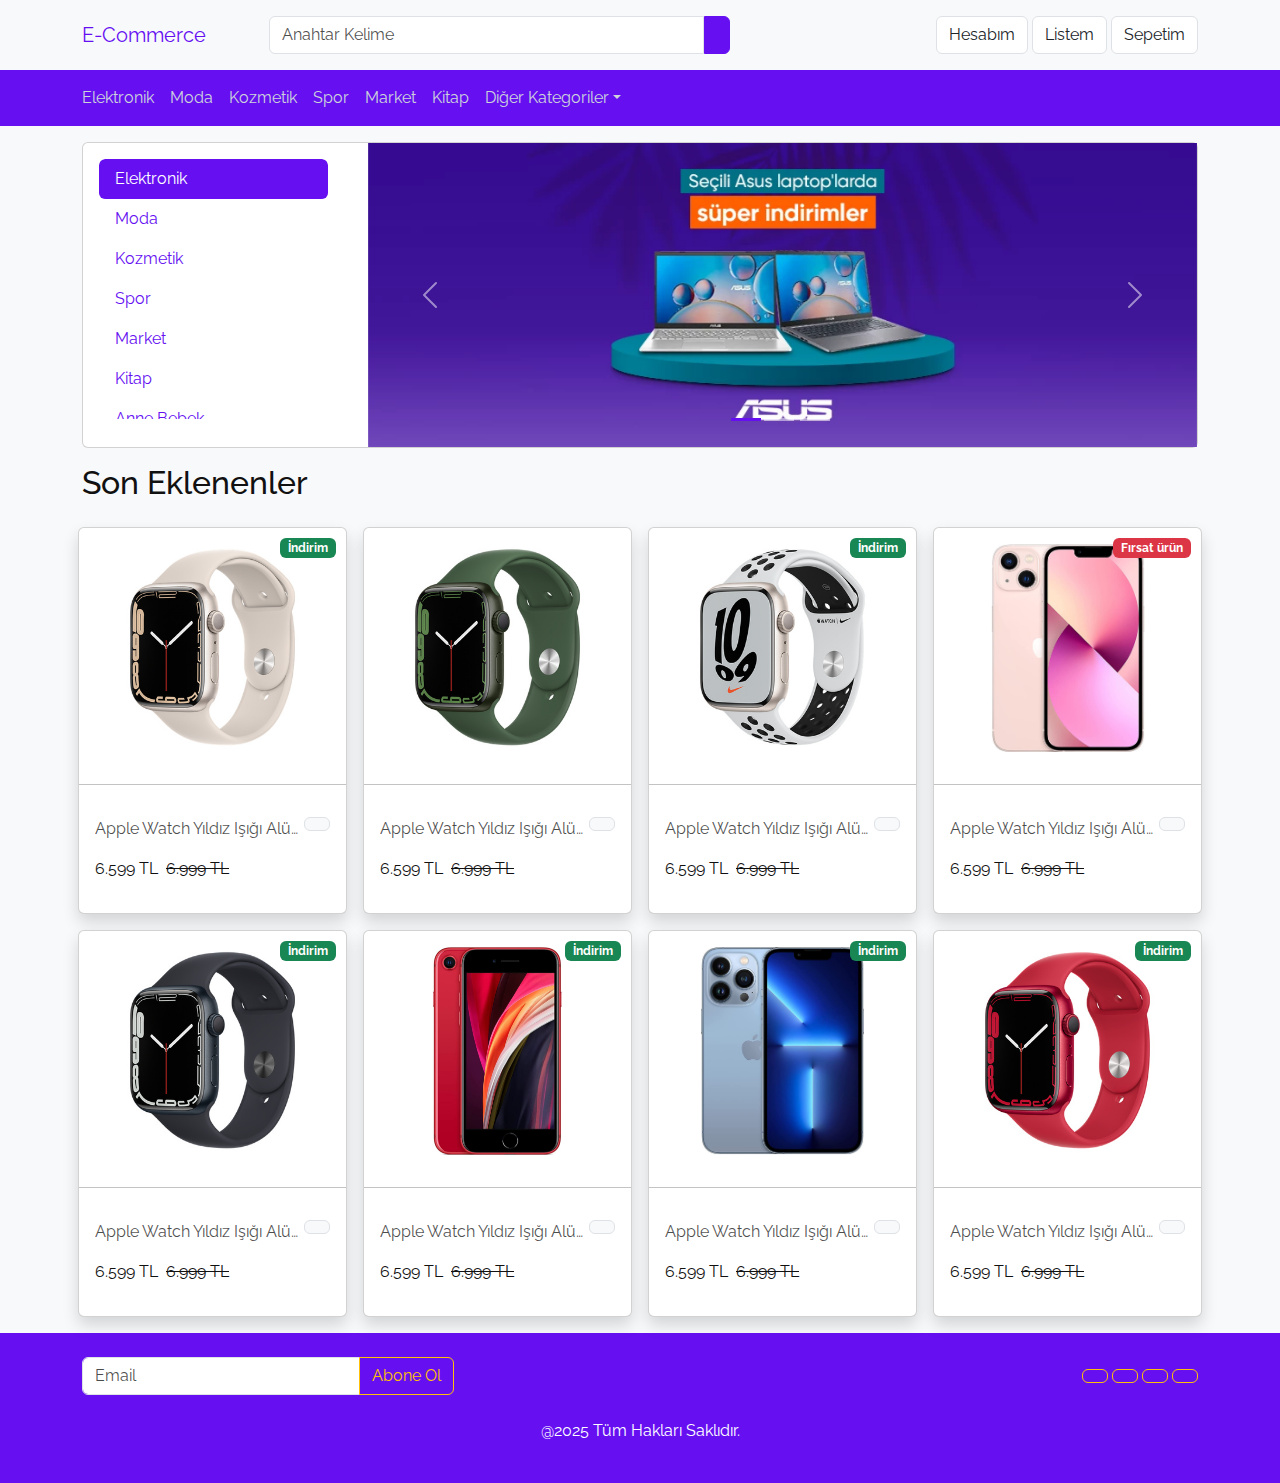
<file: index.html>
<!DOCTYPE html>
<html lang="en">
<head>
    <meta charset="UTF-8">
    <meta name="viewport" content="width=device-width, initial-scale=1.0">
    <title>Document</title>
    <link rel="stylesheet" href="/css/custom.css">
    <link rel="stylesheet" href="https://cdnjs.cloudflare.com/ajax/libs/font-awesome/6.4.2/css/all.min.css" integrity="sha512-z3gLpd7yknf1YoNbCzqRKc4qyor8gaKU1qmn+CShxbuBusANI9QpRohGBreCFkKxLhei6S9CQXFEbbKuqLg0DA==" crossorigin="anonymous" referrerpolicy="no-referrer" />
    <link rel="preconnect" href="https://fonts.googleapis.com">
    <link rel="preconnect" href="https://fonts.gstatic.com" crossorigin>
    <link href="https://fonts.googleapis.com/css2?family=Lora&family=Raleway:wght@300;400&display=swap" rel="stylesheet">
</head>
<body class="bg-light">

    <!-- topbar -->
    <section id="topbar">
        <div class="container mt-3">
            <div class="row align-items-center g-2">
                <div class=" col-lg-2 col-sm-4 col-4">
                    <a href="index.html" class="navbar-brand text-primary fs-5">E-Commerce</a>
                </div>
                
                <div class=" order-lg-last col-sm-8 col-lg-5 col-8">
                    <div class="float-end">
                        <button class="btn btn-light">
                            <i class="fa fa-user "></i>
                            <span>Hesabım</span>
                        </button>
                        <button class="btn btn-light">
                            <i class="fa fa-heart"></i></i>
                            <span>Listem</span>
                        </button>
                        <button class="btn btn-light">
                            <i class="fa fa-shopping-cart"></i>
                            <span>Sepetim</span>
                        </button>
                    </div>
                </div>
                <div class="col-lg-5 col-12">
                    <form class="d-flex">
                        <input type="text" class="form-control rounded-end-0" placeholder="Anahtar Kelime">
                        <button class="btn btn-primary rounded-start-0" type="button">
                            <i class="fa fa-search"></i>
                        </button>
                    </form>
                </div>
            </div>
        </div>
    </section>

    <!-- navbar -->
    <section id="navbar" class="bg-primary mt-3">
        <div class="navbar navbar-dark navbar-expand-lg">
            <div class="container">
             
                        <button class="navbar-toggler border my-1" type="button"  data-bs-toggle="collapse" data-bs-target="#navbarScroll">  
                            <span class="navbar-toggler-icon"></span>
                        </button>
                    <div class="collapse navbar-collapse" id="navbarScroll">
                        <ul class="navbar-nav " >
                            <li class="nav-item"><a href="#" class="nav-link ps-0">Elektronik</a></li>
                            <li class="nav-item"><a href="#" class="nav-link">Moda</a></li>
                            <li class="nav-item"><a href="#" class="nav-link">Kozmetik</a></li>
                            <li class="nav-item"><a href="#" class="nav-link">Spor</a></li>
                            <li class="nav-item"><a href="#" class="nav-link">Market</a></li>
                            <li class="nav-item"><a href="#" class="nav-link">Kitap</a></li>
                            <li class="nav-item dropdown">
                                <a href="#" class="nav-link dropdown-toggle" data-bs-toggle="dropdown">Diğer Kategoriler</a>
                                <ul class="dropdown-menu text-black">
                                    <li><a href="" class="dropdown-item">Category -1</a>
                                    </li>
    
                                    <li><a href="" class="dropdown-item">Category -2</a>
                                    </li>
    
                                    <li><a href="" class="dropdown-item">Category -3</a>
                                    </li>
                                </ul>
                            </li>
                        </ul>
                    </div>
                   
               
            </div>
        </div>
    </section>

     <!-- slider -->
    <section class="slider">
        <div class="container mt-3">
            <div class="card">
                <div class="row">       
                    <div class="col-lg-3 d-none d-lg-block">
                        <div class="card-body " >
                            <nav class="nav nav-pills flex-column rounded overflow-auto flex-nowrap slider__nav" >
                                <a href="#" class="nav-link active rounded">Elektronik</a>
                                <a href="#" class="nav-link">Moda</a>
                                <a href="#" class="nav-link">Kozmetik</a>
                                <a href="#" class="nav-link">Spor</a>
                                <a href="#" class="nav-link">Market</a>
                                <a href="#" class="nav-link">Kitap</a>
                                <a href="#" class="nav-link">Anne Bebek</a>
                                <a href="#" class="nav-link">Oyuncak</a>
                                <a href="#" class="nav-link">Oyuncak</a>
                                <a href="#" class="nav-link">Oyuncak</a>
                                <a href="#" class="nav-link">Oyuncak</a>
                            </nav>
                        </div>
                    </div>
                    <div class="col-lg-9">
                        <div id="slider" class="carousel slide " data-bs-ride="carousel">
                            <div class="carousel-inner">
                                <div class="carousel-item active" data-bs-interval="3000">
                                    <img src="img/slider-1.jpeg" class="d-block w-100" alt="">
                                </div>
                                <div class="carousel-item" data-bs-interval="3000">
                                    <img src="img/slider-2.jpeg" class="d-block w-100" alt="">
                                </div>
                                <div class="carousel-item" data-bs-interval="3000">
                                    <img src="img/slider-3.jpeg"  class="d-block w-100" alt="">
                                </div>
                            </div>

                            <button class="carousel-control-prev" type="button" data-bs-target="#slider" data-bs-slide="prev">
                                <span class="carousel-control-prev-icon"></span>
                            </button>

                            <button class="carousel-control-next" type="button" data-bs-target="#slider" data-bs-slide="next">
                                <span class="carousel-control-next-icon"></span>
                            </button>
                            <div class="carousel-indicators">
                                <button type="button" data-bs-target="#slider" data-bs-slide-to="0" class="active" ></button>
                                <button type="button" data-bs-target="#slider" data-bs-slide-to="1" ></button>
                                <button type="button" data-bs-target="#slider" data-bs-slide-to="2" ></button>
                              </div>
                        </div>
                    </div>
                </div>
            </div>
        </div>
    </section>

    <!-- cards -->
    <section id="content">
        <div class="container">
            <h2 class="section-title my-3">Son Eklenenler</h2>
            <div class="row">
                
                    <div class="col-lg-3 col-md-4 col-sm-6 col-12 p-2">
                        <div class="card shadow ">
                            <a href="detalis.html" class="img-wrap">
                                <b class="badge bg-success"> İndirim </b>
                                <img src="img/1.jpeg"  alt="">
                            </a>
                            <hr>
                            <div class="card-body ">
                                <a href="" class="btn btn-light border float-end">
                                    <i class="fa fa-heart"></i>
                                </a>
                                <p class="text-muted text-truncate">Apple Watch Yıldız Işığı Alüminyum Kasa Spor Kordon</p>
                               <div class="price d-flex">
                                <p class="me-2">6.599 TL</p>
                                <del>6.999 TL</del>
                               </div>
                            </div>
                        </div>
                    </div>
                    <div class="col-lg-3 col-md-4 col-sm-6 col-12 p-2">
                        <div class="card  shadow ">
                            <a href="detalis.html" class="img-wrap">
                               
                                <img src="img/2.jpeg"  alt="">
                            </a>
                            <hr>
                            <div class="card-body ">
                                <a href="" class="btn btn-light border float-end">
                                    <i class="fa fa-heart"></i>
                                </a>
                                <p class="text-muted text-truncate">Apple Watch Yıldız Işığı Alüminyum Kasa Spor Kordon</p>
                               <div class="price d-flex">
                                <p class="me-2">6.599 TL</p>
                                <del>6.999 TL</del>
                               </div>
                            </div>
                        </div>
                    </div>
                    <div class="col-lg-3 col-md-4 col-sm-6 col-12 p-2">
                        <div class="card  shadow ">
                            <a href="detalis.html" class="img-wrap">
                                <b class="badge bg-success"> İndirim </b>
                                <img src="img/3.jpeg"  alt="">
                            </a>
                            <hr>
                            <div class="card-body ">
                                <a href="" class="btn btn-light border float-end">
                                    <i class="fa fa-heart"></i>
                                </a>
                                <p class="text-muted text-truncate">Apple Watch Yıldız Işığı Alüminyum Kasa Spor Kordon</p>
                               <div class="price d-flex">
                                <p class="me-2">6.599 TL</p>
                                <del>6.999 TL</del>
                               </div>
                            </div>
                        </div>
                    </div>
                    <div class="col-lg-3 col-md-4 col-sm-6 col-12 p-2">
                        <div class="card  shadow ">
                            <a href="detalis.html" class="img-wrap">
                                <b class="badge bg-danger"> Fırsat ürün </b>
                                <img src="img/4.jpeg"  alt="">
                            </a>
                            <hr>
                            <div class="card-body ">
                                <a href="" class="btn btn-light border float-end">
                                    <i class="fa fa-heart"></i>
                                </a>
                                <p class="text-muted text-truncate">Apple Watch Yıldız Işığı Alüminyum Kasa Spor Kordon</p>
                               <div class="price d-flex">
                                <p class="me-2">6.599 TL</p>
                                <del>6.999 TL</del>
                               </div>
                            </div>
                        </div>
                    </div>
                    <div class="col-lg-3 col-md-4 col-sm-6 col-12 p-2">
                        <div class="card shadow ">
                            <a href="detalis.html" class="img-wrap">
                                <b class="badge bg-success"> İndirim </b>
                                <img src="img/5.jpeg"  alt="">
                            </a>
                            <hr>
                            <div class="card-body ">
                                <a href="" class="btn btn-light border float-end">
                                    <i class="fa fa-heart"></i>
                                </a>
                                <p class="text-muted text-truncate">Apple Watch Yıldız Işığı Alüminyum Kasa Spor Kordon</p>
                               <div class="price d-flex">
                                <p class="me-2">6.599 TL</p>
                                <del>6.999 TL</del>
                               </div>
                            </div>
                        </div>
                    </div>
                    <div class="col-lg-3 col-md-4 col-sm-6 col-12 p-2">
                        <div class="card  shadow ">
                            <a href="detalis.html" class="img-wrap">
                                <b class="badge bg-success"> İndirim </b>
                                <img src="img/6.jpeg"  alt="">
                            </a>
                            <hr>
                            <div class="card-body ">
                                <a href="" class="btn btn-light border float-end">
                                    <i class="fa fa-heart"></i>
                                </a>
                                <p class="text-muted text-truncate">Apple Watch Yıldız Işığı Alüminyum Kasa Spor Kordon</p>
                               <div class="price d-flex">
                                <p class="me-2">6.599 TL</p>
                                <del>6.999 TL</del>
                               </div>
                            </div>
                        </div>
                    </div>
                    <div class="col-lg-3 col-md-4 col-sm-6 col-12 p-2">
                        <div class="card  shadow ">
                            <a href="detalis.html" class="img-wrap">
                                <b class="badge bg-success"> İndirim </b>
                                <img src="img/7.jpeg"  alt="">
                            </a>
                            <hr>
                            <div class="card-body ">
                                <a href="" class="btn btn-light border float-end">
                                    <i class="fa fa-heart"></i>
                                </a>
                                <p class="text-muted text-truncate">Apple Watch Yıldız Işığı Alüminyum Kasa Spor Kordon</p>
                               <div class="price d-flex">
                                <p class="me-2">6.599 TL</p>
                                <del>6.999 TL</del>
                               </div>
                            </div>
                        </div>
                    </div>
                    <div class="col-lg-3 col-md-4 col-sm-6 col-12 p-2">
                        <div class="card  shadow ">
                            <a href="detalis.html" class="img-wrap">
                                <b class="badge bg-success"> İndirim </b>
                                <img src="img/8.jpeg"  alt="">
                            </a>
                            <hr>
                            <div class="card-body ">
                                <a href="" class="btn btn-light border float-end">
                                    <i class="fa fa-heart"></i>
                                </a>
                                <p class="text-muted text-truncate">Apple Watch Yıldız Işığı Alüminyum Kasa Spor Kordon</p>
                               <div class="price d-flex">
                                <p class="me-2">6.599 TL</p>
                                <del>6.999 TL</del>
                               </div>
                            </div>
                        </div>
                    </div>
                
            </div>
            
        </div>
    </section>

    <section id="footer" class="bg-primary mt-2">
        <footer class="py-4">
            <div class="container">
                <div class="row align-items-center g-4 g-md-0">
                    <div class="col-md-4">
                        <form >
                            <div class="input-group">
                                <input type="text" class="form-control" placeholder="Email">
                                <button class="btn btn-outline-warning">Abone Ol</button>
                            </div>
                           
                        </form>
                        
                    </div>
                    <div class="col-md-8 ">
                        <nav class="social-icon text-md-end text-center">
                            <a href="#" class="btn btn-outline-warning"><i class="fab fa-facebook"></i></a>
                            <a href="#" class="btn btn-outline-warning"><i class="fab fa-instagram"></i></a>
                            <a href="#" class="btn btn-outline-warning"><i class="fab fa-youtube"></i></a>
                            <a href="#" class="btn btn-outline-warning"><i class="fab fa-twitter"></i></a>

                        </nav>
                    </div>

                    <div class="col-12 text-center pt-4 text-white">
                        <p>@2025 Tüm Hakları Saklıdır.</p>
                    </div>

                </div>
            </div>
        </footer>
    </section>

    <script src="https://cdn.jsdelivr.net/npm/bootstrap@5.3.1/dist/js/bootstrap.bundle.min.js" integrity="sha384-HwwvtgBNo3bZJJLYd8oVXjrBZt8cqVSpeBNS5n7C8IVInixGAoxmnlMuBnhbgrkm" crossorigin="anonymous"></script>
</body>
</html>
</file>
<file: css/custom.css>
:root,[data-bs-theme="light"]{--bs-blue: #0d6efd;--bs-indigo: #6610f2;--bs-purple: #6f42c1;--bs-pink: #d63384;--bs-red: #dc3545;--bs-orange: #fd7e14;--bs-yellow: #ffc107;--bs-green: #198754;--bs-teal: #20c997;--bs-cyan: #0dcaf0;--bs-black: #000;--bs-white: #fff;--bs-gray: #6c757d;--bs-gray-dark: #343a40;--bs-gray-100: #f8f9fa;--bs-gray-200: #e9ecef;--bs-gray-300: #dee2e6;--bs-gray-400: #ced4da;--bs-gray-500: #adb5bd;--bs-gray-600: #6c757d;--bs-gray-700: #495057;--bs-gray-800: #343a40;--bs-gray-900: #212529;--bs-primary: #6610f2;--bs-secondary: #6c757d;--bs-success: #198754;--bs-info: #0dcaf0;--bs-warning: #ffc107;--bs-danger: #dc3545;--bs-light: #f8f9fa;--bs-dark: #212529;--bs-primary-rgb: 102,16,242;--bs-secondary-rgb: 108,117,125;--bs-success-rgb: 25,135,84;--bs-info-rgb: 13,202,240;--bs-warning-rgb: 255,193,7;--bs-danger-rgb: 220,53,69;--bs-light-rgb: 248,249,250;--bs-dark-rgb: 33,37,41;--bs-primary-text-emphasis: #290661;--bs-secondary-text-emphasis: #2b2f32;--bs-success-text-emphasis: #0a3622;--bs-info-text-emphasis: #055160;--bs-warning-text-emphasis: #664d03;--bs-danger-text-emphasis: #58151c;--bs-light-text-emphasis: #495057;--bs-dark-text-emphasis: #495057;--bs-primary-bg-subtle: #e0cffc;--bs-secondary-bg-subtle: #e2e3e5;--bs-success-bg-subtle: #d1e7dd;--bs-info-bg-subtle: #cff4fc;--bs-warning-bg-subtle: #fff3cd;--bs-danger-bg-subtle: #f8d7da;--bs-light-bg-subtle: #fcfcfd;--bs-dark-bg-subtle: #ced4da;--bs-primary-border-subtle: #c29ffa;--bs-secondary-border-subtle: #c4c8cb;--bs-success-border-subtle: #a3cfbb;--bs-info-border-subtle: #9eeaf9;--bs-warning-border-subtle: #ffe69c;--bs-danger-border-subtle: #f1aeb5;--bs-light-border-subtle: #e9ecef;--bs-dark-border-subtle: #adb5bd;--bs-white-rgb: 255,255,255;--bs-black-rgb: 0,0,0;--bs-font-sans-serif: system-ui, -apple-system, "Segoe UI", Roboto, "Helvetica Neue", "Noto Sans", "Liberation Sans", Arial, sans-serif, "Apple Color Emoji", "Segoe UI Emoji", "Segoe UI Symbol", "Noto Color Emoji";--bs-font-monospace: SFMono-Regular, Menlo, Monaco, Consolas, "Liberation Mono", "Courier New", monospace;--bs-gradient: linear-gradient(180deg, rgba(255,255,255,0.15), rgba(255,255,255,0));--bs-body-font-family: var(--bs-font-sans-serif);--bs-body-font-size:1rem;--bs-body-font-weight: 400;--bs-body-line-height: 1.5;--bs-body-color: #111;--bs-body-color-rgb: 17,17,17;--bs-body-bg: #fff;--bs-body-bg-rgb: 255,255,255;--bs-emphasis-color: #000;--bs-emphasis-color-rgb: 0,0,0;--bs-secondary-color: rgba(17,17,17,0.75);--bs-secondary-color-rgb: 17,17,17;--bs-secondary-bg: #e9ecef;--bs-secondary-bg-rgb: 233,236,239;--bs-tertiary-color: rgba(17,17,17,0.5);--bs-tertiary-color-rgb: 17,17,17;--bs-tertiary-bg: #f8f9fa;--bs-tertiary-bg-rgb: 248,249,250;--bs-heading-color: inherit;--bs-link-color: #6610f2;--bs-link-color-rgb: 102,16,242;--bs-link-decoration: underline;--bs-link-hover-color: #520dc2;--bs-link-hover-color-rgb: 82,13,194;--bs-code-color: #d63384;--bs-highlight-bg: #fff3cd;--bs-border-width: 1px;--bs-border-style: solid;--bs-border-color: #dee2e6;--bs-border-color-translucent: rgba(0,0,0,0.175);--bs-border-radius: .375rem;--bs-border-radius-sm: .25rem;--bs-border-radius-lg: .5rem;--bs-border-radius-xl: 1rem;--bs-border-radius-xxl: 2rem;--bs-border-radius-2xl: var(--bs-border-radius-xxl);--bs-border-radius-pill: 50rem;--bs-box-shadow: 0 0.5rem 1rem rgba(0,0,0,0.15);--bs-box-shadow-sm: 0 0.125rem 0.25rem rgba(0,0,0,0.075);--bs-box-shadow-lg: 0 1rem 3rem rgba(0,0,0,0.175);--bs-box-shadow-inset: inset 0 1px 2px rgba(0,0,0,0.075);--bs-focus-ring-width: .25rem;--bs-focus-ring-opacity: .25;--bs-focus-ring-color: rgba(102,16,242,0.25);--bs-form-valid-color: #198754;--bs-form-valid-border-color: #198754;--bs-form-invalid-color: #dc3545;--bs-form-invalid-border-color: #dc3545}[data-bs-theme="dark"]{color-scheme:dark;--bs-body-color: #dee2e6;--bs-body-color-rgb: 222,226,230;--bs-body-bg: #212529;--bs-body-bg-rgb: 33,37,41;--bs-emphasis-color: #fff;--bs-emphasis-color-rgb: 255,255,255;--bs-secondary-color: rgba(222,226,230,0.75);--bs-secondary-color-rgb: 222,226,230;--bs-secondary-bg: #343a40;--bs-secondary-bg-rgb: 52,58,64;--bs-tertiary-color: rgba(222,226,230,0.5);--bs-tertiary-color-rgb: 222,226,230;--bs-tertiary-bg: #2b3035;--bs-tertiary-bg-rgb: 43,48,53;--bs-primary-text-emphasis: #a370f7;--bs-secondary-text-emphasis: #a7acb1;--bs-success-text-emphasis: #75b798;--bs-info-text-emphasis: #6edff6;--bs-warning-text-emphasis: #ffda6a;--bs-danger-text-emphasis: #ea868f;--bs-light-text-emphasis: #f8f9fa;--bs-dark-text-emphasis: #dee2e6;--bs-primary-bg-subtle: #140330;--bs-secondary-bg-subtle: #161719;--bs-success-bg-subtle: #051b11;--bs-info-bg-subtle: #032830;--bs-warning-bg-subtle: #332701;--bs-danger-bg-subtle: #2c0b0e;--bs-light-bg-subtle: #343a40;--bs-dark-bg-subtle: #1a1d20;--bs-primary-border-subtle: #3d0a91;--bs-secondary-border-subtle: #41464b;--bs-success-border-subtle: #0f5132;--bs-info-border-subtle: #087990;--bs-warning-border-subtle: #997404;--bs-danger-border-subtle: #842029;--bs-light-border-subtle: #495057;--bs-dark-border-subtle: #343a40;--bs-heading-color: inherit;--bs-link-color: #a370f7;--bs-link-hover-color: #b58df9;--bs-link-color-rgb: 163,112,247;--bs-link-hover-color-rgb: 181,141,249;--bs-code-color: #e685b5;--bs-border-color: #495057;--bs-border-color-translucent: rgba(255,255,255,0.15);--bs-form-valid-color: #75b798;--bs-form-valid-border-color: #75b798;--bs-form-invalid-color: #ea868f;--bs-form-invalid-border-color: #ea868f}*,*::before,*::after{box-sizing:border-box}@media (prefers-reduced-motion: no-preference){:root{scroll-behavior:smooth}}body{margin:0;font-family:var(--bs-body-font-family);font-size:var(--bs-body-font-size);font-weight:var(--bs-body-font-weight);line-height:var(--bs-body-line-height);color:var(--bs-body-color);text-align:var(--bs-body-text-align);background-color:var(--bs-body-bg);-webkit-text-size-adjust:100%;-webkit-tap-highlight-color:rgba(0,0,0,0)}hr{margin:1rem 0;color:inherit;border:0;border-top:var(--bs-border-width) solid;opacity:.25}h1,.h1,h2,.h2,h3,.h3,h4,.h4,h5,.h5,h6,.h6{margin-top:0;margin-bottom:.5rem;font-weight:500;line-height:1.2;color:var(--bs-heading-color)}h1,.h1{font-size:calc(1.375rem + 1.5vw)}@media (min-width: 1200px){h1,.h1{font-size:2.5rem}}h2,.h2{font-size:calc(1.325rem + .9vw)}@media (min-width: 1200px){h2,.h2{font-size:2rem}}h3,.h3{font-size:calc(1.3rem + .6vw)}@media (min-width: 1200px){h3,.h3{font-size:1.75rem}}h4,.h4{font-size:calc(1.275rem + .3vw)}@media (min-width: 1200px){h4,.h4{font-size:1.5rem}}h5,.h5{font-size:1.25rem}h6,.h6{font-size:1rem}p{margin-top:0;margin-bottom:1rem}abbr[title]{text-decoration:underline dotted;cursor:help;text-decoration-skip-ink:none}address{margin-bottom:1rem;font-style:normal;line-height:inherit}ol,ul{padding-left:2rem}ol,ul,dl{margin-top:0;margin-bottom:1rem}ol ol,ul ul,ol ul,ul ol{margin-bottom:0}dt{font-weight:700}dd{margin-bottom:.5rem;margin-left:0}blockquote{margin:0 0 1rem}b,strong{font-weight:bolder}small,.small{font-size:.875em}mark,.mark{padding:.1875em;background-color:var(--bs-highlight-bg)}sub,sup{position:relative;font-size:.75em;line-height:0;vertical-align:baseline}sub{bottom:-.25em}sup{top:-.5em}a{color:rgba(var(--bs-link-color-rgb), var(--bs-link-opacity, 1));text-decoration:underline}a:hover{--bs-link-color-rgb: var(--bs-link-hover-color-rgb)}a:not([href]):not([class]),a:not([href]):not([class]):hover{color:inherit;text-decoration:none}pre,code,kbd,samp{font-family:var(--bs-font-monospace);font-size:1em}pre{display:block;margin-top:0;margin-bottom:1rem;overflow:auto;font-size:.875em}pre code{font-size:inherit;color:inherit;word-break:normal}code{font-size:.875em;color:var(--bs-code-color);word-wrap:break-word}a>code{color:inherit}kbd{padding:.1875rem .375rem;font-size:.875em;color:var(--bs-body-bg);background-color:var(--bs-body-color);border-radius:.25rem}kbd kbd{padding:0;font-size:1em}figure{margin:0 0 1rem}img,svg{vertical-align:middle}table{caption-side:bottom;border-collapse:collapse}caption{padding-top:.5rem;padding-bottom:.5rem;color:var(--bs-secondary-color);text-align:left}th{text-align:inherit;text-align:-webkit-match-parent}thead,tbody,tfoot,tr,td,th{border-color:inherit;border-style:solid;border-width:0}label{display:inline-block}button{border-radius:0}button:focus:not(:focus-visible){outline:0}input,button,select,optgroup,textarea{margin:0;font-family:inherit;font-size:inherit;line-height:inherit}button,select{text-transform:none}[role="button"]{cursor:pointer}select{word-wrap:normal}select:disabled{opacity:1}[list]:not([type="date"]):not([type="datetime-local"]):not([type="month"]):not([type="week"]):not([type="time"])::-webkit-calendar-picker-indicator{display:none !important}button,[type="button"],[type="reset"],[type="submit"]{-webkit-appearance:button}button:not(:disabled),[type="button"]:not(:disabled),[type="reset"]:not(:disabled),[type="submit"]:not(:disabled){cursor:pointer}::-moz-focus-inner{padding:0;border-style:none}textarea{resize:vertical}fieldset{min-width:0;padding:0;margin:0;border:0}legend{float:left;width:100%;padding:0;margin-bottom:.5rem;font-size:calc(1.275rem + .3vw);line-height:inherit}@media (min-width: 1200px){legend{font-size:1.5rem}}legend+*{clear:left}::-webkit-datetime-edit-fields-wrapper,::-webkit-datetime-edit-text,::-webkit-datetime-edit-minute,::-webkit-datetime-edit-hour-field,::-webkit-datetime-edit-day-field,::-webkit-datetime-edit-month-field,::-webkit-datetime-edit-year-field{padding:0}::-webkit-inner-spin-button{height:auto}[type="search"]{-webkit-appearance:textfield;outline-offset:-2px}::-webkit-search-decoration{-webkit-appearance:none}::-webkit-color-swatch-wrapper{padding:0}::file-selector-button{font:inherit;-webkit-appearance:button}output{display:inline-block}iframe{border:0}summary{display:list-item;cursor:pointer}progress{vertical-align:baseline}[hidden]{display:none !important}.lead{font-size:1.25rem;font-weight:300}.display-1{font-size:calc(1.625rem + 4.5vw);font-weight:300;line-height:1.2}@media (min-width: 1200px){.display-1{font-size:5rem}}.display-2{font-size:calc(1.575rem + 3.9vw);font-weight:300;line-height:1.2}@media (min-width: 1200px){.display-2{font-size:4.5rem}}.display-3{font-size:calc(1.525rem + 3.3vw);font-weight:300;line-height:1.2}@media (min-width: 1200px){.display-3{font-size:4rem}}.display-4{font-size:calc(1.475rem + 2.7vw);font-weight:300;line-height:1.2}@media (min-width: 1200px){.display-4{font-size:3.5rem}}.display-5{font-size:calc(1.425rem + 2.1vw);font-weight:300;line-height:1.2}@media (min-width: 1200px){.display-5{font-size:3rem}}.display-6{font-size:calc(1.375rem + 1.5vw);font-weight:300;line-height:1.2}@media (min-width: 1200px){.display-6{font-size:2.5rem}}.list-unstyled{padding-left:0;list-style:none}.list-inline{padding-left:0;list-style:none}.list-inline-item{display:inline-block}.list-inline-item:not(:last-child){margin-right:.5rem}.initialism{font-size:.875em;text-transform:uppercase}.blockquote{margin-bottom:1rem;font-size:1.25rem}.blockquote>:last-child{margin-bottom:0}.blockquote-footer{margin-top:-1rem;margin-bottom:1rem;font-size:.875em;color:#6c757d}.blockquote-footer::before{content:"\2014\00A0"}.img-fluid{max-width:100%;height:auto}.img-thumbnail{padding:.25rem;background-color:var(--bs-body-bg);border:var(--bs-border-width) solid var(--bs-border-color);border-radius:var(--bs-border-radius);max-width:100%;height:auto}.figure{display:inline-block}.figure-img{margin-bottom:.5rem;line-height:1}.figure-caption{font-size:.875em;color:var(--bs-secondary-color)}.container,.container-fluid,.container-sm,.container-md,.container-lg,.container-xl,.container-xxl{--bs-gutter-x: 1.5rem;--bs-gutter-y: 0;width:100%;padding-right:calc(var(--bs-gutter-x) * .5);padding-left:calc(var(--bs-gutter-x) * .5);margin-right:auto;margin-left:auto}@media (min-width: 576px){.container,.container-sm{max-width:540px}}@media (min-width: 768px){.container,.container-sm,.container-md{max-width:720px}}@media (min-width: 992px){.container,.container-sm,.container-md,.container-lg{max-width:960px}}@media (min-width: 1200px){.container,.container-sm,.container-md,.container-lg,.container-xl{max-width:1140px}}@media (min-width: 1400px){.container,.container-sm,.container-md,.container-lg,.container-xl,.container-xxl{max-width:1320px}}:root{--bs-breakpoint-xs: 0;--bs-breakpoint-sm: 576px;--bs-breakpoint-md: 768px;--bs-breakpoint-lg: 992px;--bs-breakpoint-xl: 1200px;--bs-breakpoint-xxl: 1400px}.row{--bs-gutter-x: 1.5rem;--bs-gutter-y: 0;display:flex;flex-wrap:wrap;margin-top:calc(-1 * var(--bs-gutter-y));margin-right:calc(-.5 * var(--bs-gutter-x));margin-left:calc(-.5 * var(--bs-gutter-x))}.row>*{flex-shrink:0;width:100%;max-width:100%;padding-right:calc(var(--bs-gutter-x) * .5);padding-left:calc(var(--bs-gutter-x) * .5);margin-top:var(--bs-gutter-y)}.col{flex:1 0 0%}.row-cols-auto>*{flex:0 0 auto;width:auto}.row-cols-1>*{flex:0 0 auto;width:100%}.row-cols-2>*{flex:0 0 auto;width:50%}.row-cols-3>*{flex:0 0 auto;width:33.33333%}.row-cols-4>*{flex:0 0 auto;width:25%}.row-cols-5>*{flex:0 0 auto;width:20%}.row-cols-6>*{flex:0 0 auto;width:16.66667%}.col-auto{flex:0 0 auto;width:auto}.col-1{flex:0 0 auto;width:8.33333%}.col-2{flex:0 0 auto;width:16.66667%}.col-3{flex:0 0 auto;width:25%}.col-4{flex:0 0 auto;width:33.33333%}.col-5{flex:0 0 auto;width:41.66667%}.col-6{flex:0 0 auto;width:50%}.col-7{flex:0 0 auto;width:58.33333%}.col-8{flex:0 0 auto;width:66.66667%}.col-9{flex:0 0 auto;width:75%}.col-10{flex:0 0 auto;width:83.33333%}.col-11{flex:0 0 auto;width:91.66667%}.col-12{flex:0 0 auto;width:100%}.offset-1{margin-left:8.33333%}.offset-2{margin-left:16.66667%}.offset-3{margin-left:25%}.offset-4{margin-left:33.33333%}.offset-5{margin-left:41.66667%}.offset-6{margin-left:50%}.offset-7{margin-left:58.33333%}.offset-8{margin-left:66.66667%}.offset-9{margin-left:75%}.offset-10{margin-left:83.33333%}.offset-11{margin-left:91.66667%}.g-0,.gx-0{--bs-gutter-x: 0}.g-0,.gy-0{--bs-gutter-y: 0}.g-1,.gx-1{--bs-gutter-x: .25rem}.g-1,.gy-1{--bs-gutter-y: .25rem}.g-2,.gx-2{--bs-gutter-x: .5rem}.g-2,.gy-2{--bs-gutter-y: .5rem}.g-3,.gx-3{--bs-gutter-x: 1rem}.g-3,.gy-3{--bs-gutter-y: 1rem}.g-4,.gx-4{--bs-gutter-x: 1.5rem}.g-4,.gy-4{--bs-gutter-y: 1.5rem}.g-5,.gx-5{--bs-gutter-x: 3rem}.g-5,.gy-5{--bs-gutter-y: 3rem}@media (min-width: 576px){.col-sm{flex:1 0 0%}.row-cols-sm-auto>*{flex:0 0 auto;width:auto}.row-cols-sm-1>*{flex:0 0 auto;width:100%}.row-cols-sm-2>*{flex:0 0 auto;width:50%}.row-cols-sm-3>*{flex:0 0 auto;width:33.33333%}.row-cols-sm-4>*{flex:0 0 auto;width:25%}.row-cols-sm-5>*{flex:0 0 auto;width:20%}.row-cols-sm-6>*{flex:0 0 auto;width:16.66667%}.col-sm-auto{flex:0 0 auto;width:auto}.col-sm-1{flex:0 0 auto;width:8.33333%}.col-sm-2{flex:0 0 auto;width:16.66667%}.col-sm-3{flex:0 0 auto;width:25%}.col-sm-4{flex:0 0 auto;width:33.33333%}.col-sm-5{flex:0 0 auto;width:41.66667%}.col-sm-6{flex:0 0 auto;width:50%}.col-sm-7{flex:0 0 auto;width:58.33333%}.col-sm-8{flex:0 0 auto;width:66.66667%}.col-sm-9{flex:0 0 auto;width:75%}.col-sm-10{flex:0 0 auto;width:83.33333%}.col-sm-11{flex:0 0 auto;width:91.66667%}.col-sm-12{flex:0 0 auto;width:100%}.offset-sm-0{margin-left:0}.offset-sm-1{margin-left:8.33333%}.offset-sm-2{margin-left:16.66667%}.offset-sm-3{margin-left:25%}.offset-sm-4{margin-left:33.33333%}.offset-sm-5{margin-left:41.66667%}.offset-sm-6{margin-left:50%}.offset-sm-7{margin-left:58.33333%}.offset-sm-8{margin-left:66.66667%}.offset-sm-9{margin-left:75%}.offset-sm-10{margin-left:83.33333%}.offset-sm-11{margin-left:91.66667%}.g-sm-0,.gx-sm-0{--bs-gutter-x: 0}.g-sm-0,.gy-sm-0{--bs-gutter-y: 0}.g-sm-1,.gx-sm-1{--bs-gutter-x: .25rem}.g-sm-1,.gy-sm-1{--bs-gutter-y: .25rem}.g-sm-2,.gx-sm-2{--bs-gutter-x: .5rem}.g-sm-2,.gy-sm-2{--bs-gutter-y: .5rem}.g-sm-3,.gx-sm-3{--bs-gutter-x: 1rem}.g-sm-3,.gy-sm-3{--bs-gutter-y: 1rem}.g-sm-4,.gx-sm-4{--bs-gutter-x: 1.5rem}.g-sm-4,.gy-sm-4{--bs-gutter-y: 1.5rem}.g-sm-5,.gx-sm-5{--bs-gutter-x: 3rem}.g-sm-5,.gy-sm-5{--bs-gutter-y: 3rem}}@media (min-width: 768px){.col-md{flex:1 0 0%}.row-cols-md-auto>*{flex:0 0 auto;width:auto}.row-cols-md-1>*{flex:0 0 auto;width:100%}.row-cols-md-2>*{flex:0 0 auto;width:50%}.row-cols-md-3>*{flex:0 0 auto;width:33.33333%}.row-cols-md-4>*{flex:0 0 auto;width:25%}.row-cols-md-5>*{flex:0 0 auto;width:20%}.row-cols-md-6>*{flex:0 0 auto;width:16.66667%}.col-md-auto{flex:0 0 auto;width:auto}.col-md-1{flex:0 0 auto;width:8.33333%}.col-md-2{flex:0 0 auto;width:16.66667%}.col-md-3{flex:0 0 auto;width:25%}.col-md-4{flex:0 0 auto;width:33.33333%}.col-md-5{flex:0 0 auto;width:41.66667%}.col-md-6{flex:0 0 auto;width:50%}.col-md-7{flex:0 0 auto;width:58.33333%}.col-md-8{flex:0 0 auto;width:66.66667%}.col-md-9{flex:0 0 auto;width:75%}.col-md-10{flex:0 0 auto;width:83.33333%}.col-md-11{flex:0 0 auto;width:91.66667%}.col-md-12{flex:0 0 auto;width:100%}.offset-md-0{margin-left:0}.offset-md-1{margin-left:8.33333%}.offset-md-2{margin-left:16.66667%}.offset-md-3{margin-left:25%}.offset-md-4{margin-left:33.33333%}.offset-md-5{margin-left:41.66667%}.offset-md-6{margin-left:50%}.offset-md-7{margin-left:58.33333%}.offset-md-8{margin-left:66.66667%}.offset-md-9{margin-left:75%}.offset-md-10{margin-left:83.33333%}.offset-md-11{margin-left:91.66667%}.g-md-0,.gx-md-0{--bs-gutter-x: 0}.g-md-0,.gy-md-0{--bs-gutter-y: 0}.g-md-1,.gx-md-1{--bs-gutter-x: .25rem}.g-md-1,.gy-md-1{--bs-gutter-y: .25rem}.g-md-2,.gx-md-2{--bs-gutter-x: .5rem}.g-md-2,.gy-md-2{--bs-gutter-y: .5rem}.g-md-3,.gx-md-3{--bs-gutter-x: 1rem}.g-md-3,.gy-md-3{--bs-gutter-y: 1rem}.g-md-4,.gx-md-4{--bs-gutter-x: 1.5rem}.g-md-4,.gy-md-4{--bs-gutter-y: 1.5rem}.g-md-5,.gx-md-5{--bs-gutter-x: 3rem}.g-md-5,.gy-md-5{--bs-gutter-y: 3rem}}@media (min-width: 992px){.col-lg{flex:1 0 0%}.row-cols-lg-auto>*{flex:0 0 auto;width:auto}.row-cols-lg-1>*{flex:0 0 auto;width:100%}.row-cols-lg-2>*{flex:0 0 auto;width:50%}.row-cols-lg-3>*{flex:0 0 auto;width:33.33333%}.row-cols-lg-4>*{flex:0 0 auto;width:25%}.row-cols-lg-5>*{flex:0 0 auto;width:20%}.row-cols-lg-6>*{flex:0 0 auto;width:16.66667%}.col-lg-auto{flex:0 0 auto;width:auto}.col-lg-1{flex:0 0 auto;width:8.33333%}.col-lg-2{flex:0 0 auto;width:16.66667%}.col-lg-3{flex:0 0 auto;width:25%}.col-lg-4{flex:0 0 auto;width:33.33333%}.col-lg-5{flex:0 0 auto;width:41.66667%}.col-lg-6{flex:0 0 auto;width:50%}.col-lg-7{flex:0 0 auto;width:58.33333%}.col-lg-8{flex:0 0 auto;width:66.66667%}.col-lg-9{flex:0 0 auto;width:75%}.col-lg-10{flex:0 0 auto;width:83.33333%}.col-lg-11{flex:0 0 auto;width:91.66667%}.col-lg-12{flex:0 0 auto;width:100%}.offset-lg-0{margin-left:0}.offset-lg-1{margin-left:8.33333%}.offset-lg-2{margin-left:16.66667%}.offset-lg-3{margin-left:25%}.offset-lg-4{margin-left:33.33333%}.offset-lg-5{margin-left:41.66667%}.offset-lg-6{margin-left:50%}.offset-lg-7{margin-left:58.33333%}.offset-lg-8{margin-left:66.66667%}.offset-lg-9{margin-left:75%}.offset-lg-10{margin-left:83.33333%}.offset-lg-11{margin-left:91.66667%}.g-lg-0,.gx-lg-0{--bs-gutter-x: 0}.g-lg-0,.gy-lg-0{--bs-gutter-y: 0}.g-lg-1,.gx-lg-1{--bs-gutter-x: .25rem}.g-lg-1,.gy-lg-1{--bs-gutter-y: .25rem}.g-lg-2,.gx-lg-2{--bs-gutter-x: .5rem}.g-lg-2,.gy-lg-2{--bs-gutter-y: .5rem}.g-lg-3,.gx-lg-3{--bs-gutter-x: 1rem}.g-lg-3,.gy-lg-3{--bs-gutter-y: 1rem}.g-lg-4,.gx-lg-4{--bs-gutter-x: 1.5rem}.g-lg-4,.gy-lg-4{--bs-gutter-y: 1.5rem}.g-lg-5,.gx-lg-5{--bs-gutter-x: 3rem}.g-lg-5,.gy-lg-5{--bs-gutter-y: 3rem}}@media (min-width: 1200px){.col-xl{flex:1 0 0%}.row-cols-xl-auto>*{flex:0 0 auto;width:auto}.row-cols-xl-1>*{flex:0 0 auto;width:100%}.row-cols-xl-2>*{flex:0 0 auto;width:50%}.row-cols-xl-3>*{flex:0 0 auto;width:33.33333%}.row-cols-xl-4>*{flex:0 0 auto;width:25%}.row-cols-xl-5>*{flex:0 0 auto;width:20%}.row-cols-xl-6>*{flex:0 0 auto;width:16.66667%}.col-xl-auto{flex:0 0 auto;width:auto}.col-xl-1{flex:0 0 auto;width:8.33333%}.col-xl-2{flex:0 0 auto;width:16.66667%}.col-xl-3{flex:0 0 auto;width:25%}.col-xl-4{flex:0 0 auto;width:33.33333%}.col-xl-5{flex:0 0 auto;width:41.66667%}.col-xl-6{flex:0 0 auto;width:50%}.col-xl-7{flex:0 0 auto;width:58.33333%}.col-xl-8{flex:0 0 auto;width:66.66667%}.col-xl-9{flex:0 0 auto;width:75%}.col-xl-10{flex:0 0 auto;width:83.33333%}.col-xl-11{flex:0 0 auto;width:91.66667%}.col-xl-12{flex:0 0 auto;width:100%}.offset-xl-0{margin-left:0}.offset-xl-1{margin-left:8.33333%}.offset-xl-2{margin-left:16.66667%}.offset-xl-3{margin-left:25%}.offset-xl-4{margin-left:33.33333%}.offset-xl-5{margin-left:41.66667%}.offset-xl-6{margin-left:50%}.offset-xl-7{margin-left:58.33333%}.offset-xl-8{margin-left:66.66667%}.offset-xl-9{margin-left:75%}.offset-xl-10{margin-left:83.33333%}.offset-xl-11{margin-left:91.66667%}.g-xl-0,.gx-xl-0{--bs-gutter-x: 0}.g-xl-0,.gy-xl-0{--bs-gutter-y: 0}.g-xl-1,.gx-xl-1{--bs-gutter-x: .25rem}.g-xl-1,.gy-xl-1{--bs-gutter-y: .25rem}.g-xl-2,.gx-xl-2{--bs-gutter-x: .5rem}.g-xl-2,.gy-xl-2{--bs-gutter-y: .5rem}.g-xl-3,.gx-xl-3{--bs-gutter-x: 1rem}.g-xl-3,.gy-xl-3{--bs-gutter-y: 1rem}.g-xl-4,.gx-xl-4{--bs-gutter-x: 1.5rem}.g-xl-4,.gy-xl-4{--bs-gutter-y: 1.5rem}.g-xl-5,.gx-xl-5{--bs-gutter-x: 3rem}.g-xl-5,.gy-xl-5{--bs-gutter-y: 3rem}}@media (min-width: 1400px){.col-xxl{flex:1 0 0%}.row-cols-xxl-auto>*{flex:0 0 auto;width:auto}.row-cols-xxl-1>*{flex:0 0 auto;width:100%}.row-cols-xxl-2>*{flex:0 0 auto;width:50%}.row-cols-xxl-3>*{flex:0 0 auto;width:33.33333%}.row-cols-xxl-4>*{flex:0 0 auto;width:25%}.row-cols-xxl-5>*{flex:0 0 auto;width:20%}.row-cols-xxl-6>*{flex:0 0 auto;width:16.66667%}.col-xxl-auto{flex:0 0 auto;width:auto}.col-xxl-1{flex:0 0 auto;width:8.33333%}.col-xxl-2{flex:0 0 auto;width:16.66667%}.col-xxl-3{flex:0 0 auto;width:25%}.col-xxl-4{flex:0 0 auto;width:33.33333%}.col-xxl-5{flex:0 0 auto;width:41.66667%}.col-xxl-6{flex:0 0 auto;width:50%}.col-xxl-7{flex:0 0 auto;width:58.33333%}.col-xxl-8{flex:0 0 auto;width:66.66667%}.col-xxl-9{flex:0 0 auto;width:75%}.col-xxl-10{flex:0 0 auto;width:83.33333%}.col-xxl-11{flex:0 0 auto;width:91.66667%}.col-xxl-12{flex:0 0 auto;width:100%}.offset-xxl-0{margin-left:0}.offset-xxl-1{margin-left:8.33333%}.offset-xxl-2{margin-left:16.66667%}.offset-xxl-3{margin-left:25%}.offset-xxl-4{margin-left:33.33333%}.offset-xxl-5{margin-left:41.66667%}.offset-xxl-6{margin-left:50%}.offset-xxl-7{margin-left:58.33333%}.offset-xxl-8{margin-left:66.66667%}.offset-xxl-9{margin-left:75%}.offset-xxl-10{margin-left:83.33333%}.offset-xxl-11{margin-left:91.66667%}.g-xxl-0,.gx-xxl-0{--bs-gutter-x: 0}.g-xxl-0,.gy-xxl-0{--bs-gutter-y: 0}.g-xxl-1,.gx-xxl-1{--bs-gutter-x: .25rem}.g-xxl-1,.gy-xxl-1{--bs-gutter-y: .25rem}.g-xxl-2,.gx-xxl-2{--bs-gutter-x: .5rem}.g-xxl-2,.gy-xxl-2{--bs-gutter-y: .5rem}.g-xxl-3,.gx-xxl-3{--bs-gutter-x: 1rem}.g-xxl-3,.gy-xxl-3{--bs-gutter-y: 1rem}.g-xxl-4,.gx-xxl-4{--bs-gutter-x: 1.5rem}.g-xxl-4,.gy-xxl-4{--bs-gutter-y: 1.5rem}.g-xxl-5,.gx-xxl-5{--bs-gutter-x: 3rem}.g-xxl-5,.gy-xxl-5{--bs-gutter-y: 3rem}}.table{--bs-table-color-type: initial;--bs-table-bg-type: initial;--bs-table-color-state: initial;--bs-table-bg-state: initial;--bs-table-color: var(--bs-body-color);--bs-table-bg: var(--bs-body-bg);--bs-table-border-color: var(--bs-border-color);--bs-table-accent-bg: rgba(0,0,0,0);--bs-table-striped-color: var(--bs-body-color);--bs-table-striped-bg: rgba(0,0,0,0.05);--bs-table-active-color: var(--bs-body-color);--bs-table-active-bg: rgba(0,0,0,0.1);--bs-table-hover-color: var(--bs-body-color);--bs-table-hover-bg: rgba(0,0,0,0.075);width:100%;margin-bottom:1rem;vertical-align:top;border-color:var(--bs-table-border-color)}.table>:not(caption)>*>*{padding:.5rem .5rem;color:var(--bs-table-color-state, var(--bs-table-color-type, var(--bs-table-color)));background-color:var(--bs-table-bg);border-bottom-width:var(--bs-border-width);box-shadow:inset 0 0 0 9999px var(--bs-table-bg-state, var(--bs-table-bg-type, var(--bs-table-accent-bg)))}.table>tbody{vertical-align:inherit}.table>thead{vertical-align:bottom}.table-group-divider{border-top:calc(var(--bs-border-width) * 2) solid currentcolor}.caption-top{caption-side:top}.table-sm>:not(caption)>*>*{padding:.25rem .25rem}.table-bordered>:not(caption)>*{border-width:var(--bs-border-width) 0}.table-bordered>:not(caption)>*>*{border-width:0 var(--bs-border-width)}.table-borderless>:not(caption)>*>*{border-bottom-width:0}.table-borderless>:not(:first-child){border-top-width:0}.table-striped>tbody>tr:nth-of-type(odd)>*{--bs-table-color-type: var(--bs-table-striped-color);--bs-table-bg-type: var(--bs-table-striped-bg)}.table-striped-columns>:not(caption)>tr>:nth-child(even){--bs-table-color-type: var(--bs-table-striped-color);--bs-table-bg-type: var(--bs-table-striped-bg)}.table-active{--bs-table-color-state: var(--bs-table-active-color);--bs-table-bg-state: var(--bs-table-active-bg)}.table-hover>tbody>tr:hover>*{--bs-table-color-state: var(--bs-table-hover-color);--bs-table-bg-state: var(--bs-table-hover-bg)}.table-primary{--bs-table-color: #000;--bs-table-bg: #e0cffc;--bs-table-border-color: #cabae3;--bs-table-striped-bg: #d5c5ef;--bs-table-striped-color: #000;--bs-table-active-bg: #cabae3;--bs-table-active-color: #000;--bs-table-hover-bg: #cfbfe9;--bs-table-hover-color: #000;color:var(--bs-table-color);border-color:var(--bs-table-border-color)}.table-secondary{--bs-table-color: #000;--bs-table-bg: #e2e3e5;--bs-table-border-color: #cbccce;--bs-table-striped-bg: #d7d8da;--bs-table-striped-color: #000;--bs-table-active-bg: #cbccce;--bs-table-active-color: #000;--bs-table-hover-bg: #d1d2d4;--bs-table-hover-color: #000;color:var(--bs-table-color);border-color:var(--bs-table-border-color)}.table-success{--bs-table-color: #000;--bs-table-bg: #d1e7dd;--bs-table-border-color: #bcd0c7;--bs-table-striped-bg: #c7dbd2;--bs-table-striped-color: #000;--bs-table-active-bg: #bcd0c7;--bs-table-active-color: #000;--bs-table-hover-bg: #c1d6cc;--bs-table-hover-color: #000;color:var(--bs-table-color);border-color:var(--bs-table-border-color)}.table-info{--bs-table-color: #000;--bs-table-bg: #cff4fc;--bs-table-border-color: #badce3;--bs-table-striped-bg: #c5e8ef;--bs-table-striped-color: #000;--bs-table-active-bg: #badce3;--bs-table-active-color: #000;--bs-table-hover-bg: #bfe2e9;--bs-table-hover-color: #000;color:var(--bs-table-color);border-color:var(--bs-table-border-color)}.table-warning{--bs-table-color: #000;--bs-table-bg: #fff3cd;--bs-table-border-color: #e6dbb9;--bs-table-striped-bg: #f2e7c3;--bs-table-striped-color: #000;--bs-table-active-bg: #e6dbb9;--bs-table-active-color: #000;--bs-table-hover-bg: #ece1be;--bs-table-hover-color: #000;color:var(--bs-table-color);border-color:var(--bs-table-border-color)}.table-danger{--bs-table-color: #000;--bs-table-bg: #f8d7da;--bs-table-border-color: #dfc2c4;--bs-table-striped-bg: #eccccf;--bs-table-striped-color: #000;--bs-table-active-bg: #dfc2c4;--bs-table-active-color: #000;--bs-table-hover-bg: #e5c7ca;--bs-table-hover-color: #000;color:var(--bs-table-color);border-color:var(--bs-table-border-color)}.table-light{--bs-table-color: #000;--bs-table-bg: #f8f9fa;--bs-table-border-color: #dfe0e1;--bs-table-striped-bg: #ecedee;--bs-table-striped-color: #000;--bs-table-active-bg: #dfe0e1;--bs-table-active-color: #000;--bs-table-hover-bg: #e5e6e7;--bs-table-hover-color: #000;color:var(--bs-table-color);border-color:var(--bs-table-border-color)}.table-dark{--bs-table-color: #fff;--bs-table-bg: #212529;--bs-table-border-color: #373b3e;--bs-table-striped-bg: #2c3034;--bs-table-striped-color: #fff;--bs-table-active-bg: #373b3e;--bs-table-active-color: #fff;--bs-table-hover-bg: #323539;--bs-table-hover-color: #fff;color:var(--bs-table-color);border-color:var(--bs-table-border-color)}.table-responsive{overflow-x:auto;-webkit-overflow-scrolling:touch}@media (max-width: 575.98px){.table-responsive-sm{overflow-x:auto;-webkit-overflow-scrolling:touch}}@media (max-width: 767.98px){.table-responsive-md{overflow-x:auto;-webkit-overflow-scrolling:touch}}@media (max-width: 991.98px){.table-responsive-lg{overflow-x:auto;-webkit-overflow-scrolling:touch}}@media (max-width: 1199.98px){.table-responsive-xl{overflow-x:auto;-webkit-overflow-scrolling:touch}}@media (max-width: 1399.98px){.table-responsive-xxl{overflow-x:auto;-webkit-overflow-scrolling:touch}}.form-label{margin-bottom:.5rem}.col-form-label{padding-top:calc(.375rem + var(--bs-border-width));padding-bottom:calc(.375rem + var(--bs-border-width));margin-bottom:0;font-size:inherit;line-height:1.5}.col-form-label-lg{padding-top:calc(.5rem + var(--bs-border-width));padding-bottom:calc(.5rem + var(--bs-border-width));font-size:1.25rem}.col-form-label-sm{padding-top:calc(.25rem + var(--bs-border-width));padding-bottom:calc(.25rem + var(--bs-border-width));font-size:.875rem}.form-text{margin-top:.25rem;font-size:.875em;color:var(--bs-secondary-color)}.form-control{display:block;width:100%;padding:.375rem .75rem;font-size:1rem;font-weight:400;line-height:1.5;color:var(--bs-body-color);appearance:none;background-color:var(--bs-body-bg);background-clip:padding-box;border:var(--bs-border-width) solid var(--bs-border-color);border-radius:var(--bs-border-radius);transition:border-color 0.15s ease-in-out,box-shadow 0.15s ease-in-out}@media (prefers-reduced-motion: reduce){.form-control{transition:none}}.form-control[type="file"]{overflow:hidden}.form-control[type="file"]:not(:disabled):not([readonly]){cursor:pointer}.form-control:focus{color:var(--bs-body-color);background-color:var(--bs-body-bg);border-color:#b388f9;outline:0;box-shadow:0 0 0 .25rem rgba(102,16,242,0.25)}.form-control::-webkit-date-and-time-value{min-width:85px;height:1.5em;margin:0}.form-control::-webkit-datetime-edit{display:block;padding:0}.form-control::placeholder{color:var(--bs-secondary-color);opacity:1}.form-control:disabled{background-color:var(--bs-secondary-bg);opacity:1}.form-control::file-selector-button{padding:.375rem .75rem;margin:-.375rem -.75rem;margin-inline-end:.75rem;color:var(--bs-body-color);background-color:var(--bs-tertiary-bg);pointer-events:none;border-color:inherit;border-style:solid;border-width:0;border-inline-end-width:var(--bs-border-width);border-radius:0;transition:color 0.15s ease-in-out,background-color 0.15s ease-in-out,border-color 0.15s ease-in-out,box-shadow 0.15s ease-in-out}@media (prefers-reduced-motion: reduce){.form-control::file-selector-button{transition:none}}.form-control:hover:not(:disabled):not([readonly])::file-selector-button{background-color:var(--bs-secondary-bg)}.form-control-plaintext{display:block;width:100%;padding:.375rem 0;margin-bottom:0;line-height:1.5;color:var(--bs-body-color);background-color:transparent;border:solid transparent;border-width:var(--bs-border-width) 0}.form-control-plaintext:focus{outline:0}.form-control-plaintext.form-control-sm,.form-control-plaintext.form-control-lg{padding-right:0;padding-left:0}.form-control-sm{min-height:calc(1.5em + .5rem + calc(var(--bs-border-width) * 2));padding:.25rem .5rem;font-size:.875rem;border-radius:var(--bs-border-radius-sm)}.form-control-sm::file-selector-button{padding:.25rem .5rem;margin:-.25rem -.5rem;margin-inline-end:.5rem}.form-control-lg{min-height:calc(1.5em + 1rem + calc(var(--bs-border-width) * 2));padding:.5rem 1rem;font-size:1.25rem;border-radius:var(--bs-border-radius-lg)}.form-control-lg::file-selector-button{padding:.5rem 1rem;margin:-.5rem -1rem;margin-inline-end:1rem}textarea.form-control{min-height:calc(1.5em + .75rem + calc(var(--bs-border-width) * 2))}textarea.form-control-sm{min-height:calc(1.5em + .5rem + calc(var(--bs-border-width) * 2))}textarea.form-control-lg{min-height:calc(1.5em + 1rem + calc(var(--bs-border-width) * 2))}.form-control-color{width:3rem;height:calc(1.5em + .75rem + calc(var(--bs-border-width) * 2));padding:.375rem}.form-control-color:not(:disabled):not([readonly]){cursor:pointer}.form-control-color::-moz-color-swatch{border:0 !important;border-radius:var(--bs-border-radius)}.form-control-color::-webkit-color-swatch{border:0 !important;border-radius:var(--bs-border-radius)}.form-control-color.form-control-sm{height:calc(1.5em + .5rem + calc(var(--bs-border-width) * 2))}.form-control-color.form-control-lg{height:calc(1.5em + 1rem + calc(var(--bs-border-width) * 2))}.form-select{--bs-form-select-bg-img: url("data:image/svg+xml,%3csvg xmlns='http://www.w3.org/2000/svg' viewBox='0 0 16 16'%3e%3cpath fill='none' stroke='%23343a40' stroke-linecap='round' stroke-linejoin='round' stroke-width='2' d='m2 5 6 6 6-6'/%3e%3c/svg%3e");display:block;width:100%;padding:.375rem 2.25rem .375rem .75rem;font-size:1rem;font-weight:400;line-height:1.5;color:var(--bs-body-color);appearance:none;background-color:var(--bs-body-bg);background-image:var(--bs-form-select-bg-img),var(--bs-form-select-bg-icon, none);background-repeat:no-repeat;background-position:right .75rem center;background-size:16px 12px;border:var(--bs-border-width) solid var(--bs-border-color);border-radius:var(--bs-border-radius);transition:border-color 0.15s ease-in-out,box-shadow 0.15s ease-in-out}@media (prefers-reduced-motion: reduce){.form-select{transition:none}}.form-select:focus{border-color:#b388f9;outline:0;box-shadow:0 0 0 .25rem rgba(102,16,242,0.25)}.form-select[multiple],.form-select[size]:not([size="1"]){padding-right:.75rem;background-image:none}.form-select:disabled{background-color:var(--bs-secondary-bg)}.form-select:-moz-focusring{color:transparent;text-shadow:0 0 0 var(--bs-body-color)}.form-select-sm{padding-top:.25rem;padding-bottom:.25rem;padding-left:.5rem;font-size:.875rem;border-radius:var(--bs-border-radius-sm)}.form-select-lg{padding-top:.5rem;padding-bottom:.5rem;padding-left:1rem;font-size:1.25rem;border-radius:var(--bs-border-radius-lg)}[data-bs-theme="dark"] .form-select{--bs-form-select-bg-img: url("data:image/svg+xml,%3csvg xmlns='http://www.w3.org/2000/svg' viewBox='0 0 16 16'%3e%3cpath fill='none' stroke='%23dee2e6' stroke-linecap='round' stroke-linejoin='round' stroke-width='2' d='m2 5 6 6 6-6'/%3e%3c/svg%3e")}.form-check{display:block;min-height:1.5rem;padding-left:1.5em;margin-bottom:.125rem}.form-check .form-check-input{float:left;margin-left:-1.5em}.form-check-reverse{padding-right:1.5em;padding-left:0;text-align:right}.form-check-reverse .form-check-input{float:right;margin-right:-1.5em;margin-left:0}.form-check-input{--bs-form-check-bg: var(--bs-body-bg);width:1em;height:1em;margin-top:.25em;vertical-align:top;appearance:none;background-color:var(--bs-form-check-bg);background-image:var(--bs-form-check-bg-image);background-repeat:no-repeat;background-position:center;background-size:contain;border:var(--bs-border-width) solid var(--bs-border-color);print-color-adjust:exact}.form-check-input[type="checkbox"]{border-radius:.25em}.form-check-input[type="radio"]{border-radius:50%}.form-check-input:active{filter:brightness(90%)}.form-check-input:focus{border-color:#b388f9;outline:0;box-shadow:0 0 0 .25rem rgba(102,16,242,0.25)}.form-check-input:checked{background-color:#6610f2;border-color:#6610f2}.form-check-input:checked[type="checkbox"]{--bs-form-check-bg-image: url("data:image/svg+xml,%3csvg xmlns='http://www.w3.org/2000/svg' viewBox='0 0 20 20'%3e%3cpath fill='none' stroke='%23fff' stroke-linecap='round' stroke-linejoin='round' stroke-width='3' d='m6 10 3 3 6-6'/%3e%3c/svg%3e")}.form-check-input:checked[type="radio"]{--bs-form-check-bg-image: url("data:image/svg+xml,%3csvg xmlns='http://www.w3.org/2000/svg' viewBox='-4 -4 8 8'%3e%3ccircle r='2' fill='%23fff'/%3e%3c/svg%3e")}.form-check-input[type="checkbox"]:indeterminate{background-color:#6610f2;border-color:#6610f2;--bs-form-check-bg-image: url("data:image/svg+xml,%3csvg xmlns='http://www.w3.org/2000/svg' viewBox='0 0 20 20'%3e%3cpath fill='none' stroke='%23fff' stroke-linecap='round' stroke-linejoin='round' stroke-width='3' d='M6 10h8'/%3e%3c/svg%3e")}.form-check-input:disabled{pointer-events:none;filter:none;opacity:.5}.form-check-input[disabled] ~ .form-check-label,.form-check-input:disabled ~ .form-check-label{cursor:default;opacity:.5}.form-switch{padding-left:2.5em}.form-switch .form-check-input{--bs-form-switch-bg: url("data:image/svg+xml,%3csvg xmlns='http://www.w3.org/2000/svg' viewBox='-4 -4 8 8'%3e%3ccircle r='3' fill='rgba%280,0,0,0.25%29'/%3e%3c/svg%3e");width:2em;margin-left:-2.5em;background-image:var(--bs-form-switch-bg);background-position:left center;border-radius:2em;transition:background-position 0.15s ease-in-out}@media (prefers-reduced-motion: reduce){.form-switch .form-check-input{transition:none}}.form-switch .form-check-input:focus{--bs-form-switch-bg: url("data:image/svg+xml,%3csvg xmlns='http://www.w3.org/2000/svg' viewBox='-4 -4 8 8'%3e%3ccircle r='3' fill='%23b388f9'/%3e%3c/svg%3e")}.form-switch .form-check-input:checked{background-position:right center;--bs-form-switch-bg: url("data:image/svg+xml,%3csvg xmlns='http://www.w3.org/2000/svg' viewBox='-4 -4 8 8'%3e%3ccircle r='3' fill='%23fff'/%3e%3c/svg%3e")}.form-switch.form-check-reverse{padding-right:2.5em;padding-left:0}.form-switch.form-check-reverse .form-check-input{margin-right:-2.5em;margin-left:0}.form-check-inline{display:inline-block;margin-right:1rem}.btn-check{position:absolute;clip:rect(0, 0, 0, 0);pointer-events:none}.btn-check[disabled]+.btn,.btn-check:disabled+.btn{pointer-events:none;filter:none;opacity:.65}[data-bs-theme="dark"] .form-switch .form-check-input:not(:checked):not(:focus){--bs-form-switch-bg: url("data:image/svg+xml,%3csvg xmlns='http://www.w3.org/2000/svg' viewBox='-4 -4 8 8'%3e%3ccircle r='3' fill='rgba%28255,255,255,0.25%29'/%3e%3c/svg%3e")}.form-range{width:100%;height:1.5rem;padding:0;appearance:none;background-color:transparent}.form-range:focus{outline:0}.form-range:focus::-webkit-slider-thumb{box-shadow:0 0 0 1px #fff,0 0 0 .25rem rgba(102,16,242,0.25)}.form-range:focus::-moz-range-thumb{box-shadow:0 0 0 1px #fff,0 0 0 .25rem rgba(102,16,242,0.25)}.form-range::-moz-focus-outer{border:0}.form-range::-webkit-slider-thumb{width:1rem;height:1rem;margin-top:-.25rem;appearance:none;background-color:#6610f2;border:0;border-radius:1rem;transition:background-color 0.15s ease-in-out,border-color 0.15s ease-in-out,box-shadow 0.15s ease-in-out}@media (prefers-reduced-motion: reduce){.form-range::-webkit-slider-thumb{transition:none}}.form-range::-webkit-slider-thumb:active{background-color:#d1b7fb}.form-range::-webkit-slider-runnable-track{width:100%;height:.5rem;color:transparent;cursor:pointer;background-color:var(--bs-tertiary-bg);border-color:transparent;border-radius:1rem}.form-range::-moz-range-thumb{width:1rem;height:1rem;appearance:none;background-color:#6610f2;border:0;border-radius:1rem;transition:background-color 0.15s ease-in-out,border-color 0.15s ease-in-out,box-shadow 0.15s ease-in-out}@media (prefers-reduced-motion: reduce){.form-range::-moz-range-thumb{transition:none}}.form-range::-moz-range-thumb:active{background-color:#d1b7fb}.form-range::-moz-range-track{width:100%;height:.5rem;color:transparent;cursor:pointer;background-color:var(--bs-tertiary-bg);border-color:transparent;border-radius:1rem}.form-range:disabled{pointer-events:none}.form-range:disabled::-webkit-slider-thumb{background-color:var(--bs-secondary-color)}.form-range:disabled::-moz-range-thumb{background-color:var(--bs-secondary-color)}.form-floating{position:relative}.form-floating>.form-control,.form-floating>.form-control-plaintext,.form-floating>.form-select{height:calc(3.5rem + calc(var(--bs-border-width) * 2));min-height:calc(3.5rem + calc(var(--bs-border-width) * 2));line-height:1.25}.form-floating>label{position:absolute;top:0;left:0;z-index:2;height:100%;padding:1rem .75rem;overflow:hidden;text-align:start;text-overflow:ellipsis;white-space:nowrap;pointer-events:none;border:var(--bs-border-width) solid transparent;transform-origin:0 0;transition:opacity 0.1s ease-in-out,transform 0.1s ease-in-out}@media (prefers-reduced-motion: reduce){.form-floating>label{transition:none}}.form-floating>.form-control,.form-floating>.form-control-plaintext{padding:1rem .75rem}.form-floating>.form-control::placeholder,.form-floating>.form-control-plaintext::placeholder{color:transparent}.form-floating>.form-control:focus,.form-floating>.form-control:not(:placeholder-shown),.form-floating>.form-control-plaintext:focus,.form-floating>.form-control-plaintext:not(:placeholder-shown){padding-top:1.625rem;padding-bottom:.625rem}.form-floating>.form-control:-webkit-autofill,.form-floating>.form-control-plaintext:-webkit-autofill{padding-top:1.625rem;padding-bottom:.625rem}.form-floating>.form-select{padding-top:1.625rem;padding-bottom:.625rem}.form-floating>.form-control:focus ~ label,.form-floating>.form-control:not(:placeholder-shown) ~ label,.form-floating>.form-control-plaintext ~ label,.form-floating>.form-select ~ label{color:rgba(var(--bs-body-color-rgb), .65);transform:scale(0.85) translateY(-0.5rem) translateX(0.15rem)}.form-floating>.form-control:focus ~ label::after,.form-floating>.form-control:not(:placeholder-shown) ~ label::after,.form-floating>.form-control-plaintext ~ label::after,.form-floating>.form-select ~ label::after{position:absolute;inset:1rem .375rem;z-index:-1;height:1.5em;content:"";background-color:var(--bs-body-bg);border-radius:var(--bs-border-radius)}.form-floating>.form-control:-webkit-autofill ~ label{color:rgba(var(--bs-body-color-rgb), .65);transform:scale(0.85) translateY(-0.5rem) translateX(0.15rem)}.form-floating>.form-control-plaintext ~ label{border-width:var(--bs-border-width) 0}.form-floating>:disabled ~ label,.form-floating>.form-control:disabled ~ label{color:#6c757d}.form-floating>:disabled ~ label::after,.form-floating>.form-control:disabled ~ label::after{background-color:var(--bs-secondary-bg)}.input-group{position:relative;display:flex;flex-wrap:wrap;align-items:stretch;width:100%}.input-group>.form-control,.input-group>.form-select,.input-group>.form-floating{position:relative;flex:1 1 auto;width:1%;min-width:0}.input-group>.form-control:focus,.input-group>.form-select:focus,.input-group>.form-floating:focus-within{z-index:5}.input-group .btn{position:relative;z-index:2}.input-group .btn:focus{z-index:5}.input-group-text{display:flex;align-items:center;padding:.375rem .75rem;font-size:1rem;font-weight:400;line-height:1.5;color:var(--bs-body-color);text-align:center;white-space:nowrap;background-color:var(--bs-tertiary-bg);border:var(--bs-border-width) solid var(--bs-border-color);border-radius:var(--bs-border-radius)}.input-group-lg>.form-control,.input-group-lg>.form-select,.input-group-lg>.input-group-text,.input-group-lg>.btn{padding:.5rem 1rem;font-size:1.25rem;border-radius:var(--bs-border-radius-lg)}.input-group-sm>.form-control,.input-group-sm>.form-select,.input-group-sm>.input-group-text,.input-group-sm>.btn{padding:.25rem .5rem;font-size:.875rem;border-radius:var(--bs-border-radius-sm)}.input-group-lg>.form-select,.input-group-sm>.form-select{padding-right:3rem}.input-group:not(.has-validation)>:not(:last-child):not(.dropdown-toggle):not(.dropdown-menu):not(.form-floating),.input-group:not(.has-validation)>.dropdown-toggle:nth-last-child(n+3),.input-group:not(.has-validation)>.form-floating:not(:last-child)>.form-control,.input-group:not(.has-validation)>.form-floating:not(:last-child)>.form-select{border-top-right-radius:0;border-bottom-right-radius:0}.input-group.has-validation>:nth-last-child(n+3):not(.dropdown-toggle):not(.dropdown-menu):not(.form-floating),.input-group.has-validation>.dropdown-toggle:nth-last-child(n+4),.input-group.has-validation>.form-floating:nth-last-child(n+3)>.form-control,.input-group.has-validation>.form-floating:nth-last-child(n+3)>.form-select{border-top-right-radius:0;border-bottom-right-radius:0}.input-group>:not(:first-child):not(.dropdown-menu):not(.valid-tooltip):not(.valid-feedback):not(.invalid-tooltip):not(.invalid-feedback){margin-left:calc(var(--bs-border-width) * -1);border-top-left-radius:0;border-bottom-left-radius:0}.input-group>.form-floating:not(:first-child)>.form-control,.input-group>.form-floating:not(:first-child)>.form-select{border-top-left-radius:0;border-bottom-left-radius:0}.valid-feedback{display:none;width:100%;margin-top:.25rem;font-size:.875em;color:var(--bs-form-valid-color)}.valid-tooltip{position:absolute;top:100%;z-index:5;display:none;max-width:100%;padding:.25rem .5rem;margin-top:.1rem;font-size:.875rem;color:#fff;background-color:var(--bs-success);border-radius:var(--bs-border-radius)}.was-validated :valid ~ .valid-feedback,.was-validated :valid ~ .valid-tooltip,.is-valid ~ .valid-feedback,.is-valid ~ .valid-tooltip{display:block}.was-validated .form-control:valid,.form-control.is-valid{border-color:var(--bs-form-valid-border-color);padding-right:calc(1.5em + .75rem);background-image:url("data:image/svg+xml,%3csvg xmlns='http://www.w3.org/2000/svg' viewBox='0 0 8 8'%3e%3cpath fill='%23198754' d='M2.3 6.73.6 4.53c-.4-1.04.46-1.4 1.1-.8l1.1 1.4 3.4-3.8c.6-.63 1.6-.27 1.2.7l-4 4.6c-.43.5-.8.4-1.1.1z'/%3e%3c/svg%3e");background-repeat:no-repeat;background-position:right calc(.375em + .1875rem) center;background-size:calc(.75em + .375rem) calc(.75em + .375rem)}.was-validated .form-control:valid:focus,.form-control.is-valid:focus{border-color:var(--bs-form-valid-border-color);box-shadow:0 0 0 .25rem rgba(var(--bs-success-rgb), 0.25)}.was-validated textarea.form-control:valid,textarea.form-control.is-valid{padding-right:calc(1.5em + .75rem);background-position:top calc(.375em + .1875rem) right calc(.375em + .1875rem)}.was-validated .form-select:valid,.form-select.is-valid{border-color:var(--bs-form-valid-border-color)}.was-validated .form-select:valid:not([multiple]):not([size]),.was-validated .form-select:valid:not([multiple])[size="1"],.form-select.is-valid:not([multiple]):not([size]),.form-select.is-valid:not([multiple])[size="1"]{--bs-form-select-bg-icon: url("data:image/svg+xml,%3csvg xmlns='http://www.w3.org/2000/svg' viewBox='0 0 8 8'%3e%3cpath fill='%23198754' d='M2.3 6.73.6 4.53c-.4-1.04.46-1.4 1.1-.8l1.1 1.4 3.4-3.8c.6-.63 1.6-.27 1.2.7l-4 4.6c-.43.5-.8.4-1.1.1z'/%3e%3c/svg%3e");padding-right:4.125rem;background-position:right .75rem center,center right 2.25rem;background-size:16px 12px,calc(.75em + .375rem) calc(.75em + .375rem)}.was-validated .form-select:valid:focus,.form-select.is-valid:focus{border-color:var(--bs-form-valid-border-color);box-shadow:0 0 0 .25rem rgba(var(--bs-success-rgb), 0.25)}.was-validated .form-control-color:valid,.form-control-color.is-valid{width:calc(3rem + calc(1.5em + .75rem))}.was-validated .form-check-input:valid,.form-check-input.is-valid{border-color:var(--bs-form-valid-border-color)}.was-validated .form-check-input:valid:checked,.form-check-input.is-valid:checked{background-color:var(--bs-form-valid-color)}.was-validated .form-check-input:valid:focus,.form-check-input.is-valid:focus{box-shadow:0 0 0 .25rem rgba(var(--bs-success-rgb), 0.25)}.was-validated .form-check-input:valid ~ .form-check-label,.form-check-input.is-valid ~ .form-check-label{color:var(--bs-form-valid-color)}.form-check-inline .form-check-input ~ .valid-feedback{margin-left:.5em}.was-validated .input-group>.form-control:not(:focus):valid,.input-group>.form-control:not(:focus).is-valid,.was-validated .input-group>.form-select:not(:focus):valid,.input-group>.form-select:not(:focus).is-valid,.was-validated .input-group>.form-floating:not(:focus-within):valid,.input-group>.form-floating:not(:focus-within).is-valid{z-index:3}.invalid-feedback{display:none;width:100%;margin-top:.25rem;font-size:.875em;color:var(--bs-form-invalid-color)}.invalid-tooltip{position:absolute;top:100%;z-index:5;display:none;max-width:100%;padding:.25rem .5rem;margin-top:.1rem;font-size:.875rem;color:#fff;background-color:var(--bs-danger);border-radius:var(--bs-border-radius)}.was-validated :invalid ~ .invalid-feedback,.was-validated :invalid ~ .invalid-tooltip,.is-invalid ~ .invalid-feedback,.is-invalid ~ .invalid-tooltip{display:block}.was-validated .form-control:invalid,.form-control.is-invalid{border-color:var(--bs-form-invalid-border-color);padding-right:calc(1.5em + .75rem);background-image:url("data:image/svg+xml,%3csvg xmlns='http://www.w3.org/2000/svg' viewBox='0 0 12 12' width='12' height='12' fill='none' stroke='%23dc3545'%3e%3ccircle cx='6' cy='6' r='4.5'/%3e%3cpath stroke-linejoin='round' d='M5.8 3.6h.4L6 6.5z'/%3e%3ccircle cx='6' cy='8.2' r='.6' fill='%23dc3545' stroke='none'/%3e%3c/svg%3e");background-repeat:no-repeat;background-position:right calc(.375em + .1875rem) center;background-size:calc(.75em + .375rem) calc(.75em + .375rem)}.was-validated .form-control:invalid:focus,.form-control.is-invalid:focus{border-color:var(--bs-form-invalid-border-color);box-shadow:0 0 0 .25rem rgba(var(--bs-danger-rgb), 0.25)}.was-validated textarea.form-control:invalid,textarea.form-control.is-invalid{padding-right:calc(1.5em + .75rem);background-position:top calc(.375em + .1875rem) right calc(.375em + .1875rem)}.was-validated .form-select:invalid,.form-select.is-invalid{border-color:var(--bs-form-invalid-border-color)}.was-validated .form-select:invalid:not([multiple]):not([size]),.was-validated .form-select:invalid:not([multiple])[size="1"],.form-select.is-invalid:not([multiple]):not([size]),.form-select.is-invalid:not([multiple])[size="1"]{--bs-form-select-bg-icon: url("data:image/svg+xml,%3csvg xmlns='http://www.w3.org/2000/svg' viewBox='0 0 12 12' width='12' height='12' fill='none' stroke='%23dc3545'%3e%3ccircle cx='6' cy='6' r='4.5'/%3e%3cpath stroke-linejoin='round' d='M5.8 3.6h.4L6 6.5z'/%3e%3ccircle cx='6' cy='8.2' r='.6' fill='%23dc3545' stroke='none'/%3e%3c/svg%3e");padding-right:4.125rem;background-position:right .75rem center,center right 2.25rem;background-size:16px 12px,calc(.75em + .375rem) calc(.75em + .375rem)}.was-validated .form-select:invalid:focus,.form-select.is-invalid:focus{border-color:var(--bs-form-invalid-border-color);box-shadow:0 0 0 .25rem rgba(var(--bs-danger-rgb), 0.25)}.was-validated .form-control-color:invalid,.form-control-color.is-invalid{width:calc(3rem + calc(1.5em + .75rem))}.was-validated .form-check-input:invalid,.form-check-input.is-invalid{border-color:var(--bs-form-invalid-border-color)}.was-validated .form-check-input:invalid:checked,.form-check-input.is-invalid:checked{background-color:var(--bs-form-invalid-color)}.was-validated .form-check-input:invalid:focus,.form-check-input.is-invalid:focus{box-shadow:0 0 0 .25rem rgba(var(--bs-danger-rgb), 0.25)}.was-validated .form-check-input:invalid ~ .form-check-label,.form-check-input.is-invalid ~ .form-check-label{color:var(--bs-form-invalid-color)}.form-check-inline .form-check-input ~ .invalid-feedback{margin-left:.5em}.was-validated .input-group>.form-control:not(:focus):invalid,.input-group>.form-control:not(:focus).is-invalid,.was-validated .input-group>.form-select:not(:focus):invalid,.input-group>.form-select:not(:focus).is-invalid,.was-validated .input-group>.form-floating:not(:focus-within):invalid,.input-group>.form-floating:not(:focus-within).is-invalid{z-index:4}.btn{--bs-btn-padding-x: .75rem;--bs-btn-padding-y: .375rem;--bs-btn-font-family: ;--bs-btn-font-size:1rem;--bs-btn-font-weight: 400;--bs-btn-line-height: 1.5;--bs-btn-color: var(--bs-body-color);--bs-btn-bg: transparent;--bs-btn-border-width: var(--bs-border-width);--bs-btn-border-color: transparent;--bs-btn-border-radius: var(--bs-border-radius);--bs-btn-hover-border-color: transparent;--bs-btn-box-shadow: inset 0 1px 0 rgba(255,255,255,0.15),0 1px 1px rgba(0,0,0,0.075);--bs-btn-disabled-opacity: .65;--bs-btn-focus-box-shadow: 0 0 0 .25rem rgba(var(--bs-btn-focus-shadow-rgb), .5);display:inline-block;padding:var(--bs-btn-padding-y) var(--bs-btn-padding-x);font-family:var(--bs-btn-font-family);font-size:var(--bs-btn-font-size);font-weight:var(--bs-btn-font-weight);line-height:var(--bs-btn-line-height);color:var(--bs-btn-color);text-align:center;text-decoration:none;vertical-align:middle;cursor:pointer;user-select:none;border:var(--bs-btn-border-width) solid var(--bs-btn-border-color);border-radius:var(--bs-btn-border-radius);background-color:var(--bs-btn-bg);transition:color 0.15s ease-in-out,background-color 0.15s ease-in-out,border-color 0.15s ease-in-out,box-shadow 0.15s ease-in-out}@media (prefers-reduced-motion: reduce){.btn{transition:none}}.btn:hover{color:var(--bs-btn-hover-color);background-color:var(--bs-btn-hover-bg);border-color:var(--bs-btn-hover-border-color)}.btn-check+.btn:hover{color:var(--bs-btn-color);background-color:var(--bs-btn-bg);border-color:var(--bs-btn-border-color)}.btn:focus-visible{color:var(--bs-btn-hover-color);background-color:var(--bs-btn-hover-bg);border-color:var(--bs-btn-hover-border-color);outline:0;box-shadow:var(--bs-btn-focus-box-shadow)}.btn-check:focus-visible+.btn{border-color:var(--bs-btn-hover-border-color);outline:0;box-shadow:var(--bs-btn-focus-box-shadow)}.btn-check:checked+.btn,:not(.btn-check)+.btn:active,.btn:first-child:active,.btn.active,.btn.show{color:var(--bs-btn-active-color);background-color:var(--bs-btn-active-bg);border-color:var(--bs-btn-active-border-color)}.btn-check:checked+.btn:focus-visible,:not(.btn-check)+.btn:active:focus-visible,.btn:first-child:active:focus-visible,.btn.active:focus-visible,.btn.show:focus-visible{box-shadow:var(--bs-btn-focus-box-shadow)}.btn:disabled,.btn.disabled,fieldset:disabled .btn{color:var(--bs-btn-disabled-color);pointer-events:none;background-color:var(--bs-btn-disabled-bg);border-color:var(--bs-btn-disabled-border-color);opacity:var(--bs-btn-disabled-opacity)}.btn-primary{--bs-btn-color: #fff;--bs-btn-bg: #6610f2;--bs-btn-border-color: #6610f2;--bs-btn-hover-color: #fff;--bs-btn-hover-bg: #570ece;--bs-btn-hover-border-color: #520dc2;--bs-btn-focus-shadow-rgb: 125,52,244;--bs-btn-active-color: #fff;--bs-btn-active-bg: #520dc2;--bs-btn-active-border-color: #4d0cb6;--bs-btn-active-shadow: inset 0 3px 5px rgba(0,0,0,0.125);--bs-btn-disabled-color: #fff;--bs-btn-disabled-bg: #6610f2;--bs-btn-disabled-border-color: #6610f2}.btn-secondary{--bs-btn-color: #fff;--bs-btn-bg: #6c757d;--bs-btn-border-color: #6c757d;--bs-btn-hover-color: #fff;--bs-btn-hover-bg: #5c636a;--bs-btn-hover-border-color: #565e64;--bs-btn-focus-shadow-rgb: 130,138,145;--bs-btn-active-color: #fff;--bs-btn-active-bg: #565e64;--bs-btn-active-border-color: #51585e;--bs-btn-active-shadow: inset 0 3px 5px rgba(0,0,0,0.125);--bs-btn-disabled-color: #fff;--bs-btn-disabled-bg: #6c757d;--bs-btn-disabled-border-color: #6c757d}.btn-success{--bs-btn-color: #fff;--bs-btn-bg: #198754;--bs-btn-border-color: #198754;--bs-btn-hover-color: #fff;--bs-btn-hover-bg: #157347;--bs-btn-hover-border-color: #146c43;--bs-btn-focus-shadow-rgb: 60,153,110;--bs-btn-active-color: #fff;--bs-btn-active-bg: #146c43;--bs-btn-active-border-color: #13653f;--bs-btn-active-shadow: inset 0 3px 5px rgba(0,0,0,0.125);--bs-btn-disabled-color: #fff;--bs-btn-disabled-bg: #198754;--bs-btn-disabled-border-color: #198754}.btn-info{--bs-btn-color: #000;--bs-btn-bg: #0dcaf0;--bs-btn-border-color: #0dcaf0;--bs-btn-hover-color: #000;--bs-btn-hover-bg: #31d2f2;--bs-btn-hover-border-color: #25cff2;--bs-btn-focus-shadow-rgb: 11,172,204;--bs-btn-active-color: #000;--bs-btn-active-bg: #3dd5f3;--bs-btn-active-border-color: #25cff2;--bs-btn-active-shadow: inset 0 3px 5px rgba(0,0,0,0.125);--bs-btn-disabled-color: #000;--bs-btn-disabled-bg: #0dcaf0;--bs-btn-disabled-border-color: #0dcaf0}.btn-warning{--bs-btn-color: #000;--bs-btn-bg: #ffc107;--bs-btn-border-color: #ffc107;--bs-btn-hover-color: #000;--bs-btn-hover-bg: #ffca2c;--bs-btn-hover-border-color: #ffc720;--bs-btn-focus-shadow-rgb: 217,164,6;--bs-btn-active-color: #000;--bs-btn-active-bg: #ffcd39;--bs-btn-active-border-color: #ffc720;--bs-btn-active-shadow: inset 0 3px 5px rgba(0,0,0,0.125);--bs-btn-disabled-color: #000;--bs-btn-disabled-bg: #ffc107;--bs-btn-disabled-border-color: #ffc107}.btn-danger{--bs-btn-color: #fff;--bs-btn-bg: #dc3545;--bs-btn-border-color: #dc3545;--bs-btn-hover-color: #fff;--bs-btn-hover-bg: #bb2d3b;--bs-btn-hover-border-color: #b02a37;--bs-btn-focus-shadow-rgb: 225,83,97;--bs-btn-active-color: #fff;--bs-btn-active-bg: #b02a37;--bs-btn-active-border-color: #a52834;--bs-btn-active-shadow: inset 0 3px 5px rgba(0,0,0,0.125);--bs-btn-disabled-color: #fff;--bs-btn-disabled-bg: #dc3545;--bs-btn-disabled-border-color: #dc3545}.btn-light{--bs-btn-color: #000;--bs-btn-bg: #f8f9fa;--bs-btn-border-color: #f8f9fa;--bs-btn-hover-color: #000;--bs-btn-hover-bg: #d3d4d5;--bs-btn-hover-border-color: #c6c7c8;--bs-btn-focus-shadow-rgb: 211,212,213;--bs-btn-active-color: #000;--bs-btn-active-bg: #c6c7c8;--bs-btn-active-border-color: #babbbc;--bs-btn-active-shadow: inset 0 3px 5px rgba(0,0,0,0.125);--bs-btn-disabled-color: #000;--bs-btn-disabled-bg: #f8f9fa;--bs-btn-disabled-border-color: #f8f9fa}.btn-dark{--bs-btn-color: #fff;--bs-btn-bg: #212529;--bs-btn-border-color: #212529;--bs-btn-hover-color: #fff;--bs-btn-hover-bg: #424649;--bs-btn-hover-border-color: #373b3e;--bs-btn-focus-shadow-rgb: 66,70,73;--bs-btn-active-color: #fff;--bs-btn-active-bg: #4d5154;--bs-btn-active-border-color: #373b3e;--bs-btn-active-shadow: inset 0 3px 5px rgba(0,0,0,0.125);--bs-btn-disabled-color: #fff;--bs-btn-disabled-bg: #212529;--bs-btn-disabled-border-color: #212529}.btn-outline-primary{--bs-btn-color: #6610f2;--bs-btn-border-color: #6610f2;--bs-btn-hover-color: #fff;--bs-btn-hover-bg: #6610f2;--bs-btn-hover-border-color: #6610f2;--bs-btn-focus-shadow-rgb: 102,16,242;--bs-btn-active-color: #fff;--bs-btn-active-bg: #6610f2;--bs-btn-active-border-color: #6610f2;--bs-btn-active-shadow: inset 0 3px 5px rgba(0,0,0,0.125);--bs-btn-disabled-color: #6610f2;--bs-btn-disabled-bg: transparent;--bs-btn-disabled-border-color: #6610f2;--bs-gradient: none}.btn-outline-secondary{--bs-btn-color: #6c757d;--bs-btn-border-color: #6c757d;--bs-btn-hover-color: #fff;--bs-btn-hover-bg: #6c757d;--bs-btn-hover-border-color: #6c757d;--bs-btn-focus-shadow-rgb: 108,117,125;--bs-btn-active-color: #fff;--bs-btn-active-bg: #6c757d;--bs-btn-active-border-color: #6c757d;--bs-btn-active-shadow: inset 0 3px 5px rgba(0,0,0,0.125);--bs-btn-disabled-color: #6c757d;--bs-btn-disabled-bg: transparent;--bs-btn-disabled-border-color: #6c757d;--bs-gradient: none}.btn-outline-success{--bs-btn-color: #198754;--bs-btn-border-color: #198754;--bs-btn-hover-color: #fff;--bs-btn-hover-bg: #198754;--bs-btn-hover-border-color: #198754;--bs-btn-focus-shadow-rgb: 25,135,84;--bs-btn-active-color: #fff;--bs-btn-active-bg: #198754;--bs-btn-active-border-color: #198754;--bs-btn-active-shadow: inset 0 3px 5px rgba(0,0,0,0.125);--bs-btn-disabled-color: #198754;--bs-btn-disabled-bg: transparent;--bs-btn-disabled-border-color: #198754;--bs-gradient: none}.btn-outline-info{--bs-btn-color: #0dcaf0;--bs-btn-border-color: #0dcaf0;--bs-btn-hover-color: #000;--bs-btn-hover-bg: #0dcaf0;--bs-btn-hover-border-color: #0dcaf0;--bs-btn-focus-shadow-rgb: 13,202,240;--bs-btn-active-color: #000;--bs-btn-active-bg: #0dcaf0;--bs-btn-active-border-color: #0dcaf0;--bs-btn-active-shadow: inset 0 3px 5px rgba(0,0,0,0.125);--bs-btn-disabled-color: #0dcaf0;--bs-btn-disabled-bg: transparent;--bs-btn-disabled-border-color: #0dcaf0;--bs-gradient: none}.btn-outline-warning{--bs-btn-color: #ffc107;--bs-btn-border-color: #ffc107;--bs-btn-hover-color: #000;--bs-btn-hover-bg: #ffc107;--bs-btn-hover-border-color: #ffc107;--bs-btn-focus-shadow-rgb: 255,193,7;--bs-btn-active-color: #000;--bs-btn-active-bg: #ffc107;--bs-btn-active-border-color: #ffc107;--bs-btn-active-shadow: inset 0 3px 5px rgba(0,0,0,0.125);--bs-btn-disabled-color: #ffc107;--bs-btn-disabled-bg: transparent;--bs-btn-disabled-border-color: #ffc107;--bs-gradient: none}.btn-outline-danger{--bs-btn-color: #dc3545;--bs-btn-border-color: #dc3545;--bs-btn-hover-color: #fff;--bs-btn-hover-bg: #dc3545;--bs-btn-hover-border-color: #dc3545;--bs-btn-focus-shadow-rgb: 220,53,69;--bs-btn-active-color: #fff;--bs-btn-active-bg: #dc3545;--bs-btn-active-border-color: #dc3545;--bs-btn-active-shadow: inset 0 3px 5px rgba(0,0,0,0.125);--bs-btn-disabled-color: #dc3545;--bs-btn-disabled-bg: transparent;--bs-btn-disabled-border-color: #dc3545;--bs-gradient: none}.btn-outline-light{--bs-btn-color: #f8f9fa;--bs-btn-border-color: #f8f9fa;--bs-btn-hover-color: #000;--bs-btn-hover-bg: #f8f9fa;--bs-btn-hover-border-color: #f8f9fa;--bs-btn-focus-shadow-rgb: 248,249,250;--bs-btn-active-color: #000;--bs-btn-active-bg: #f8f9fa;--bs-btn-active-border-color: #f8f9fa;--bs-btn-active-shadow: inset 0 3px 5px rgba(0,0,0,0.125);--bs-btn-disabled-color: #f8f9fa;--bs-btn-disabled-bg: transparent;--bs-btn-disabled-border-color: #f8f9fa;--bs-gradient: none}.btn-outline-dark{--bs-btn-color: #212529;--bs-btn-border-color: #212529;--bs-btn-hover-color: #fff;--bs-btn-hover-bg: #212529;--bs-btn-hover-border-color: #212529;--bs-btn-focus-shadow-rgb: 33,37,41;--bs-btn-active-color: #fff;--bs-btn-active-bg: #212529;--bs-btn-active-border-color: #212529;--bs-btn-active-shadow: inset 0 3px 5px rgba(0,0,0,0.125);--bs-btn-disabled-color: #212529;--bs-btn-disabled-bg: transparent;--bs-btn-disabled-border-color: #212529;--bs-gradient: none}.btn-link{--bs-btn-font-weight: 400;--bs-btn-color: var(--bs-link-color);--bs-btn-bg: transparent;--bs-btn-border-color: transparent;--bs-btn-hover-color: var(--bs-link-hover-color);--bs-btn-hover-border-color: transparent;--bs-btn-active-color: var(--bs-link-hover-color);--bs-btn-active-border-color: transparent;--bs-btn-disabled-color: #6c757d;--bs-btn-disabled-border-color: transparent;--bs-btn-box-shadow: 0 0 0 #000;--bs-btn-focus-shadow-rgb: 125,52,244;text-decoration:underline}.btn-link:focus-visible{color:var(--bs-btn-color)}.btn-link:hover{color:var(--bs-btn-hover-color)}.btn-lg,.btn-group-lg>.btn{--bs-btn-padding-y: .5rem;--bs-btn-padding-x: 1rem;--bs-btn-font-size:1.25rem;--bs-btn-border-radius: var(--bs-border-radius-lg)}.btn-sm,.btn-group-sm>.btn{--bs-btn-padding-y: .25rem;--bs-btn-padding-x: .5rem;--bs-btn-font-size:.875rem;--bs-btn-border-radius: var(--bs-border-radius-sm)}.fade{transition:opacity 0.15s linear}@media (prefers-reduced-motion: reduce){.fade{transition:none}}.fade:not(.show){opacity:0}.collapse:not(.show){display:none}.collapsing{height:0;overflow:hidden;transition:height 0.35s ease}@media (prefers-reduced-motion: reduce){.collapsing{transition:none}}.collapsing.collapse-horizontal{width:0;height:auto;transition:width 0.35s ease}@media (prefers-reduced-motion: reduce){.collapsing.collapse-horizontal{transition:none}}.dropup,.dropend,.dropdown,.dropstart,.dropup-center,.dropdown-center{position:relative}.dropdown-toggle{white-space:nowrap}.dropdown-toggle::after{display:inline-block;margin-left:.255em;vertical-align:.255em;content:"";border-top:.3em solid;border-right:.3em solid transparent;border-bottom:0;border-left:.3em solid transparent}.dropdown-toggle:empty::after{margin-left:0}.dropdown-menu{--bs-dropdown-zindex: 1000;--bs-dropdown-min-width: 10rem;--bs-dropdown-padding-x: 0;--bs-dropdown-padding-y: .5rem;--bs-dropdown-spacer: .125rem;--bs-dropdown-font-size:1rem;--bs-dropdown-color: var(--bs-body-color);--bs-dropdown-bg: var(--bs-body-bg);--bs-dropdown-border-color: var(--bs-border-color-translucent);--bs-dropdown-border-radius: var(--bs-border-radius);--bs-dropdown-border-width: var(--bs-border-width);--bs-dropdown-inner-border-radius: calc(var(--bs-border-radius) - var(--bs-border-width));--bs-dropdown-divider-bg: var(--bs-border-color-translucent);--bs-dropdown-divider-margin-y: .5rem;--bs-dropdown-box-shadow: 0 0.5rem 1rem rgba(0,0,0,0.15);--bs-dropdown-link-color: var(--bs-body-color);--bs-dropdown-link-hover-color: var(--bs-body-color);--bs-dropdown-link-hover-bg: var(--bs-tertiary-bg);--bs-dropdown-link-active-color: #fff;--bs-dropdown-link-active-bg: #6610f2;--bs-dropdown-link-disabled-color: var(--bs-tertiary-color);--bs-dropdown-item-padding-x: 1rem;--bs-dropdown-item-padding-y: .25rem;--bs-dropdown-header-color: #6c757d;--bs-dropdown-header-padding-x: 1rem;--bs-dropdown-header-padding-y: .5rem;position:absolute;z-index:var(--bs-dropdown-zindex);display:none;min-width:var(--bs-dropdown-min-width);padding:var(--bs-dropdown-padding-y) var(--bs-dropdown-padding-x);margin:0;font-size:var(--bs-dropdown-font-size);color:var(--bs-dropdown-color);text-align:left;list-style:none;background-color:var(--bs-dropdown-bg);background-clip:padding-box;border:var(--bs-dropdown-border-width) solid var(--bs-dropdown-border-color);border-radius:var(--bs-dropdown-border-radius)}.dropdown-menu[data-bs-popper]{top:100%;left:0;margin-top:var(--bs-dropdown-spacer)}.dropdown-menu-start{--bs-position: start}.dropdown-menu-start[data-bs-popper]{right:auto;left:0}.dropdown-menu-end{--bs-position: end}.dropdown-menu-end[data-bs-popper]{right:0;left:auto}@media (min-width: 576px){.dropdown-menu-sm-start{--bs-position: start}.dropdown-menu-sm-start[data-bs-popper]{right:auto;left:0}.dropdown-menu-sm-end{--bs-position: end}.dropdown-menu-sm-end[data-bs-popper]{right:0;left:auto}}@media (min-width: 768px){.dropdown-menu-md-start{--bs-position: start}.dropdown-menu-md-start[data-bs-popper]{right:auto;left:0}.dropdown-menu-md-end{--bs-position: end}.dropdown-menu-md-end[data-bs-popper]{right:0;left:auto}}@media (min-width: 992px){.dropdown-menu-lg-start{--bs-position: start}.dropdown-menu-lg-start[data-bs-popper]{right:auto;left:0}.dropdown-menu-lg-end{--bs-position: end}.dropdown-menu-lg-end[data-bs-popper]{right:0;left:auto}}@media (min-width: 1200px){.dropdown-menu-xl-start{--bs-position: start}.dropdown-menu-xl-start[data-bs-popper]{right:auto;left:0}.dropdown-menu-xl-end{--bs-position: end}.dropdown-menu-xl-end[data-bs-popper]{right:0;left:auto}}@media (min-width: 1400px){.dropdown-menu-xxl-start{--bs-position: start}.dropdown-menu-xxl-start[data-bs-popper]{right:auto;left:0}.dropdown-menu-xxl-end{--bs-position: end}.dropdown-menu-xxl-end[data-bs-popper]{right:0;left:auto}}.dropup .dropdown-menu[data-bs-popper]{top:auto;bottom:100%;margin-top:0;margin-bottom:var(--bs-dropdown-spacer)}.dropup .dropdown-toggle::after{display:inline-block;margin-left:.255em;vertical-align:.255em;content:"";border-top:0;border-right:.3em solid transparent;border-bottom:.3em solid;border-left:.3em solid transparent}.dropup .dropdown-toggle:empty::after{margin-left:0}.dropend .dropdown-menu[data-bs-popper]{top:0;right:auto;left:100%;margin-top:0;margin-left:var(--bs-dropdown-spacer)}.dropend .dropdown-toggle::after{display:inline-block;margin-left:.255em;vertical-align:.255em;content:"";border-top:.3em solid transparent;border-right:0;border-bottom:.3em solid transparent;border-left:.3em solid}.dropend .dropdown-toggle:empty::after{margin-left:0}.dropend .dropdown-toggle::after{vertical-align:0}.dropstart .dropdown-menu[data-bs-popper]{top:0;right:100%;left:auto;margin-top:0;margin-right:var(--bs-dropdown-spacer)}.dropstart .dropdown-toggle::after{display:inline-block;margin-left:.255em;vertical-align:.255em;content:""}.dropstart .dropdown-toggle::after{display:none}.dropstart .dropdown-toggle::before{display:inline-block;margin-right:.255em;vertical-align:.255em;content:"";border-top:.3em solid transparent;border-right:.3em solid;border-bottom:.3em solid transparent}.dropstart .dropdown-toggle:empty::after{margin-left:0}.dropstart .dropdown-toggle::before{vertical-align:0}.dropdown-divider{height:0;margin:var(--bs-dropdown-divider-margin-y) 0;overflow:hidden;border-top:1px solid var(--bs-dropdown-divider-bg);opacity:1}.dropdown-item{display:block;width:100%;padding:var(--bs-dropdown-item-padding-y) var(--bs-dropdown-item-padding-x);clear:both;font-weight:400;color:var(--bs-dropdown-link-color);text-align:inherit;text-decoration:none;white-space:nowrap;background-color:transparent;border:0;border-radius:var(--bs-dropdown-item-border-radius, 0)}.dropdown-item:hover,.dropdown-item:focus{color:var(--bs-dropdown-link-hover-color);background-color:var(--bs-dropdown-link-hover-bg)}.dropdown-item.active,.dropdown-item:active{color:var(--bs-dropdown-link-active-color);text-decoration:none;background-color:var(--bs-dropdown-link-active-bg)}.dropdown-item.disabled,.dropdown-item:disabled{color:var(--bs-dropdown-link-disabled-color);pointer-events:none;background-color:transparent}.dropdown-menu.show{display:block}.dropdown-header{display:block;padding:var(--bs-dropdown-header-padding-y) var(--bs-dropdown-header-padding-x);margin-bottom:0;font-size:.875rem;color:var(--bs-dropdown-header-color);white-space:nowrap}.dropdown-item-text{display:block;padding:var(--bs-dropdown-item-padding-y) var(--bs-dropdown-item-padding-x);color:var(--bs-dropdown-link-color)}.dropdown-menu-dark{--bs-dropdown-color: #dee2e6;--bs-dropdown-bg: #343a40;--bs-dropdown-border-color: var(--bs-border-color-translucent);--bs-dropdown-box-shadow: ;--bs-dropdown-link-color: #dee2e6;--bs-dropdown-link-hover-color: #fff;--bs-dropdown-divider-bg: var(--bs-border-color-translucent);--bs-dropdown-link-hover-bg: rgba(255,255,255,0.15);--bs-dropdown-link-active-color: #fff;--bs-dropdown-link-active-bg: #6610f2;--bs-dropdown-link-disabled-color: #adb5bd;--bs-dropdown-header-color: #adb5bd}.btn-group,.btn-group-vertical{position:relative;display:inline-flex;vertical-align:middle}.btn-group>.btn,.btn-group-vertical>.btn{position:relative;flex:1 1 auto}.btn-group>.btn-check:checked+.btn,.btn-group>.btn-check:focus+.btn,.btn-group>.btn:hover,.btn-group>.btn:focus,.btn-group>.btn:active,.btn-group>.btn.active,.btn-group-vertical>.btn-check:checked+.btn,.btn-group-vertical>.btn-check:focus+.btn,.btn-group-vertical>.btn:hover,.btn-group-vertical>.btn:focus,.btn-group-vertical>.btn:active,.btn-group-vertical>.btn.active{z-index:1}.btn-toolbar{display:flex;flex-wrap:wrap;justify-content:flex-start}.btn-toolbar .input-group{width:auto}.btn-group{border-radius:var(--bs-border-radius)}.btn-group>:not(.btn-check:first-child)+.btn,.btn-group>.btn-group:not(:first-child){margin-left:calc(var(--bs-border-width) * -1)}.btn-group>.btn:not(:last-child):not(.dropdown-toggle),.btn-group>.btn.dropdown-toggle-split:first-child,.btn-group>.btn-group:not(:last-child)>.btn{border-top-right-radius:0;border-bottom-right-radius:0}.btn-group>.btn:nth-child(n+3),.btn-group>:not(.btn-check)+.btn,.btn-group>.btn-group:not(:first-child)>.btn{border-top-left-radius:0;border-bottom-left-radius:0}.dropdown-toggle-split{padding-right:.5625rem;padding-left:.5625rem}.dropdown-toggle-split::after,.dropup .dropdown-toggle-split::after,.dropend .dropdown-toggle-split::after{margin-left:0}.dropstart .dropdown-toggle-split::before{margin-right:0}.btn-sm+.dropdown-toggle-split,.btn-group-sm>.btn+.dropdown-toggle-split{padding-right:.375rem;padding-left:.375rem}.btn-lg+.dropdown-toggle-split,.btn-group-lg>.btn+.dropdown-toggle-split{padding-right:.75rem;padding-left:.75rem}.btn-group-vertical{flex-direction:column;align-items:flex-start;justify-content:center}.btn-group-vertical>.btn,.btn-group-vertical>.btn-group{width:100%}.btn-group-vertical>.btn:not(:first-child),.btn-group-vertical>.btn-group:not(:first-child){margin-top:calc(var(--bs-border-width) * -1)}.btn-group-vertical>.btn:not(:last-child):not(.dropdown-toggle),.btn-group-vertical>.btn-group:not(:last-child)>.btn{border-bottom-right-radius:0;border-bottom-left-radius:0}.btn-group-vertical>.btn ~ .btn,.btn-group-vertical>.btn-group:not(:first-child)>.btn{border-top-left-radius:0;border-top-right-radius:0}.nav{--bs-nav-link-padding-x: 1rem;--bs-nav-link-padding-y: .5rem;--bs-nav-link-font-weight: ;--bs-nav-link-color: var(--bs-link-color);--bs-nav-link-hover-color: var(--bs-link-hover-color);--bs-nav-link-disabled-color: var(--bs-secondary-color);display:flex;flex-wrap:wrap;padding-left:0;margin-bottom:0;list-style:none}.nav-link{display:block;padding:var(--bs-nav-link-padding-y) var(--bs-nav-link-padding-x);font-size:var(--bs-nav-link-font-size);font-weight:var(--bs-nav-link-font-weight);color:var(--bs-nav-link-color);text-decoration:none;background:none;border:0;transition:color 0.15s ease-in-out,background-color 0.15s ease-in-out,border-color 0.15s ease-in-out}@media (prefers-reduced-motion: reduce){.nav-link{transition:none}}.nav-link:hover,.nav-link:focus{color:var(--bs-nav-link-hover-color)}.nav-link:focus-visible{outline:0;box-shadow:0 0 0 .25rem rgba(102,16,242,0.25)}.nav-link.disabled,.nav-link:disabled{color:var(--bs-nav-link-disabled-color);pointer-events:none;cursor:default}.nav-tabs{--bs-nav-tabs-border-width: var(--bs-border-width);--bs-nav-tabs-border-color: var(--bs-border-color);--bs-nav-tabs-border-radius: var(--bs-border-radius);--bs-nav-tabs-link-hover-border-color: var(--bs-secondary-bg) var(--bs-secondary-bg) var(--bs-border-color);--bs-nav-tabs-link-active-color: var(--bs-emphasis-color);--bs-nav-tabs-link-active-bg: var(--bs-body-bg);--bs-nav-tabs-link-active-border-color: var(--bs-border-color) var(--bs-border-color) var(--bs-body-bg);border-bottom:var(--bs-nav-tabs-border-width) solid var(--bs-nav-tabs-border-color)}.nav-tabs .nav-link{margin-bottom:calc(-1 * var(--bs-nav-tabs-border-width));border:var(--bs-nav-tabs-border-width) solid transparent;border-top-left-radius:var(--bs-nav-tabs-border-radius);border-top-right-radius:var(--bs-nav-tabs-border-radius)}.nav-tabs .nav-link:hover,.nav-tabs .nav-link:focus{isolation:isolate;border-color:var(--bs-nav-tabs-link-hover-border-color)}.nav-tabs .nav-link.active,.nav-tabs .nav-item.show .nav-link{color:var(--bs-nav-tabs-link-active-color);background-color:var(--bs-nav-tabs-link-active-bg);border-color:var(--bs-nav-tabs-link-active-border-color)}.nav-tabs .dropdown-menu{margin-top:calc(-1 * var(--bs-nav-tabs-border-width));border-top-left-radius:0;border-top-right-radius:0}.nav-pills{--bs-nav-pills-border-radius: var(--bs-border-radius);--bs-nav-pills-link-active-color: #fff;--bs-nav-pills-link-active-bg: #6610f2}.nav-pills .nav-link{border-radius:var(--bs-nav-pills-border-radius)}.nav-pills .nav-link.active,.nav-pills .show>.nav-link{color:var(--bs-nav-pills-link-active-color);background-color:var(--bs-nav-pills-link-active-bg)}.nav-underline{--bs-nav-underline-gap: 1rem;--bs-nav-underline-border-width: .125rem;--bs-nav-underline-link-active-color: var(--bs-emphasis-color);gap:var(--bs-nav-underline-gap)}.nav-underline .nav-link{padding-right:0;padding-left:0;border-bottom:var(--bs-nav-underline-border-width) solid transparent}.nav-underline .nav-link:hover,.nav-underline .nav-link:focus{border-bottom-color:currentcolor}.nav-underline .nav-link.active,.nav-underline .show>.nav-link{font-weight:700;color:var(--bs-nav-underline-link-active-color);border-bottom-color:currentcolor}.nav-fill>.nav-link,.nav-fill .nav-item{flex:1 1 auto;text-align:center}.nav-justified>.nav-link,.nav-justified .nav-item{flex-basis:0;flex-grow:1;text-align:center}.nav-fill .nav-item .nav-link,.nav-justified .nav-item .nav-link{width:100%}.tab-content>.tab-pane{display:none}.tab-content>.active{display:block}.navbar{--bs-navbar-padding-x: 0;--bs-navbar-padding-y: .5rem;--bs-navbar-color: rgba(var(--bs-emphasis-color-rgb), 0.65);--bs-navbar-hover-color: rgba(var(--bs-emphasis-color-rgb), 0.8);--bs-navbar-disabled-color: rgba(var(--bs-emphasis-color-rgb), 0.3);--bs-navbar-active-color: rgba(var(--bs-emphasis-color-rgb), 1);--bs-navbar-brand-padding-y: .3125rem;--bs-navbar-brand-margin-end: 1rem;--bs-navbar-brand-font-size: 1.25rem;--bs-navbar-brand-color: rgba(var(--bs-emphasis-color-rgb), 1);--bs-navbar-brand-hover-color: rgba(var(--bs-emphasis-color-rgb), 1);--bs-navbar-nav-link-padding-x: .5rem;--bs-navbar-toggler-padding-y: .25rem;--bs-navbar-toggler-padding-x: .75rem;--bs-navbar-toggler-font-size: 1.25rem;--bs-navbar-toggler-icon-bg: url("data:image/svg+xml,%3csvg xmlns='http://www.w3.org/2000/svg' viewBox='0 0 30 30'%3e%3cpath stroke='rgba%2817,17,17,0.75%29' stroke-linecap='round' stroke-miterlimit='10' stroke-width='2' d='M4 7h22M4 15h22M4 23h22'/%3e%3c/svg%3e");--bs-navbar-toggler-border-color: rgba(var(--bs-emphasis-color-rgb), 0.15);--bs-navbar-toggler-border-radius: var(--bs-border-radius);--bs-navbar-toggler-focus-width: .25rem;--bs-navbar-toggler-transition: box-shadow 0.15s ease-in-out;position:relative;display:flex;flex-wrap:wrap;align-items:center;justify-content:space-between;padding:var(--bs-navbar-padding-y) var(--bs-navbar-padding-x)}.navbar>.container,.navbar>.container-fluid,.navbar>.container-sm,.navbar>.container-md,.navbar>.container-lg,.navbar>.container-xl,.navbar>.container-xxl{display:flex;flex-wrap:inherit;align-items:center;justify-content:space-between}.navbar-brand{padding-top:var(--bs-navbar-brand-padding-y);padding-bottom:var(--bs-navbar-brand-padding-y);margin-right:var(--bs-navbar-brand-margin-end);font-size:var(--bs-navbar-brand-font-size);color:var(--bs-navbar-brand-color);text-decoration:none;white-space:nowrap}.navbar-brand:hover,.navbar-brand:focus{color:var(--bs-navbar-brand-hover-color)}.navbar-nav{--bs-nav-link-padding-x: 0;--bs-nav-link-padding-y: .5rem;--bs-nav-link-font-weight: ;--bs-nav-link-color: var(--bs-navbar-color);--bs-nav-link-hover-color: var(--bs-navbar-hover-color);--bs-nav-link-disabled-color: var(--bs-navbar-disabled-color);display:flex;flex-direction:column;padding-left:0;margin-bottom:0;list-style:none}.navbar-nav .nav-link.active,.navbar-nav .nav-link.show{color:var(--bs-navbar-active-color)}.navbar-nav .dropdown-menu{position:static}.navbar-text{padding-top:.5rem;padding-bottom:.5rem;color:var(--bs-navbar-color)}.navbar-text a,.navbar-text a:hover,.navbar-text a:focus{color:var(--bs-navbar-active-color)}.navbar-collapse{flex-basis:100%;flex-grow:1;align-items:center}.navbar-toggler{padding:var(--bs-navbar-toggler-padding-y) var(--bs-navbar-toggler-padding-x);font-size:var(--bs-navbar-toggler-font-size);line-height:1;color:var(--bs-navbar-color);background-color:transparent;border:var(--bs-border-width) solid var(--bs-navbar-toggler-border-color);border-radius:var(--bs-navbar-toggler-border-radius);transition:var(--bs-navbar-toggler-transition)}@media (prefers-reduced-motion: reduce){.navbar-toggler{transition:none}}.navbar-toggler:hover{text-decoration:none}.navbar-toggler:focus{text-decoration:none;outline:0;box-shadow:0 0 0 var(--bs-navbar-toggler-focus-width)}.navbar-toggler-icon{display:inline-block;width:1.5em;height:1.5em;vertical-align:middle;background-image:var(--bs-navbar-toggler-icon-bg);background-repeat:no-repeat;background-position:center;background-size:100%}.navbar-nav-scroll{max-height:var(--bs-scroll-height, 75vh);overflow-y:auto}@media (min-width: 576px){.navbar-expand-sm{flex-wrap:nowrap;justify-content:flex-start}.navbar-expand-sm .navbar-nav{flex-direction:row}.navbar-expand-sm .navbar-nav .dropdown-menu{position:absolute}.navbar-expand-sm .navbar-nav .nav-link{padding-right:var(--bs-navbar-nav-link-padding-x);padding-left:var(--bs-navbar-nav-link-padding-x)}.navbar-expand-sm .navbar-nav-scroll{overflow:visible}.navbar-expand-sm .navbar-collapse{display:flex !important;flex-basis:auto}.navbar-expand-sm .navbar-toggler{display:none}.navbar-expand-sm .offcanvas{position:static;z-index:auto;flex-grow:1;width:auto !important;height:auto !important;visibility:visible !important;background-color:transparent !important;border:0 !important;transform:none !important;transition:none}.navbar-expand-sm .offcanvas .offcanvas-header{display:none}.navbar-expand-sm .offcanvas .offcanvas-body{display:flex;flex-grow:0;padding:0;overflow-y:visible}}@media (min-width: 768px){.navbar-expand-md{flex-wrap:nowrap;justify-content:flex-start}.navbar-expand-md .navbar-nav{flex-direction:row}.navbar-expand-md .navbar-nav .dropdown-menu{position:absolute}.navbar-expand-md .navbar-nav .nav-link{padding-right:var(--bs-navbar-nav-link-padding-x);padding-left:var(--bs-navbar-nav-link-padding-x)}.navbar-expand-md .navbar-nav-scroll{overflow:visible}.navbar-expand-md .navbar-collapse{display:flex !important;flex-basis:auto}.navbar-expand-md .navbar-toggler{display:none}.navbar-expand-md .offcanvas{position:static;z-index:auto;flex-grow:1;width:auto !important;height:auto !important;visibility:visible !important;background-color:transparent !important;border:0 !important;transform:none !important;transition:none}.navbar-expand-md .offcanvas .offcanvas-header{display:none}.navbar-expand-md .offcanvas .offcanvas-body{display:flex;flex-grow:0;padding:0;overflow-y:visible}}@media (min-width: 992px){.navbar-expand-lg{flex-wrap:nowrap;justify-content:flex-start}.navbar-expand-lg .navbar-nav{flex-direction:row}.navbar-expand-lg .navbar-nav .dropdown-menu{position:absolute}.navbar-expand-lg .navbar-nav .nav-link{padding-right:var(--bs-navbar-nav-link-padding-x);padding-left:var(--bs-navbar-nav-link-padding-x)}.navbar-expand-lg .navbar-nav-scroll{overflow:visible}.navbar-expand-lg .navbar-collapse{display:flex !important;flex-basis:auto}.navbar-expand-lg .navbar-toggler{display:none}.navbar-expand-lg .offcanvas{position:static;z-index:auto;flex-grow:1;width:auto !important;height:auto !important;visibility:visible !important;background-color:transparent !important;border:0 !important;transform:none !important;transition:none}.navbar-expand-lg .offcanvas .offcanvas-header{display:none}.navbar-expand-lg .offcanvas .offcanvas-body{display:flex;flex-grow:0;padding:0;overflow-y:visible}}@media (min-width: 1200px){.navbar-expand-xl{flex-wrap:nowrap;justify-content:flex-start}.navbar-expand-xl .navbar-nav{flex-direction:row}.navbar-expand-xl .navbar-nav .dropdown-menu{position:absolute}.navbar-expand-xl .navbar-nav .nav-link{padding-right:var(--bs-navbar-nav-link-padding-x);padding-left:var(--bs-navbar-nav-link-padding-x)}.navbar-expand-xl .navbar-nav-scroll{overflow:visible}.navbar-expand-xl .navbar-collapse{display:flex !important;flex-basis:auto}.navbar-expand-xl .navbar-toggler{display:none}.navbar-expand-xl .offcanvas{position:static;z-index:auto;flex-grow:1;width:auto !important;height:auto !important;visibility:visible !important;background-color:transparent !important;border:0 !important;transform:none !important;transition:none}.navbar-expand-xl .offcanvas .offcanvas-header{display:none}.navbar-expand-xl .offcanvas .offcanvas-body{display:flex;flex-grow:0;padding:0;overflow-y:visible}}@media (min-width: 1400px){.navbar-expand-xxl{flex-wrap:nowrap;justify-content:flex-start}.navbar-expand-xxl .navbar-nav{flex-direction:row}.navbar-expand-xxl .navbar-nav .dropdown-menu{position:absolute}.navbar-expand-xxl .navbar-nav .nav-link{padding-right:var(--bs-navbar-nav-link-padding-x);padding-left:var(--bs-navbar-nav-link-padding-x)}.navbar-expand-xxl .navbar-nav-scroll{overflow:visible}.navbar-expand-xxl .navbar-collapse{display:flex !important;flex-basis:auto}.navbar-expand-xxl .navbar-toggler{display:none}.navbar-expand-xxl .offcanvas{position:static;z-index:auto;flex-grow:1;width:auto !important;height:auto !important;visibility:visible !important;background-color:transparent !important;border:0 !important;transform:none !important;transition:none}.navbar-expand-xxl .offcanvas .offcanvas-header{display:none}.navbar-expand-xxl .offcanvas .offcanvas-body{display:flex;flex-grow:0;padding:0;overflow-y:visible}}.navbar-expand{flex-wrap:nowrap;justify-content:flex-start}.navbar-expand .navbar-nav{flex-direction:row}.navbar-expand .navbar-nav .dropdown-menu{position:absolute}.navbar-expand .navbar-nav .nav-link{padding-right:var(--bs-navbar-nav-link-padding-x);padding-left:var(--bs-navbar-nav-link-padding-x)}.navbar-expand .navbar-nav-scroll{overflow:visible}.navbar-expand .navbar-collapse{display:flex !important;flex-basis:auto}.navbar-expand .navbar-toggler{display:none}.navbar-expand .offcanvas{position:static;z-index:auto;flex-grow:1;width:auto !important;height:auto !important;visibility:visible !important;background-color:transparent !important;border:0 !important;transform:none !important;transition:none}.navbar-expand .offcanvas .offcanvas-header{display:none}.navbar-expand .offcanvas .offcanvas-body{display:flex;flex-grow:0;padding:0;overflow-y:visible}.navbar-dark,.navbar[data-bs-theme="dark"]{--bs-navbar-color: rgba(255,255,255,0.55);--bs-navbar-hover-color: rgba(255,255,255,0.75);--bs-navbar-disabled-color: rgba(255,255,255,0.25);--bs-navbar-active-color: #fff;--bs-navbar-brand-color: #fff;--bs-navbar-brand-hover-color: #fff;--bs-navbar-toggler-border-color: rgba(255,255,255,0.1);--bs-navbar-toggler-icon-bg: url("data:image/svg+xml,%3csvg xmlns='http://www.w3.org/2000/svg' viewBox='0 0 30 30'%3e%3cpath stroke='rgba%28255,255,255,0.55%29' stroke-linecap='round' stroke-miterlimit='10' stroke-width='2' d='M4 7h22M4 15h22M4 23h22'/%3e%3c/svg%3e")}[data-bs-theme="dark"] .navbar-toggler-icon{--bs-navbar-toggler-icon-bg: url("data:image/svg+xml,%3csvg xmlns='http://www.w3.org/2000/svg' viewBox='0 0 30 30'%3e%3cpath stroke='rgba%28255,255,255,0.55%29' stroke-linecap='round' stroke-miterlimit='10' stroke-width='2' d='M4 7h22M4 15h22M4 23h22'/%3e%3c/svg%3e")}.card{--bs-card-spacer-y: 1rem;--bs-card-spacer-x: 1rem;--bs-card-title-spacer-y: .5rem;--bs-card-title-color: ;--bs-card-subtitle-color: ;--bs-card-border-width: var(--bs-border-width);--bs-card-border-color: var(--bs-border-color-translucent);--bs-card-border-radius: var(--bs-border-radius);--bs-card-box-shadow: ;--bs-card-inner-border-radius: calc(var(--bs-border-radius) - (var(--bs-border-width)));--bs-card-cap-padding-y: .5rem;--bs-card-cap-padding-x: 1rem;--bs-card-cap-bg: rgba(var(--bs-body-color-rgb), 0.03);--bs-card-cap-color: ;--bs-card-height: ;--bs-card-color: ;--bs-card-bg: var(--bs-body-bg);--bs-card-img-overlay-padding: 1rem;--bs-card-group-margin: .75rem;position:relative;display:flex;flex-direction:column;min-width:0;height:var(--bs-card-height);color:var(--bs-body-color);word-wrap:break-word;background-color:var(--bs-card-bg);background-clip:border-box;border:var(--bs-card-border-width) solid var(--bs-card-border-color);border-radius:var(--bs-card-border-radius)}.card>hr{margin-right:0;margin-left:0}.card>.list-group{border-top:inherit;border-bottom:inherit}.card>.list-group:first-child{border-top-width:0;border-top-left-radius:var(--bs-card-inner-border-radius);border-top-right-radius:var(--bs-card-inner-border-radius)}.card>.list-group:last-child{border-bottom-width:0;border-bottom-right-radius:var(--bs-card-inner-border-radius);border-bottom-left-radius:var(--bs-card-inner-border-radius)}.card>.card-header+.list-group,.card>.list-group+.card-footer{border-top:0}.card-body{flex:1 1 auto;padding:var(--bs-card-spacer-y) var(--bs-card-spacer-x);color:var(--bs-card-color)}.card-title{margin-bottom:var(--bs-card-title-spacer-y);color:var(--bs-card-title-color)}.card-subtitle{margin-top:calc(-.5 * var(--bs-card-title-spacer-y));margin-bottom:0;color:var(--bs-card-subtitle-color)}.card-text:last-child{margin-bottom:0}.card-link+.card-link{margin-left:var(--bs-card-spacer-x)}.card-header{padding:var(--bs-card-cap-padding-y) var(--bs-card-cap-padding-x);margin-bottom:0;color:var(--bs-card-cap-color);background-color:var(--bs-card-cap-bg);border-bottom:var(--bs-card-border-width) solid var(--bs-card-border-color)}.card-header:first-child{border-radius:var(--bs-card-inner-border-radius) var(--bs-card-inner-border-radius) 0 0}.card-footer{padding:var(--bs-card-cap-padding-y) var(--bs-card-cap-padding-x);color:var(--bs-card-cap-color);background-color:var(--bs-card-cap-bg);border-top:var(--bs-card-border-width) solid var(--bs-card-border-color)}.card-footer:last-child{border-radius:0 0 var(--bs-card-inner-border-radius) var(--bs-card-inner-border-radius)}.card-header-tabs{margin-right:calc(-.5 * var(--bs-card-cap-padding-x));margin-bottom:calc(-1 * var(--bs-card-cap-padding-y));margin-left:calc(-.5 * var(--bs-card-cap-padding-x));border-bottom:0}.card-header-tabs .nav-link.active{background-color:var(--bs-card-bg);border-bottom-color:var(--bs-card-bg)}.card-header-pills{margin-right:calc(-.5 * var(--bs-card-cap-padding-x));margin-left:calc(-.5 * var(--bs-card-cap-padding-x))}.card-img-overlay{position:absolute;top:0;right:0;bottom:0;left:0;padding:var(--bs-card-img-overlay-padding);border-radius:var(--bs-card-inner-border-radius)}.card-img,.card-img-top,.card-img-bottom{width:100%}.card-img,.card-img-top{border-top-left-radius:var(--bs-card-inner-border-radius);border-top-right-radius:var(--bs-card-inner-border-radius)}.card-img,.card-img-bottom{border-bottom-right-radius:var(--bs-card-inner-border-radius);border-bottom-left-radius:var(--bs-card-inner-border-radius)}.card-group>.card{margin-bottom:var(--bs-card-group-margin)}@media (min-width: 576px){.card-group{display:flex;flex-flow:row wrap}.card-group>.card{flex:1 0 0%;margin-bottom:0}.card-group>.card+.card{margin-left:0;border-left:0}.card-group>.card:not(:last-child){border-top-right-radius:0;border-bottom-right-radius:0}.card-group>.card:not(:last-child) .card-img-top,.card-group>.card:not(:last-child) .card-header{border-top-right-radius:0}.card-group>.card:not(:last-child) .card-img-bottom,.card-group>.card:not(:last-child) .card-footer{border-bottom-right-radius:0}.card-group>.card:not(:first-child){border-top-left-radius:0;border-bottom-left-radius:0}.card-group>.card:not(:first-child) .card-img-top,.card-group>.card:not(:first-child) .card-header{border-top-left-radius:0}.card-group>.card:not(:first-child) .card-img-bottom,.card-group>.card:not(:first-child) .card-footer{border-bottom-left-radius:0}}.accordion{--bs-accordion-color: var(--bs-body-color);--bs-accordion-bg: var(--bs-body-bg);--bs-accordion-transition: color 0.15s ease-in-out,background-color 0.15s ease-in-out,border-color 0.15s ease-in-out,box-shadow 0.15s ease-in-out,border-radius 0.15s ease;--bs-accordion-border-color: var(--bs-border-color);--bs-accordion-border-width: var(--bs-border-width);--bs-accordion-border-radius: var(--bs-border-radius);--bs-accordion-inner-border-radius: calc(var(--bs-border-radius) - (var(--bs-border-width)));--bs-accordion-btn-padding-x: 1.25rem;--bs-accordion-btn-padding-y: 1rem;--bs-accordion-btn-color: var(--bs-body-color);--bs-accordion-btn-bg: var(--bs-accordion-bg);--bs-accordion-btn-icon: url("data:image/svg+xml,%3csvg xmlns='http://www.w3.org/2000/svg' viewBox='0 0 16 16' fill='%23111'%3e%3cpath fill-rule='evenodd' d='M1.646 4.646a.5.5 0 0 1 .708 0L8 10.293l5.646-5.647a.5.5 0 0 1 .708.708l-6 6a.5.5 0 0 1-.708 0l-6-6a.5.5 0 0 1 0-.708z'/%3e%3c/svg%3e");--bs-accordion-btn-icon-width: 1.25rem;--bs-accordion-btn-icon-transform: rotate(-180deg);--bs-accordion-btn-icon-transition: transform 0.2s ease-in-out;--bs-accordion-btn-active-icon: url("data:image/svg+xml,%3csvg xmlns='http://www.w3.org/2000/svg' viewBox='0 0 16 16' fill='%23290661'%3e%3cpath fill-rule='evenodd' d='M1.646 4.646a.5.5 0 0 1 .708 0L8 10.293l5.646-5.647a.5.5 0 0 1 .708.708l-6 6a.5.5 0 0 1-.708 0l-6-6a.5.5 0 0 1 0-.708z'/%3e%3c/svg%3e");--bs-accordion-btn-focus-border-color: #b388f9;--bs-accordion-btn-focus-box-shadow: 0 0 0 .25rem rgba(102,16,242,0.25);--bs-accordion-body-padding-x: 1.25rem;--bs-accordion-body-padding-y: 1rem;--bs-accordion-active-color: var(--bs-primary-text-emphasis);--bs-accordion-active-bg: var(--bs-primary-bg-subtle)}.accordion-button{position:relative;display:flex;align-items:center;width:100%;padding:var(--bs-accordion-btn-padding-y) var(--bs-accordion-btn-padding-x);font-size:1rem;color:var(--bs-accordion-btn-color);text-align:left;background-color:var(--bs-accordion-btn-bg);border:0;border-radius:0;overflow-anchor:none;transition:var(--bs-accordion-transition)}@media (prefers-reduced-motion: reduce){.accordion-button{transition:none}}.accordion-button:not(.collapsed){color:var(--bs-accordion-active-color);background-color:var(--bs-accordion-active-bg);box-shadow:inset 0 calc(-1 * var(--bs-accordion-border-width)) 0 var(--bs-accordion-border-color)}.accordion-button:not(.collapsed)::after{background-image:var(--bs-accordion-btn-active-icon);transform:var(--bs-accordion-btn-icon-transform)}.accordion-button::after{flex-shrink:0;width:var(--bs-accordion-btn-icon-width);height:var(--bs-accordion-btn-icon-width);margin-left:auto;content:"";background-image:var(--bs-accordion-btn-icon);background-repeat:no-repeat;background-size:var(--bs-accordion-btn-icon-width);transition:var(--bs-accordion-btn-icon-transition)}@media (prefers-reduced-motion: reduce){.accordion-button::after{transition:none}}.accordion-button:hover{z-index:2}.accordion-button:focus{z-index:3;border-color:var(--bs-accordion-btn-focus-border-color);outline:0;box-shadow:var(--bs-accordion-btn-focus-box-shadow)}.accordion-header{margin-bottom:0}.accordion-item{color:var(--bs-accordion-color);background-color:var(--bs-accordion-bg);border:var(--bs-accordion-border-width) solid var(--bs-accordion-border-color)}.accordion-item:first-of-type{border-top-left-radius:var(--bs-accordion-border-radius);border-top-right-radius:var(--bs-accordion-border-radius)}.accordion-item:first-of-type .accordion-button{border-top-left-radius:var(--bs-accordion-inner-border-radius);border-top-right-radius:var(--bs-accordion-inner-border-radius)}.accordion-item:not(:first-of-type){border-top:0}.accordion-item:last-of-type{border-bottom-right-radius:var(--bs-accordion-border-radius);border-bottom-left-radius:var(--bs-accordion-border-radius)}.accordion-item:last-of-type .accordion-button.collapsed{border-bottom-right-radius:var(--bs-accordion-inner-border-radius);border-bottom-left-radius:var(--bs-accordion-inner-border-radius)}.accordion-item:last-of-type .accordion-collapse{border-bottom-right-radius:var(--bs-accordion-border-radius);border-bottom-left-radius:var(--bs-accordion-border-radius)}.accordion-body{padding:var(--bs-accordion-body-padding-y) var(--bs-accordion-body-padding-x)}.accordion-flush .accordion-collapse{border-width:0}.accordion-flush .accordion-item{border-right:0;border-left:0;border-radius:0}.accordion-flush .accordion-item:first-child{border-top:0}.accordion-flush .accordion-item:last-child{border-bottom:0}.accordion-flush .accordion-item .accordion-button,.accordion-flush .accordion-item .accordion-button.collapsed{border-radius:0}[data-bs-theme="dark"] .accordion-button::after{--bs-accordion-btn-icon: url("data:image/svg+xml,%3csvg xmlns='http://www.w3.org/2000/svg' viewBox='0 0 16 16' fill='%23a370f7'%3e%3cpath fill-rule='evenodd' d='M1.646 4.646a.5.5 0 0 1 .708 0L8 10.293l5.646-5.647a.5.5 0 0 1 .708.708l-6 6a.5.5 0 0 1-.708 0l-6-6a.5.5 0 0 1 0-.708z'/%3e%3c/svg%3e");--bs-accordion-btn-active-icon: url("data:image/svg+xml,%3csvg xmlns='http://www.w3.org/2000/svg' viewBox='0 0 16 16' fill='%23a370f7'%3e%3cpath fill-rule='evenodd' d='M1.646 4.646a.5.5 0 0 1 .708 0L8 10.293l5.646-5.647a.5.5 0 0 1 .708.708l-6 6a.5.5 0 0 1-.708 0l-6-6a.5.5 0 0 1 0-.708z'/%3e%3c/svg%3e")}.breadcrumb{--bs-breadcrumb-padding-x: 0;--bs-breadcrumb-padding-y: 0;--bs-breadcrumb-margin-bottom: 1rem;--bs-breadcrumb-bg: ;--bs-breadcrumb-border-radius: ;--bs-breadcrumb-divider-color: var(--bs-secondary-color);--bs-breadcrumb-item-padding-x: .5rem;--bs-breadcrumb-item-active-color: var(--bs-secondary-color);display:flex;flex-wrap:wrap;padding:var(--bs-breadcrumb-padding-y) var(--bs-breadcrumb-padding-x);margin-bottom:var(--bs-breadcrumb-margin-bottom);font-size:var(--bs-breadcrumb-font-size);list-style:none;background-color:var(--bs-breadcrumb-bg);border-radius:var(--bs-breadcrumb-border-radius)}.breadcrumb-item+.breadcrumb-item{padding-left:var(--bs-breadcrumb-item-padding-x)}.breadcrumb-item+.breadcrumb-item::before{float:left;padding-right:var(--bs-breadcrumb-item-padding-x);color:var(--bs-breadcrumb-divider-color);content:var(--bs-breadcrumb-divider, "/") /* rtl: var(--bs-breadcrumb-divider, "/") */}.breadcrumb-item.active{color:var(--bs-breadcrumb-item-active-color)}.pagination{--bs-pagination-padding-x: .75rem;--bs-pagination-padding-y: .375rem;--bs-pagination-font-size:1rem;--bs-pagination-color: var(--bs-link-color);--bs-pagination-bg: var(--bs-body-bg);--bs-pagination-border-width: var(--bs-border-width);--bs-pagination-border-color: var(--bs-border-color);--bs-pagination-border-radius: var(--bs-border-radius);--bs-pagination-hover-color: var(--bs-link-hover-color);--bs-pagination-hover-bg: var(--bs-tertiary-bg);--bs-pagination-hover-border-color: var(--bs-border-color);--bs-pagination-focus-color: var(--bs-link-hover-color);--bs-pagination-focus-bg: var(--bs-secondary-bg);--bs-pagination-focus-box-shadow: 0 0 0 .25rem rgba(102,16,242,0.25);--bs-pagination-active-color: #fff;--bs-pagination-active-bg: #6610f2;--bs-pagination-active-border-color: #6610f2;--bs-pagination-disabled-color: var(--bs-secondary-color);--bs-pagination-disabled-bg: var(--bs-secondary-bg);--bs-pagination-disabled-border-color: var(--bs-border-color);display:flex;padding-left:0;list-style:none}.page-link{position:relative;display:block;padding:var(--bs-pagination-padding-y) var(--bs-pagination-padding-x);font-size:var(--bs-pagination-font-size);color:var(--bs-pagination-color);text-decoration:none;background-color:var(--bs-pagination-bg);border:var(--bs-pagination-border-width) solid var(--bs-pagination-border-color);transition:color 0.15s ease-in-out,background-color 0.15s ease-in-out,border-color 0.15s ease-in-out,box-shadow 0.15s ease-in-out}@media (prefers-reduced-motion: reduce){.page-link{transition:none}}.page-link:hover{z-index:2;color:var(--bs-pagination-hover-color);background-color:var(--bs-pagination-hover-bg);border-color:var(--bs-pagination-hover-border-color)}.page-link:focus{z-index:3;color:var(--bs-pagination-focus-color);background-color:var(--bs-pagination-focus-bg);outline:0;box-shadow:var(--bs-pagination-focus-box-shadow)}.page-link.active,.active>.page-link{z-index:3;color:var(--bs-pagination-active-color);background-color:var(--bs-pagination-active-bg);border-color:var(--bs-pagination-active-border-color)}.page-link.disabled,.disabled>.page-link{color:var(--bs-pagination-disabled-color);pointer-events:none;background-color:var(--bs-pagination-disabled-bg);border-color:var(--bs-pagination-disabled-border-color)}.page-item:not(:first-child) .page-link{margin-left:calc(var(--bs-border-width) * -1)}.page-item:first-child .page-link{border-top-left-radius:var(--bs-pagination-border-radius);border-bottom-left-radius:var(--bs-pagination-border-radius)}.page-item:last-child .page-link{border-top-right-radius:var(--bs-pagination-border-radius);border-bottom-right-radius:var(--bs-pagination-border-radius)}.pagination-lg{--bs-pagination-padding-x: 1.5rem;--bs-pagination-padding-y: .75rem;--bs-pagination-font-size:1.25rem;--bs-pagination-border-radius: var(--bs-border-radius-lg)}.pagination-sm{--bs-pagination-padding-x: .5rem;--bs-pagination-padding-y: .25rem;--bs-pagination-font-size:.875rem;--bs-pagination-border-radius: var(--bs-border-radius-sm)}.badge{--bs-badge-padding-x: .65em;--bs-badge-padding-y: .35em;--bs-badge-font-size:.75em;--bs-badge-font-weight: 700;--bs-badge-color: #fff;--bs-badge-border-radius: var(--bs-border-radius);display:inline-block;padding:var(--bs-badge-padding-y) var(--bs-badge-padding-x);font-size:var(--bs-badge-font-size);font-weight:var(--bs-badge-font-weight);line-height:1;color:var(--bs-badge-color);text-align:center;white-space:nowrap;vertical-align:baseline;border-radius:var(--bs-badge-border-radius)}.badge:empty{display:none}.btn .badge{position:relative;top:-1px}.alert{--bs-alert-bg: transparent;--bs-alert-padding-x: 1rem;--bs-alert-padding-y: 1rem;--bs-alert-margin-bottom: 1rem;--bs-alert-color: inherit;--bs-alert-border-color: transparent;--bs-alert-border: var(--bs-border-width) solid var(--bs-alert-border-color);--bs-alert-border-radius: var(--bs-border-radius);--bs-alert-link-color: inherit;position:relative;padding:var(--bs-alert-padding-y) var(--bs-alert-padding-x);margin-bottom:var(--bs-alert-margin-bottom);color:var(--bs-alert-color);background-color:var(--bs-alert-bg);border:var(--bs-alert-border);border-radius:var(--bs-alert-border-radius)}.alert-heading{color:inherit}.alert-link{font-weight:700;color:var(--bs-alert-link-color)}.alert-dismissible{padding-right:3rem}.alert-dismissible .btn-close{position:absolute;top:0;right:0;z-index:2;padding:1.25rem 1rem}.alert-primary{--bs-alert-color: var(--bs-primary-text-emphasis);--bs-alert-bg: var(--bs-primary-bg-subtle);--bs-alert-border-color: var(--bs-primary-border-subtle);--bs-alert-link-color: var(--bs-primary-text-emphasis)}.alert-secondary{--bs-alert-color: var(--bs-secondary-text-emphasis);--bs-alert-bg: var(--bs-secondary-bg-subtle);--bs-alert-border-color: var(--bs-secondary-border-subtle);--bs-alert-link-color: var(--bs-secondary-text-emphasis)}.alert-success{--bs-alert-color: var(--bs-success-text-emphasis);--bs-alert-bg: var(--bs-success-bg-subtle);--bs-alert-border-color: var(--bs-success-border-subtle);--bs-alert-link-color: var(--bs-success-text-emphasis)}.alert-info{--bs-alert-color: var(--bs-info-text-emphasis);--bs-alert-bg: var(--bs-info-bg-subtle);--bs-alert-border-color: var(--bs-info-border-subtle);--bs-alert-link-color: var(--bs-info-text-emphasis)}.alert-warning{--bs-alert-color: var(--bs-warning-text-emphasis);--bs-alert-bg: var(--bs-warning-bg-subtle);--bs-alert-border-color: var(--bs-warning-border-subtle);--bs-alert-link-color: var(--bs-warning-text-emphasis)}.alert-danger{--bs-alert-color: var(--bs-danger-text-emphasis);--bs-alert-bg: var(--bs-danger-bg-subtle);--bs-alert-border-color: var(--bs-danger-border-subtle);--bs-alert-link-color: var(--bs-danger-text-emphasis)}.alert-light{--bs-alert-color: var(--bs-light-text-emphasis);--bs-alert-bg: var(--bs-light-bg-subtle);--bs-alert-border-color: var(--bs-light-border-subtle);--bs-alert-link-color: var(--bs-light-text-emphasis)}.alert-dark{--bs-alert-color: var(--bs-dark-text-emphasis);--bs-alert-bg: var(--bs-dark-bg-subtle);--bs-alert-border-color: var(--bs-dark-border-subtle);--bs-alert-link-color: var(--bs-dark-text-emphasis)}@keyframes progress-bar-stripes{0%{background-position-x:1rem}}.progress,.progress-stacked{--bs-progress-height: 1rem;--bs-progress-font-size:.75rem;--bs-progress-bg: var(--bs-secondary-bg);--bs-progress-border-radius: var(--bs-border-radius);--bs-progress-box-shadow: var(--bs-box-shadow-inset);--bs-progress-bar-color: #fff;--bs-progress-bar-bg: #6610f2;--bs-progress-bar-transition: width 0.6s ease;display:flex;height:var(--bs-progress-height);overflow:hidden;font-size:var(--bs-progress-font-size);background-color:var(--bs-progress-bg);border-radius:var(--bs-progress-border-radius)}.progress-bar{display:flex;flex-direction:column;justify-content:center;overflow:hidden;color:var(--bs-progress-bar-color);text-align:center;white-space:nowrap;background-color:var(--bs-progress-bar-bg);transition:var(--bs-progress-bar-transition)}@media (prefers-reduced-motion: reduce){.progress-bar{transition:none}}.progress-bar-striped{background-image:linear-gradient(45deg, rgba(255,255,255,0.15) 25%, transparent 25%, transparent 50%, rgba(255,255,255,0.15) 50%, rgba(255,255,255,0.15) 75%, transparent 75%, transparent);background-size:var(--bs-progress-height) var(--bs-progress-height)}.progress-stacked>.progress{overflow:visible}.progress-stacked>.progress>.progress-bar{width:100%}.progress-bar-animated{animation:1s linear infinite progress-bar-stripes}@media (prefers-reduced-motion: reduce){.progress-bar-animated{animation:none}}.list-group{--bs-list-group-color: var(--bs-body-color);--bs-list-group-bg: var(--bs-body-bg);--bs-list-group-border-color: var(--bs-border-color);--bs-list-group-border-width: var(--bs-border-width);--bs-list-group-border-radius: var(--bs-border-radius);--bs-list-group-item-padding-x: 1rem;--bs-list-group-item-padding-y: .5rem;--bs-list-group-action-color: var(--bs-secondary-color);--bs-list-group-action-hover-color: var(--bs-emphasis-color);--bs-list-group-action-hover-bg: var(--bs-tertiary-bg);--bs-list-group-action-active-color: var(--bs-body-color);--bs-list-group-action-active-bg: var(--bs-secondary-bg);--bs-list-group-disabled-color: var(--bs-secondary-color);--bs-list-group-disabled-bg: var(--bs-body-bg);--bs-list-group-active-color: #fff;--bs-list-group-active-bg: #6610f2;--bs-list-group-active-border-color: #6610f2;display:flex;flex-direction:column;padding-left:0;margin-bottom:0;border-radius:var(--bs-list-group-border-radius)}.list-group-numbered{list-style-type:none;counter-reset:section}.list-group-numbered>.list-group-item::before{content:counters(section, ".") ". ";counter-increment:section}.list-group-item-action{width:100%;color:var(--bs-list-group-action-color);text-align:inherit}.list-group-item-action:hover,.list-group-item-action:focus{z-index:1;color:var(--bs-list-group-action-hover-color);text-decoration:none;background-color:var(--bs-list-group-action-hover-bg)}.list-group-item-action:active{color:var(--bs-list-group-action-active-color);background-color:var(--bs-list-group-action-active-bg)}.list-group-item{position:relative;display:block;padding:var(--bs-list-group-item-padding-y) var(--bs-list-group-item-padding-x);color:var(--bs-list-group-color);text-decoration:none;background-color:var(--bs-list-group-bg);border:var(--bs-list-group-border-width) solid var(--bs-list-group-border-color)}.list-group-item:first-child{border-top-left-radius:inherit;border-top-right-radius:inherit}.list-group-item:last-child{border-bottom-right-radius:inherit;border-bottom-left-radius:inherit}.list-group-item.disabled,.list-group-item:disabled{color:var(--bs-list-group-disabled-color);pointer-events:none;background-color:var(--bs-list-group-disabled-bg)}.list-group-item.active{z-index:2;color:var(--bs-list-group-active-color);background-color:var(--bs-list-group-active-bg);border-color:var(--bs-list-group-active-border-color)}.list-group-item+.list-group-item{border-top-width:0}.list-group-item+.list-group-item.active{margin-top:calc(-1 * var(--bs-list-group-border-width));border-top-width:var(--bs-list-group-border-width)}.list-group-horizontal{flex-direction:row}.list-group-horizontal>.list-group-item:first-child:not(:last-child){border-bottom-left-radius:var(--bs-list-group-border-radius);border-top-right-radius:0}.list-group-horizontal>.list-group-item:last-child:not(:first-child){border-top-right-radius:var(--bs-list-group-border-radius);border-bottom-left-radius:0}.list-group-horizontal>.list-group-item.active{margin-top:0}.list-group-horizontal>.list-group-item+.list-group-item{border-top-width:var(--bs-list-group-border-width);border-left-width:0}.list-group-horizontal>.list-group-item+.list-group-item.active{margin-left:calc(-1 * var(--bs-list-group-border-width));border-left-width:var(--bs-list-group-border-width)}@media (min-width: 576px){.list-group-horizontal-sm{flex-direction:row}.list-group-horizontal-sm>.list-group-item:first-child:not(:last-child){border-bottom-left-radius:var(--bs-list-group-border-radius);border-top-right-radius:0}.list-group-horizontal-sm>.list-group-item:last-child:not(:first-child){border-top-right-radius:var(--bs-list-group-border-radius);border-bottom-left-radius:0}.list-group-horizontal-sm>.list-group-item.active{margin-top:0}.list-group-horizontal-sm>.list-group-item+.list-group-item{border-top-width:var(--bs-list-group-border-width);border-left-width:0}.list-group-horizontal-sm>.list-group-item+.list-group-item.active{margin-left:calc(-1 * var(--bs-list-group-border-width));border-left-width:var(--bs-list-group-border-width)}}@media (min-width: 768px){.list-group-horizontal-md{flex-direction:row}.list-group-horizontal-md>.list-group-item:first-child:not(:last-child){border-bottom-left-radius:var(--bs-list-group-border-radius);border-top-right-radius:0}.list-group-horizontal-md>.list-group-item:last-child:not(:first-child){border-top-right-radius:var(--bs-list-group-border-radius);border-bottom-left-radius:0}.list-group-horizontal-md>.list-group-item.active{margin-top:0}.list-group-horizontal-md>.list-group-item+.list-group-item{border-top-width:var(--bs-list-group-border-width);border-left-width:0}.list-group-horizontal-md>.list-group-item+.list-group-item.active{margin-left:calc(-1 * var(--bs-list-group-border-width));border-left-width:var(--bs-list-group-border-width)}}@media (min-width: 992px){.list-group-horizontal-lg{flex-direction:row}.list-group-horizontal-lg>.list-group-item:first-child:not(:last-child){border-bottom-left-radius:var(--bs-list-group-border-radius);border-top-right-radius:0}.list-group-horizontal-lg>.list-group-item:last-child:not(:first-child){border-top-right-radius:var(--bs-list-group-border-radius);border-bottom-left-radius:0}.list-group-horizontal-lg>.list-group-item.active{margin-top:0}.list-group-horizontal-lg>.list-group-item+.list-group-item{border-top-width:var(--bs-list-group-border-width);border-left-width:0}.list-group-horizontal-lg>.list-group-item+.list-group-item.active{margin-left:calc(-1 * var(--bs-list-group-border-width));border-left-width:var(--bs-list-group-border-width)}}@media (min-width: 1200px){.list-group-horizontal-xl{flex-direction:row}.list-group-horizontal-xl>.list-group-item:first-child:not(:last-child){border-bottom-left-radius:var(--bs-list-group-border-radius);border-top-right-radius:0}.list-group-horizontal-xl>.list-group-item:last-child:not(:first-child){border-top-right-radius:var(--bs-list-group-border-radius);border-bottom-left-radius:0}.list-group-horizontal-xl>.list-group-item.active{margin-top:0}.list-group-horizontal-xl>.list-group-item+.list-group-item{border-top-width:var(--bs-list-group-border-width);border-left-width:0}.list-group-horizontal-xl>.list-group-item+.list-group-item.active{margin-left:calc(-1 * var(--bs-list-group-border-width));border-left-width:var(--bs-list-group-border-width)}}@media (min-width: 1400px){.list-group-horizontal-xxl{flex-direction:row}.list-group-horizontal-xxl>.list-group-item:first-child:not(:last-child){border-bottom-left-radius:var(--bs-list-group-border-radius);border-top-right-radius:0}.list-group-horizontal-xxl>.list-group-item:last-child:not(:first-child){border-top-right-radius:var(--bs-list-group-border-radius);border-bottom-left-radius:0}.list-group-horizontal-xxl>.list-group-item.active{margin-top:0}.list-group-horizontal-xxl>.list-group-item+.list-group-item{border-top-width:var(--bs-list-group-border-width);border-left-width:0}.list-group-horizontal-xxl>.list-group-item+.list-group-item.active{margin-left:calc(-1 * var(--bs-list-group-border-width));border-left-width:var(--bs-list-group-border-width)}}.list-group-flush{border-radius:0}.list-group-flush>.list-group-item{border-width:0 0 var(--bs-list-group-border-width)}.list-group-flush>.list-group-item:last-child{border-bottom-width:0}.list-group-item-primary{--bs-list-group-color: var(--bs-primary-text-emphasis);--bs-list-group-bg: var(--bs-primary-bg-subtle);--bs-list-group-border-color: var(--bs-primary-border-subtle);--bs-list-group-action-hover-color: var(--bs-emphasis-color);--bs-list-group-action-hover-bg: var(--bs-primary-border-subtle);--bs-list-group-action-active-color: var(--bs-emphasis-color);--bs-list-group-action-active-bg: var(--bs-primary-border-subtle);--bs-list-group-active-color: var(--bs-primary-bg-subtle);--bs-list-group-active-bg: var(--bs-primary-text-emphasis);--bs-list-group-active-border-color: var(--bs-primary-text-emphasis)}.list-group-item-secondary{--bs-list-group-color: var(--bs-secondary-text-emphasis);--bs-list-group-bg: var(--bs-secondary-bg-subtle);--bs-list-group-border-color: var(--bs-secondary-border-subtle);--bs-list-group-action-hover-color: var(--bs-emphasis-color);--bs-list-group-action-hover-bg: var(--bs-secondary-border-subtle);--bs-list-group-action-active-color: var(--bs-emphasis-color);--bs-list-group-action-active-bg: var(--bs-secondary-border-subtle);--bs-list-group-active-color: var(--bs-secondary-bg-subtle);--bs-list-group-active-bg: var(--bs-secondary-text-emphasis);--bs-list-group-active-border-color: var(--bs-secondary-text-emphasis)}.list-group-item-success{--bs-list-group-color: var(--bs-success-text-emphasis);--bs-list-group-bg: var(--bs-success-bg-subtle);--bs-list-group-border-color: var(--bs-success-border-subtle);--bs-list-group-action-hover-color: var(--bs-emphasis-color);--bs-list-group-action-hover-bg: var(--bs-success-border-subtle);--bs-list-group-action-active-color: var(--bs-emphasis-color);--bs-list-group-action-active-bg: var(--bs-success-border-subtle);--bs-list-group-active-color: var(--bs-success-bg-subtle);--bs-list-group-active-bg: var(--bs-success-text-emphasis);--bs-list-group-active-border-color: var(--bs-success-text-emphasis)}.list-group-item-info{--bs-list-group-color: var(--bs-info-text-emphasis);--bs-list-group-bg: var(--bs-info-bg-subtle);--bs-list-group-border-color: var(--bs-info-border-subtle);--bs-list-group-action-hover-color: var(--bs-emphasis-color);--bs-list-group-action-hover-bg: var(--bs-info-border-subtle);--bs-list-group-action-active-color: var(--bs-emphasis-color);--bs-list-group-action-active-bg: var(--bs-info-border-subtle);--bs-list-group-active-color: var(--bs-info-bg-subtle);--bs-list-group-active-bg: var(--bs-info-text-emphasis);--bs-list-group-active-border-color: var(--bs-info-text-emphasis)}.list-group-item-warning{--bs-list-group-color: var(--bs-warning-text-emphasis);--bs-list-group-bg: var(--bs-warning-bg-subtle);--bs-list-group-border-color: var(--bs-warning-border-subtle);--bs-list-group-action-hover-color: var(--bs-emphasis-color);--bs-list-group-action-hover-bg: var(--bs-warning-border-subtle);--bs-list-group-action-active-color: var(--bs-emphasis-color);--bs-list-group-action-active-bg: var(--bs-warning-border-subtle);--bs-list-group-active-color: var(--bs-warning-bg-subtle);--bs-list-group-active-bg: var(--bs-warning-text-emphasis);--bs-list-group-active-border-color: var(--bs-warning-text-emphasis)}.list-group-item-danger{--bs-list-group-color: var(--bs-danger-text-emphasis);--bs-list-group-bg: var(--bs-danger-bg-subtle);--bs-list-group-border-color: var(--bs-danger-border-subtle);--bs-list-group-action-hover-color: var(--bs-emphasis-color);--bs-list-group-action-hover-bg: var(--bs-danger-border-subtle);--bs-list-group-action-active-color: var(--bs-emphasis-color);--bs-list-group-action-active-bg: var(--bs-danger-border-subtle);--bs-list-group-active-color: var(--bs-danger-bg-subtle);--bs-list-group-active-bg: var(--bs-danger-text-emphasis);--bs-list-group-active-border-color: var(--bs-danger-text-emphasis)}.list-group-item-light{--bs-list-group-color: var(--bs-light-text-emphasis);--bs-list-group-bg: var(--bs-light-bg-subtle);--bs-list-group-border-color: var(--bs-light-border-subtle);--bs-list-group-action-hover-color: var(--bs-emphasis-color);--bs-list-group-action-hover-bg: var(--bs-light-border-subtle);--bs-list-group-action-active-color: var(--bs-emphasis-color);--bs-list-group-action-active-bg: var(--bs-light-border-subtle);--bs-list-group-active-color: var(--bs-light-bg-subtle);--bs-list-group-active-bg: var(--bs-light-text-emphasis);--bs-list-group-active-border-color: var(--bs-light-text-emphasis)}.list-group-item-dark{--bs-list-group-color: var(--bs-dark-text-emphasis);--bs-list-group-bg: var(--bs-dark-bg-subtle);--bs-list-group-border-color: var(--bs-dark-border-subtle);--bs-list-group-action-hover-color: var(--bs-emphasis-color);--bs-list-group-action-hover-bg: var(--bs-dark-border-subtle);--bs-list-group-action-active-color: var(--bs-emphasis-color);--bs-list-group-action-active-bg: var(--bs-dark-border-subtle);--bs-list-group-active-color: var(--bs-dark-bg-subtle);--bs-list-group-active-bg: var(--bs-dark-text-emphasis);--bs-list-group-active-border-color: var(--bs-dark-text-emphasis)}.btn-close{--bs-btn-close-color: #000;--bs-btn-close-bg: url("data:image/svg+xml,%3csvg xmlns='http://www.w3.org/2000/svg' viewBox='0 0 16 16' fill='%23000'%3e%3cpath d='M.293.293a1 1 0 0 1 1.414 0L8 6.586 14.293.293a1 1 0 1 1 1.414 1.414L9.414 8l6.293 6.293a1 1 0 0 1-1.414 1.414L8 9.414l-6.293 6.293a1 1 0 0 1-1.414-1.414L6.586 8 .293 1.707a1 1 0 0 1 0-1.414z'/%3e%3c/svg%3e");--bs-btn-close-opacity: .5;--bs-btn-close-hover-opacity: .75;--bs-btn-close-focus-shadow: 0 0 0 .25rem rgba(102,16,242,0.25);--bs-btn-close-focus-opacity: 1;--bs-btn-close-disabled-opacity: .25;--bs-btn-close-white-filter: invert(1) grayscale(100%) brightness(200%);box-sizing:content-box;width:1em;height:1em;padding:.25em .25em;color:var(--bs-btn-close-color);background:transparent var(--bs-btn-close-bg) center/1em auto no-repeat;border:0;border-radius:.375rem;opacity:var(--bs-btn-close-opacity)}.btn-close:hover{color:var(--bs-btn-close-color);text-decoration:none;opacity:var(--bs-btn-close-hover-opacity)}.btn-close:focus{outline:0;box-shadow:var(--bs-btn-close-focus-shadow);opacity:var(--bs-btn-close-focus-opacity)}.btn-close:disabled,.btn-close.disabled{pointer-events:none;user-select:none;opacity:var(--bs-btn-close-disabled-opacity)}.btn-close-white{filter:var(--bs-btn-close-white-filter)}[data-bs-theme="dark"] .btn-close{filter:var(--bs-btn-close-white-filter)}.toast{--bs-toast-zindex: 1090;--bs-toast-padding-x: .75rem;--bs-toast-padding-y: .5rem;--bs-toast-spacing: 1.5rem;--bs-toast-max-width: 350px;--bs-toast-font-size:.875rem;--bs-toast-color: ;--bs-toast-bg: rgba(var(--bs-body-bg-rgb), 0.85);--bs-toast-border-width: var(--bs-border-width);--bs-toast-border-color: var(--bs-border-color-translucent);--bs-toast-border-radius: var(--bs-border-radius);--bs-toast-box-shadow: var(--bs-box-shadow);--bs-toast-header-color: var(--bs-secondary-color);--bs-toast-header-bg: rgba(var(--bs-body-bg-rgb), 0.85);--bs-toast-header-border-color: var(--bs-border-color-translucent);width:var(--bs-toast-max-width);max-width:100%;font-size:var(--bs-toast-font-size);color:var(--bs-toast-color);pointer-events:auto;background-color:var(--bs-toast-bg);background-clip:padding-box;border:var(--bs-toast-border-width) solid var(--bs-toast-border-color);box-shadow:var(--bs-toast-box-shadow);border-radius:var(--bs-toast-border-radius)}.toast.showing{opacity:0}.toast:not(.show){display:none}.toast-container{--bs-toast-zindex: 1090;position:absolute;z-index:var(--bs-toast-zindex);width:max-content;max-width:100%;pointer-events:none}.toast-container>:not(:last-child){margin-bottom:var(--bs-toast-spacing)}.toast-header{display:flex;align-items:center;padding:var(--bs-toast-padding-y) var(--bs-toast-padding-x);color:var(--bs-toast-header-color);background-color:var(--bs-toast-header-bg);background-clip:padding-box;border-bottom:var(--bs-toast-border-width) solid var(--bs-toast-header-border-color);border-top-left-radius:calc(var(--bs-toast-border-radius) - var(--bs-toast-border-width));border-top-right-radius:calc(var(--bs-toast-border-radius) - var(--bs-toast-border-width))}.toast-header .btn-close{margin-right:calc(-.5 * var(--bs-toast-padding-x));margin-left:var(--bs-toast-padding-x)}.toast-body{padding:var(--bs-toast-padding-x);word-wrap:break-word}.modal{--bs-modal-zindex: 1055;--bs-modal-width: 500px;--bs-modal-padding: 1rem;--bs-modal-margin: .5rem;--bs-modal-color: ;--bs-modal-bg: var(--bs-body-bg);--bs-modal-border-color: var(--bs-border-color-translucent);--bs-modal-border-width: var(--bs-border-width);--bs-modal-border-radius: var(--bs-border-radius-lg);--bs-modal-box-shadow: 0 0.125rem 0.25rem rgba(0,0,0,0.075);--bs-modal-inner-border-radius: calc(var(--bs-border-radius-lg) - (var(--bs-border-width)));--bs-modal-header-padding-x: 1rem;--bs-modal-header-padding-y: 1rem;--bs-modal-header-padding: 1rem 1rem;--bs-modal-header-border-color: var(--bs-border-color);--bs-modal-header-border-width: var(--bs-border-width);--bs-modal-title-line-height: 1.5;--bs-modal-footer-gap: .5rem;--bs-modal-footer-bg: ;--bs-modal-footer-border-color: var(--bs-border-color);--bs-modal-footer-border-width: var(--bs-border-width);position:fixed;top:0;left:0;z-index:var(--bs-modal-zindex);display:none;width:100%;height:100%;overflow-x:hidden;overflow-y:auto;outline:0}.modal-dialog{position:relative;width:auto;margin:var(--bs-modal-margin);pointer-events:none}.modal.fade .modal-dialog{transition:transform 0.3s ease-out;transform:translate(0, -50px)}@media (prefers-reduced-motion: reduce){.modal.fade .modal-dialog{transition:none}}.modal.show .modal-dialog{transform:none}.modal.modal-static .modal-dialog{transform:scale(1.02)}.modal-dialog-scrollable{height:calc(100% - var(--bs-modal-margin) * 2)}.modal-dialog-scrollable .modal-content{max-height:100%;overflow:hidden}.modal-dialog-scrollable .modal-body{overflow-y:auto}.modal-dialog-centered{display:flex;align-items:center;min-height:calc(100% - var(--bs-modal-margin) * 2)}.modal-content{position:relative;display:flex;flex-direction:column;width:100%;color:var(--bs-modal-color);pointer-events:auto;background-color:var(--bs-modal-bg);background-clip:padding-box;border:var(--bs-modal-border-width) solid var(--bs-modal-border-color);border-radius:var(--bs-modal-border-radius);outline:0}.modal-backdrop{--bs-backdrop-zindex: 1050;--bs-backdrop-bg: #000;--bs-backdrop-opacity: .5;position:fixed;top:0;left:0;z-index:var(--bs-backdrop-zindex);width:100vw;height:100vh;background-color:var(--bs-backdrop-bg)}.modal-backdrop.fade{opacity:0}.modal-backdrop.show{opacity:var(--bs-backdrop-opacity)}.modal-header{display:flex;flex-shrink:0;align-items:center;justify-content:space-between;padding:var(--bs-modal-header-padding);border-bottom:var(--bs-modal-header-border-width) solid var(--bs-modal-header-border-color);border-top-left-radius:var(--bs-modal-inner-border-radius);border-top-right-radius:var(--bs-modal-inner-border-radius)}.modal-header .btn-close{padding:calc(var(--bs-modal-header-padding-y) * .5) calc(var(--bs-modal-header-padding-x) * .5);margin:calc(-.5 * var(--bs-modal-header-padding-y)) calc(-.5 * var(--bs-modal-header-padding-x)) calc(-.5 * var(--bs-modal-header-padding-y)) auto}.modal-title{margin-bottom:0;line-height:var(--bs-modal-title-line-height)}.modal-body{position:relative;flex:1 1 auto;padding:var(--bs-modal-padding)}.modal-footer{display:flex;flex-shrink:0;flex-wrap:wrap;align-items:center;justify-content:flex-end;padding:calc(var(--bs-modal-padding) - var(--bs-modal-footer-gap) * .5);background-color:var(--bs-modal-footer-bg);border-top:var(--bs-modal-footer-border-width) solid var(--bs-modal-footer-border-color);border-bottom-right-radius:var(--bs-modal-inner-border-radius);border-bottom-left-radius:var(--bs-modal-inner-border-radius)}.modal-footer>*{margin:calc(var(--bs-modal-footer-gap) * .5)}@media (min-width: 576px){.modal{--bs-modal-margin: 1.75rem;--bs-modal-box-shadow: 0 0.5rem 1rem rgba(0,0,0,0.15)}.modal-dialog{max-width:var(--bs-modal-width);margin-right:auto;margin-left:auto}.modal-sm{--bs-modal-width: 300px}}@media (min-width: 992px){.modal-lg,.modal-xl{--bs-modal-width: 800px}}@media (min-width: 1200px){.modal-xl{--bs-modal-width: 1140px}}.modal-fullscreen{width:100vw;max-width:none;height:100%;margin:0}.modal-fullscreen .modal-content{height:100%;border:0;border-radius:0}.modal-fullscreen .modal-header,.modal-fullscreen .modal-footer{border-radius:0}.modal-fullscreen .modal-body{overflow-y:auto}@media (max-width: 575.98px){.modal-fullscreen-sm-down{width:100vw;max-width:none;height:100%;margin:0}.modal-fullscreen-sm-down .modal-content{height:100%;border:0;border-radius:0}.modal-fullscreen-sm-down .modal-header,.modal-fullscreen-sm-down .modal-footer{border-radius:0}.modal-fullscreen-sm-down .modal-body{overflow-y:auto}}@media (max-width: 767.98px){.modal-fullscreen-md-down{width:100vw;max-width:none;height:100%;margin:0}.modal-fullscreen-md-down .modal-content{height:100%;border:0;border-radius:0}.modal-fullscreen-md-down .modal-header,.modal-fullscreen-md-down .modal-footer{border-radius:0}.modal-fullscreen-md-down .modal-body{overflow-y:auto}}@media (max-width: 991.98px){.modal-fullscreen-lg-down{width:100vw;max-width:none;height:100%;margin:0}.modal-fullscreen-lg-down .modal-content{height:100%;border:0;border-radius:0}.modal-fullscreen-lg-down .modal-header,.modal-fullscreen-lg-down .modal-footer{border-radius:0}.modal-fullscreen-lg-down .modal-body{overflow-y:auto}}@media (max-width: 1199.98px){.modal-fullscreen-xl-down{width:100vw;max-width:none;height:100%;margin:0}.modal-fullscreen-xl-down .modal-content{height:100%;border:0;border-radius:0}.modal-fullscreen-xl-down .modal-header,.modal-fullscreen-xl-down .modal-footer{border-radius:0}.modal-fullscreen-xl-down .modal-body{overflow-y:auto}}@media (max-width: 1399.98px){.modal-fullscreen-xxl-down{width:100vw;max-width:none;height:100%;margin:0}.modal-fullscreen-xxl-down .modal-content{height:100%;border:0;border-radius:0}.modal-fullscreen-xxl-down .modal-header,.modal-fullscreen-xxl-down .modal-footer{border-radius:0}.modal-fullscreen-xxl-down .modal-body{overflow-y:auto}}.tooltip{--bs-tooltip-zindex: 1080;--bs-tooltip-max-width: 200px;--bs-tooltip-padding-x: .5rem;--bs-tooltip-padding-y: .25rem;--bs-tooltip-margin: ;--bs-tooltip-font-size:.875rem;--bs-tooltip-color: var(--bs-body-bg);--bs-tooltip-bg: var(--bs-emphasis-color);--bs-tooltip-border-radius: var(--bs-border-radius);--bs-tooltip-opacity: .9;--bs-tooltip-arrow-width: .8rem;--bs-tooltip-arrow-height: .4rem;z-index:var(--bs-tooltip-zindex);display:block;margin:var(--bs-tooltip-margin);font-family:var(--bs-font-sans-serif);font-style:normal;font-weight:400;line-height:1.5;text-align:left;text-align:start;text-decoration:none;text-shadow:none;text-transform:none;letter-spacing:normal;word-break:normal;white-space:normal;word-spacing:normal;line-break:auto;font-size:var(--bs-tooltip-font-size);word-wrap:break-word;opacity:0}.tooltip.show{opacity:var(--bs-tooltip-opacity)}.tooltip .tooltip-arrow{display:block;width:var(--bs-tooltip-arrow-width);height:var(--bs-tooltip-arrow-height)}.tooltip .tooltip-arrow::before{position:absolute;content:"";border-color:transparent;border-style:solid}.bs-tooltip-top .tooltip-arrow,.bs-tooltip-auto[data-popper-placement^="top"] .tooltip-arrow{bottom:calc(-1 * var(--bs-tooltip-arrow-height))}.bs-tooltip-top .tooltip-arrow::before,.bs-tooltip-auto[data-popper-placement^="top"] .tooltip-arrow::before{top:-1px;border-width:var(--bs-tooltip-arrow-height) calc(var(--bs-tooltip-arrow-width) * .5) 0;border-top-color:var(--bs-tooltip-bg)}.bs-tooltip-end .tooltip-arrow,.bs-tooltip-auto[data-popper-placement^="right"] .tooltip-arrow{left:calc(-1 * var(--bs-tooltip-arrow-height));width:var(--bs-tooltip-arrow-height);height:var(--bs-tooltip-arrow-width)}.bs-tooltip-end .tooltip-arrow::before,.bs-tooltip-auto[data-popper-placement^="right"] .tooltip-arrow::before{right:-1px;border-width:calc(var(--bs-tooltip-arrow-width) * .5) var(--bs-tooltip-arrow-height) calc(var(--bs-tooltip-arrow-width) * .5) 0;border-right-color:var(--bs-tooltip-bg)}.bs-tooltip-bottom .tooltip-arrow,.bs-tooltip-auto[data-popper-placement^="bottom"] .tooltip-arrow{top:calc(-1 * var(--bs-tooltip-arrow-height))}.bs-tooltip-bottom .tooltip-arrow::before,.bs-tooltip-auto[data-popper-placement^="bottom"] .tooltip-arrow::before{bottom:-1px;border-width:0 calc(var(--bs-tooltip-arrow-width) * .5) var(--bs-tooltip-arrow-height);border-bottom-color:var(--bs-tooltip-bg)}.bs-tooltip-start .tooltip-arrow,.bs-tooltip-auto[data-popper-placement^="left"] .tooltip-arrow{right:calc(-1 * var(--bs-tooltip-arrow-height));width:var(--bs-tooltip-arrow-height);height:var(--bs-tooltip-arrow-width)}.bs-tooltip-start .tooltip-arrow::before,.bs-tooltip-auto[data-popper-placement^="left"] .tooltip-arrow::before{left:-1px;border-width:calc(var(--bs-tooltip-arrow-width) * .5) 0 calc(var(--bs-tooltip-arrow-width) * .5) var(--bs-tooltip-arrow-height);border-left-color:var(--bs-tooltip-bg)}.tooltip-inner{max-width:var(--bs-tooltip-max-width);padding:var(--bs-tooltip-padding-y) var(--bs-tooltip-padding-x);color:var(--bs-tooltip-color);text-align:center;background-color:var(--bs-tooltip-bg);border-radius:var(--bs-tooltip-border-radius)}.popover{--bs-popover-zindex: 1070;--bs-popover-max-width: 276px;--bs-popover-font-size:.875rem;--bs-popover-bg: var(--bs-body-bg);--bs-popover-border-width: var(--bs-border-width);--bs-popover-border-color: var(--bs-border-color-translucent);--bs-popover-border-radius: var(--bs-border-radius-lg);--bs-popover-inner-border-radius: calc(var(--bs-border-radius-lg) - var(--bs-border-width));--bs-popover-box-shadow: 0 0.5rem 1rem rgba(0,0,0,0.15);--bs-popover-header-padding-x: 1rem;--bs-popover-header-padding-y: .5rem;--bs-popover-header-font-size:1rem;--bs-popover-header-color: inherit;--bs-popover-header-bg: var(--bs-secondary-bg);--bs-popover-body-padding-x: 1rem;--bs-popover-body-padding-y: 1rem;--bs-popover-body-color: var(--bs-body-color);--bs-popover-arrow-width: 1rem;--bs-popover-arrow-height: .5rem;--bs-popover-arrow-border: var(--bs-popover-border-color);z-index:var(--bs-popover-zindex);display:block;max-width:var(--bs-popover-max-width);font-family:var(--bs-font-sans-serif);font-style:normal;font-weight:400;line-height:1.5;text-align:left;text-align:start;text-decoration:none;text-shadow:none;text-transform:none;letter-spacing:normal;word-break:normal;white-space:normal;word-spacing:normal;line-break:auto;font-size:var(--bs-popover-font-size);word-wrap:break-word;background-color:var(--bs-popover-bg);background-clip:padding-box;border:var(--bs-popover-border-width) solid var(--bs-popover-border-color);border-radius:var(--bs-popover-border-radius)}.popover .popover-arrow{display:block;width:var(--bs-popover-arrow-width);height:var(--bs-popover-arrow-height)}.popover .popover-arrow::before,.popover .popover-arrow::after{position:absolute;display:block;content:"";border-color:transparent;border-style:solid;border-width:0}.bs-popover-top>.popover-arrow,.bs-popover-auto[data-popper-placement^="top"]>.popover-arrow{bottom:calc(-1 * (var(--bs-popover-arrow-height)) - var(--bs-popover-border-width))}.bs-popover-top>.popover-arrow::before,.bs-popover-auto[data-popper-placement^="top"]>.popover-arrow::before,.bs-popover-top>.popover-arrow::after,.bs-popover-auto[data-popper-placement^="top"]>.popover-arrow::after{border-width:var(--bs-popover-arrow-height) calc(var(--bs-popover-arrow-width) * .5) 0}.bs-popover-top>.popover-arrow::before,.bs-popover-auto[data-popper-placement^="top"]>.popover-arrow::before{bottom:0;border-top-color:var(--bs-popover-arrow-border)}.bs-popover-top>.popover-arrow::after,.bs-popover-auto[data-popper-placement^="top"]>.popover-arrow::after{bottom:var(--bs-popover-border-width);border-top-color:var(--bs-popover-bg)}.bs-popover-end>.popover-arrow,.bs-popover-auto[data-popper-placement^="right"]>.popover-arrow{left:calc(-1 * (var(--bs-popover-arrow-height)) - var(--bs-popover-border-width));width:var(--bs-popover-arrow-height);height:var(--bs-popover-arrow-width)}.bs-popover-end>.popover-arrow::before,.bs-popover-auto[data-popper-placement^="right"]>.popover-arrow::before,.bs-popover-end>.popover-arrow::after,.bs-popover-auto[data-popper-placement^="right"]>.popover-arrow::after{border-width:calc(var(--bs-popover-arrow-width) * .5) var(--bs-popover-arrow-height) calc(var(--bs-popover-arrow-width) * .5) 0}.bs-popover-end>.popover-arrow::before,.bs-popover-auto[data-popper-placement^="right"]>.popover-arrow::before{left:0;border-right-color:var(--bs-popover-arrow-border)}.bs-popover-end>.popover-arrow::after,.bs-popover-auto[data-popper-placement^="right"]>.popover-arrow::after{left:var(--bs-popover-border-width);border-right-color:var(--bs-popover-bg)}.bs-popover-bottom>.popover-arrow,.bs-popover-auto[data-popper-placement^="bottom"]>.popover-arrow{top:calc(-1 * (var(--bs-popover-arrow-height)) - var(--bs-popover-border-width))}.bs-popover-bottom>.popover-arrow::before,.bs-popover-auto[data-popper-placement^="bottom"]>.popover-arrow::before,.bs-popover-bottom>.popover-arrow::after,.bs-popover-auto[data-popper-placement^="bottom"]>.popover-arrow::after{border-width:0 calc(var(--bs-popover-arrow-width) * .5) var(--bs-popover-arrow-height)}.bs-popover-bottom>.popover-arrow::before,.bs-popover-auto[data-popper-placement^="bottom"]>.popover-arrow::before{top:0;border-bottom-color:var(--bs-popover-arrow-border)}.bs-popover-bottom>.popover-arrow::after,.bs-popover-auto[data-popper-placement^="bottom"]>.popover-arrow::after{top:var(--bs-popover-border-width);border-bottom-color:var(--bs-popover-bg)}.bs-popover-bottom .popover-header::before,.bs-popover-auto[data-popper-placement^="bottom"] .popover-header::before{position:absolute;top:0;left:50%;display:block;width:var(--bs-popover-arrow-width);margin-left:calc(-.5 * var(--bs-popover-arrow-width));content:"";border-bottom:var(--bs-popover-border-width) solid var(--bs-popover-header-bg)}.bs-popover-start>.popover-arrow,.bs-popover-auto[data-popper-placement^="left"]>.popover-arrow{right:calc(-1 * (var(--bs-popover-arrow-height)) - var(--bs-popover-border-width));width:var(--bs-popover-arrow-height);height:var(--bs-popover-arrow-width)}.bs-popover-start>.popover-arrow::before,.bs-popover-auto[data-popper-placement^="left"]>.popover-arrow::before,.bs-popover-start>.popover-arrow::after,.bs-popover-auto[data-popper-placement^="left"]>.popover-arrow::after{border-width:calc(var(--bs-popover-arrow-width) * .5) 0 calc(var(--bs-popover-arrow-width) * .5) var(--bs-popover-arrow-height)}.bs-popover-start>.popover-arrow::before,.bs-popover-auto[data-popper-placement^="left"]>.popover-arrow::before{right:0;border-left-color:var(--bs-popover-arrow-border)}.bs-popover-start>.popover-arrow::after,.bs-popover-auto[data-popper-placement^="left"]>.popover-arrow::after{right:var(--bs-popover-border-width);border-left-color:var(--bs-popover-bg)}.popover-header{padding:var(--bs-popover-header-padding-y) var(--bs-popover-header-padding-x);margin-bottom:0;font-size:var(--bs-popover-header-font-size);color:var(--bs-popover-header-color);background-color:var(--bs-popover-header-bg);border-bottom:var(--bs-popover-border-width) solid var(--bs-popover-border-color);border-top-left-radius:var(--bs-popover-inner-border-radius);border-top-right-radius:var(--bs-popover-inner-border-radius)}.popover-header:empty{display:none}.popover-body{padding:var(--bs-popover-body-padding-y) var(--bs-popover-body-padding-x);color:var(--bs-popover-body-color)}.carousel{position:relative}.carousel.pointer-event{touch-action:pan-y}.carousel-inner{position:relative;width:100%;overflow:hidden}.carousel-inner::after{display:block;clear:both;content:""}.carousel-item{position:relative;display:none;float:left;width:100%;margin-right:-100%;backface-visibility:hidden;transition:transform .6s ease-in-out}@media (prefers-reduced-motion: reduce){.carousel-item{transition:none}}.carousel-item.active,.carousel-item-next,.carousel-item-prev{display:block}.carousel-item-next:not(.carousel-item-start),.active.carousel-item-end{transform:translateX(100%)}.carousel-item-prev:not(.carousel-item-end),.active.carousel-item-start{transform:translateX(-100%)}.carousel-fade .carousel-item{opacity:0;transition-property:opacity;transform:none}.carousel-fade .carousel-item.active,.carousel-fade .carousel-item-next.carousel-item-start,.carousel-fade .carousel-item-prev.carousel-item-end{z-index:1;opacity:1}.carousel-fade .active.carousel-item-start,.carousel-fade .active.carousel-item-end{z-index:0;opacity:0;transition:opacity 0s .6s}@media (prefers-reduced-motion: reduce){.carousel-fade .active.carousel-item-start,.carousel-fade .active.carousel-item-end{transition:none}}.carousel-control-prev,.carousel-control-next{position:absolute;top:0;bottom:0;z-index:1;display:flex;align-items:center;justify-content:center;width:15%;padding:0;color:#fff;text-align:center;background:none;border:0;opacity:.5;transition:opacity 0.15s ease}@media (prefers-reduced-motion: reduce){.carousel-control-prev,.carousel-control-next{transition:none}}.carousel-control-prev:hover,.carousel-control-prev:focus,.carousel-control-next:hover,.carousel-control-next:focus{color:#fff;text-decoration:none;outline:0;opacity:.9}.carousel-control-prev{left:0}.carousel-control-next{right:0}.carousel-control-prev-icon,.carousel-control-next-icon{display:inline-block;width:2rem;height:2rem;background-repeat:no-repeat;background-position:50%;background-size:100% 100%}.carousel-control-prev-icon{background-image:url("data:image/svg+xml,%3csvg xmlns='http://www.w3.org/2000/svg' viewBox='0 0 16 16' fill='%23fff'%3e%3cpath d='M11.354 1.646a.5.5 0 0 1 0 .708L5.707 8l5.647 5.646a.5.5 0 0 1-.708.708l-6-6a.5.5 0 0 1 0-.708l6-6a.5.5 0 0 1 .708 0z'/%3e%3c/svg%3e")}.carousel-control-next-icon{background-image:url("data:image/svg+xml,%3csvg xmlns='http://www.w3.org/2000/svg' viewBox='0 0 16 16' fill='%23fff'%3e%3cpath d='M4.646 1.646a.5.5 0 0 1 .708 0l6 6a.5.5 0 0 1 0 .708l-6 6a.5.5 0 0 1-.708-.708L10.293 8 4.646 2.354a.5.5 0 0 1 0-.708z'/%3e%3c/svg%3e")}.carousel-indicators{position:absolute;right:0;bottom:0;left:0;z-index:2;display:flex;justify-content:center;padding:0;margin-right:15%;margin-bottom:1rem;margin-left:15%}.carousel-indicators [data-bs-target]{box-sizing:content-box;flex:0 1 auto;width:30px;height:3px;padding:0;margin-right:3px;margin-left:3px;text-indent:-999px;cursor:pointer;background-color:#fff;background-clip:padding-box;border:0;border-top:10px solid transparent;border-bottom:10px solid transparent;opacity:.5;transition:opacity 0.6s ease}@media (prefers-reduced-motion: reduce){.carousel-indicators [data-bs-target]{transition:none}}.carousel-indicators .active{opacity:1}.carousel-caption{position:absolute;right:15%;bottom:1.25rem;left:15%;padding-top:1.25rem;padding-bottom:1.25rem;color:#fff;text-align:center}.carousel-dark .carousel-control-prev-icon,.carousel-dark .carousel-control-next-icon{filter:invert(1) grayscale(100)}.carousel-dark .carousel-indicators [data-bs-target]{background-color:#000}.carousel-dark .carousel-caption{color:#000}[data-bs-theme="dark"] .carousel .carousel-control-prev-icon,[data-bs-theme="dark"] .carousel .carousel-control-next-icon,[data-bs-theme="dark"].carousel .carousel-control-prev-icon,[data-bs-theme="dark"].carousel .carousel-control-next-icon{filter:invert(1) grayscale(100)}[data-bs-theme="dark"] .carousel .carousel-indicators [data-bs-target],[data-bs-theme="dark"].carousel .carousel-indicators [data-bs-target]{background-color:#000}[data-bs-theme="dark"] .carousel .carousel-caption,[data-bs-theme="dark"].carousel .carousel-caption{color:#000}.spinner-grow,.spinner-border{display:inline-block;width:var(--bs-spinner-width);height:var(--bs-spinner-height);vertical-align:var(--bs-spinner-vertical-align);border-radius:50%;animation:var(--bs-spinner-animation-speed) linear infinite var(--bs-spinner-animation-name)}@keyframes spinner-border{to{transform:rotate(360deg) /* rtl:ignore */}}.spinner-border{--bs-spinner-width: 2rem;--bs-spinner-height: 2rem;--bs-spinner-vertical-align: -.125em;--bs-spinner-border-width: .25em;--bs-spinner-animation-speed: .75s;--bs-spinner-animation-name: spinner-border;border:var(--bs-spinner-border-width) solid currentcolor;border-right-color:transparent}.spinner-border-sm{--bs-spinner-width: 1rem;--bs-spinner-height: 1rem;--bs-spinner-border-width: .2em}@keyframes spinner-grow{0%{transform:scale(0)}50%{opacity:1;transform:none}}.spinner-grow{--bs-spinner-width: 2rem;--bs-spinner-height: 2rem;--bs-spinner-vertical-align: -.125em;--bs-spinner-animation-speed: .75s;--bs-spinner-animation-name: spinner-grow;background-color:currentcolor;opacity:0}.spinner-grow-sm{--bs-spinner-width: 1rem;--bs-spinner-height: 1rem}@media (prefers-reduced-motion: reduce){.spinner-border,.spinner-grow{--bs-spinner-animation-speed: 1.5s}}.offcanvas-sm,.offcanvas-md,.offcanvas-lg,.offcanvas-xl,.offcanvas-xxl,.offcanvas{--bs-offcanvas-zindex: 1045;--bs-offcanvas-width: 400px;--bs-offcanvas-height: 30vh;--bs-offcanvas-padding-x: 1rem;--bs-offcanvas-padding-y: 1rem;--bs-offcanvas-color: var(--bs-body-color);--bs-offcanvas-bg: var(--bs-body-bg);--bs-offcanvas-border-width: var(--bs-border-width);--bs-offcanvas-border-color: var(--bs-border-color-translucent);--bs-offcanvas-box-shadow: 0 0.125rem 0.25rem rgba(0,0,0,0.075);--bs-offcanvas-transition: transform .3s ease-in-out;--bs-offcanvas-title-line-height: 1.5}@media (max-width: 575.98px){.offcanvas-sm{position:fixed;bottom:0;z-index:var(--bs-offcanvas-zindex);display:flex;flex-direction:column;max-width:100%;color:var(--bs-offcanvas-color);visibility:hidden;background-color:var(--bs-offcanvas-bg);background-clip:padding-box;outline:0;transition:var(--bs-offcanvas-transition)}}@media (max-width: 575.98px) and (prefers-reduced-motion: reduce){.offcanvas-sm{transition:none}}@media (max-width: 575.98px){.offcanvas-sm.offcanvas-start{top:0;left:0;width:var(--bs-offcanvas-width);border-right:var(--bs-offcanvas-border-width) solid var(--bs-offcanvas-border-color);transform:translateX(-100%)}.offcanvas-sm.offcanvas-end{top:0;right:0;width:var(--bs-offcanvas-width);border-left:var(--bs-offcanvas-border-width) solid var(--bs-offcanvas-border-color);transform:translateX(100%)}.offcanvas-sm.offcanvas-top{top:0;right:0;left:0;height:var(--bs-offcanvas-height);max-height:100%;border-bottom:var(--bs-offcanvas-border-width) solid var(--bs-offcanvas-border-color);transform:translateY(-100%)}.offcanvas-sm.offcanvas-bottom{right:0;left:0;height:var(--bs-offcanvas-height);max-height:100%;border-top:var(--bs-offcanvas-border-width) solid var(--bs-offcanvas-border-color);transform:translateY(100%)}.offcanvas-sm.showing,.offcanvas-sm.show:not(.hiding){transform:none}.offcanvas-sm.showing,.offcanvas-sm.hiding,.offcanvas-sm.show{visibility:visible}}@media (min-width: 576px){.offcanvas-sm{--bs-offcanvas-height: auto;--bs-offcanvas-border-width: 0;background-color:transparent !important}.offcanvas-sm .offcanvas-header{display:none}.offcanvas-sm .offcanvas-body{display:flex;flex-grow:0;padding:0;overflow-y:visible;background-color:transparent !important}}@media (max-width: 767.98px){.offcanvas-md{position:fixed;bottom:0;z-index:var(--bs-offcanvas-zindex);display:flex;flex-direction:column;max-width:100%;color:var(--bs-offcanvas-color);visibility:hidden;background-color:var(--bs-offcanvas-bg);background-clip:padding-box;outline:0;transition:var(--bs-offcanvas-transition)}}@media (max-width: 767.98px) and (prefers-reduced-motion: reduce){.offcanvas-md{transition:none}}@media (max-width: 767.98px){.offcanvas-md.offcanvas-start{top:0;left:0;width:var(--bs-offcanvas-width);border-right:var(--bs-offcanvas-border-width) solid var(--bs-offcanvas-border-color);transform:translateX(-100%)}.offcanvas-md.offcanvas-end{top:0;right:0;width:var(--bs-offcanvas-width);border-left:var(--bs-offcanvas-border-width) solid var(--bs-offcanvas-border-color);transform:translateX(100%)}.offcanvas-md.offcanvas-top{top:0;right:0;left:0;height:var(--bs-offcanvas-height);max-height:100%;border-bottom:var(--bs-offcanvas-border-width) solid var(--bs-offcanvas-border-color);transform:translateY(-100%)}.offcanvas-md.offcanvas-bottom{right:0;left:0;height:var(--bs-offcanvas-height);max-height:100%;border-top:var(--bs-offcanvas-border-width) solid var(--bs-offcanvas-border-color);transform:translateY(100%)}.offcanvas-md.showing,.offcanvas-md.show:not(.hiding){transform:none}.offcanvas-md.showing,.offcanvas-md.hiding,.offcanvas-md.show{visibility:visible}}@media (min-width: 768px){.offcanvas-md{--bs-offcanvas-height: auto;--bs-offcanvas-border-width: 0;background-color:transparent !important}.offcanvas-md .offcanvas-header{display:none}.offcanvas-md .offcanvas-body{display:flex;flex-grow:0;padding:0;overflow-y:visible;background-color:transparent !important}}@media (max-width: 991.98px){.offcanvas-lg{position:fixed;bottom:0;z-index:var(--bs-offcanvas-zindex);display:flex;flex-direction:column;max-width:100%;color:var(--bs-offcanvas-color);visibility:hidden;background-color:var(--bs-offcanvas-bg);background-clip:padding-box;outline:0;transition:var(--bs-offcanvas-transition)}}@media (max-width: 991.98px) and (prefers-reduced-motion: reduce){.offcanvas-lg{transition:none}}@media (max-width: 991.98px){.offcanvas-lg.offcanvas-start{top:0;left:0;width:var(--bs-offcanvas-width);border-right:var(--bs-offcanvas-border-width) solid var(--bs-offcanvas-border-color);transform:translateX(-100%)}.offcanvas-lg.offcanvas-end{top:0;right:0;width:var(--bs-offcanvas-width);border-left:var(--bs-offcanvas-border-width) solid var(--bs-offcanvas-border-color);transform:translateX(100%)}.offcanvas-lg.offcanvas-top{top:0;right:0;left:0;height:var(--bs-offcanvas-height);max-height:100%;border-bottom:var(--bs-offcanvas-border-width) solid var(--bs-offcanvas-border-color);transform:translateY(-100%)}.offcanvas-lg.offcanvas-bottom{right:0;left:0;height:var(--bs-offcanvas-height);max-height:100%;border-top:var(--bs-offcanvas-border-width) solid var(--bs-offcanvas-border-color);transform:translateY(100%)}.offcanvas-lg.showing,.offcanvas-lg.show:not(.hiding){transform:none}.offcanvas-lg.showing,.offcanvas-lg.hiding,.offcanvas-lg.show{visibility:visible}}@media (min-width: 992px){.offcanvas-lg{--bs-offcanvas-height: auto;--bs-offcanvas-border-width: 0;background-color:transparent !important}.offcanvas-lg .offcanvas-header{display:none}.offcanvas-lg .offcanvas-body{display:flex;flex-grow:0;padding:0;overflow-y:visible;background-color:transparent !important}}@media (max-width: 1199.98px){.offcanvas-xl{position:fixed;bottom:0;z-index:var(--bs-offcanvas-zindex);display:flex;flex-direction:column;max-width:100%;color:var(--bs-offcanvas-color);visibility:hidden;background-color:var(--bs-offcanvas-bg);background-clip:padding-box;outline:0;transition:var(--bs-offcanvas-transition)}}@media (max-width: 1199.98px) and (prefers-reduced-motion: reduce){.offcanvas-xl{transition:none}}@media (max-width: 1199.98px){.offcanvas-xl.offcanvas-start{top:0;left:0;width:var(--bs-offcanvas-width);border-right:var(--bs-offcanvas-border-width) solid var(--bs-offcanvas-border-color);transform:translateX(-100%)}.offcanvas-xl.offcanvas-end{top:0;right:0;width:var(--bs-offcanvas-width);border-left:var(--bs-offcanvas-border-width) solid var(--bs-offcanvas-border-color);transform:translateX(100%)}.offcanvas-xl.offcanvas-top{top:0;right:0;left:0;height:var(--bs-offcanvas-height);max-height:100%;border-bottom:var(--bs-offcanvas-border-width) solid var(--bs-offcanvas-border-color);transform:translateY(-100%)}.offcanvas-xl.offcanvas-bottom{right:0;left:0;height:var(--bs-offcanvas-height);max-height:100%;border-top:var(--bs-offcanvas-border-width) solid var(--bs-offcanvas-border-color);transform:translateY(100%)}.offcanvas-xl.showing,.offcanvas-xl.show:not(.hiding){transform:none}.offcanvas-xl.showing,.offcanvas-xl.hiding,.offcanvas-xl.show{visibility:visible}}@media (min-width: 1200px){.offcanvas-xl{--bs-offcanvas-height: auto;--bs-offcanvas-border-width: 0;background-color:transparent !important}.offcanvas-xl .offcanvas-header{display:none}.offcanvas-xl .offcanvas-body{display:flex;flex-grow:0;padding:0;overflow-y:visible;background-color:transparent !important}}@media (max-width: 1399.98px){.offcanvas-xxl{position:fixed;bottom:0;z-index:var(--bs-offcanvas-zindex);display:flex;flex-direction:column;max-width:100%;color:var(--bs-offcanvas-color);visibility:hidden;background-color:var(--bs-offcanvas-bg);background-clip:padding-box;outline:0;transition:var(--bs-offcanvas-transition)}}@media (max-width: 1399.98px) and (prefers-reduced-motion: reduce){.offcanvas-xxl{transition:none}}@media (max-width: 1399.98px){.offcanvas-xxl.offcanvas-start{top:0;left:0;width:var(--bs-offcanvas-width);border-right:var(--bs-offcanvas-border-width) solid var(--bs-offcanvas-border-color);transform:translateX(-100%)}.offcanvas-xxl.offcanvas-end{top:0;right:0;width:var(--bs-offcanvas-width);border-left:var(--bs-offcanvas-border-width) solid var(--bs-offcanvas-border-color);transform:translateX(100%)}.offcanvas-xxl.offcanvas-top{top:0;right:0;left:0;height:var(--bs-offcanvas-height);max-height:100%;border-bottom:var(--bs-offcanvas-border-width) solid var(--bs-offcanvas-border-color);transform:translateY(-100%)}.offcanvas-xxl.offcanvas-bottom{right:0;left:0;height:var(--bs-offcanvas-height);max-height:100%;border-top:var(--bs-offcanvas-border-width) solid var(--bs-offcanvas-border-color);transform:translateY(100%)}.offcanvas-xxl.showing,.offcanvas-xxl.show:not(.hiding){transform:none}.offcanvas-xxl.showing,.offcanvas-xxl.hiding,.offcanvas-xxl.show{visibility:visible}}@media (min-width: 1400px){.offcanvas-xxl{--bs-offcanvas-height: auto;--bs-offcanvas-border-width: 0;background-color:transparent !important}.offcanvas-xxl .offcanvas-header{display:none}.offcanvas-xxl .offcanvas-body{display:flex;flex-grow:0;padding:0;overflow-y:visible;background-color:transparent !important}}.offcanvas{position:fixed;bottom:0;z-index:var(--bs-offcanvas-zindex);display:flex;flex-direction:column;max-width:100%;color:var(--bs-offcanvas-color);visibility:hidden;background-color:var(--bs-offcanvas-bg);background-clip:padding-box;outline:0;transition:var(--bs-offcanvas-transition)}@media (prefers-reduced-motion: reduce){.offcanvas{transition:none}}.offcanvas.offcanvas-start{top:0;left:0;width:var(--bs-offcanvas-width);border-right:var(--bs-offcanvas-border-width) solid var(--bs-offcanvas-border-color);transform:translateX(-100%)}.offcanvas.offcanvas-end{top:0;right:0;width:var(--bs-offcanvas-width);border-left:var(--bs-offcanvas-border-width) solid var(--bs-offcanvas-border-color);transform:translateX(100%)}.offcanvas.offcanvas-top{top:0;right:0;left:0;height:var(--bs-offcanvas-height);max-height:100%;border-bottom:var(--bs-offcanvas-border-width) solid var(--bs-offcanvas-border-color);transform:translateY(-100%)}.offcanvas.offcanvas-bottom{right:0;left:0;height:var(--bs-offcanvas-height);max-height:100%;border-top:var(--bs-offcanvas-border-width) solid var(--bs-offcanvas-border-color);transform:translateY(100%)}.offcanvas.showing,.offcanvas.show:not(.hiding){transform:none}.offcanvas.showing,.offcanvas.hiding,.offcanvas.show{visibility:visible}.offcanvas-backdrop{position:fixed;top:0;left:0;z-index:1040;width:100vw;height:100vh;background-color:#000}.offcanvas-backdrop.fade{opacity:0}.offcanvas-backdrop.show{opacity:.5}.offcanvas-header{display:flex;align-items:center;justify-content:space-between;padding:var(--bs-offcanvas-padding-y) var(--bs-offcanvas-padding-x)}.offcanvas-header .btn-close{padding:calc(var(--bs-offcanvas-padding-y) * .5) calc(var(--bs-offcanvas-padding-x) * .5);margin-top:calc(-.5 * var(--bs-offcanvas-padding-y));margin-right:calc(-.5 * var(--bs-offcanvas-padding-x));margin-bottom:calc(-.5 * var(--bs-offcanvas-padding-y))}.offcanvas-title{margin-bottom:0;line-height:var(--bs-offcanvas-title-line-height)}.offcanvas-body{flex-grow:1;padding:var(--bs-offcanvas-padding-y) var(--bs-offcanvas-padding-x);overflow-y:auto}.placeholder{display:inline-block;min-height:1em;vertical-align:middle;cursor:wait;background-color:currentcolor;opacity:.5}.placeholder.btn::before{display:inline-block;content:""}.placeholder-xs{min-height:.6em}.placeholder-sm{min-height:.8em}.placeholder-lg{min-height:1.2em}.placeholder-glow .placeholder{animation:placeholder-glow 2s ease-in-out infinite}@keyframes placeholder-glow{50%{opacity:.2}}.placeholder-wave{mask-image:linear-gradient(130deg, #000 55%, rgba(0,0,0,0.8) 75%, #000 95%);mask-size:200% 100%;animation:placeholder-wave 2s linear infinite}@keyframes placeholder-wave{100%{mask-position:-200% 0%}}.clearfix::after{display:block;clear:both;content:""}.text-bg-primary{color:#fff !important;background-color:RGBA(var(--bs-primary-rgb), var(--bs-bg-opacity, 1)) !important}.text-bg-secondary{color:#fff !important;background-color:RGBA(var(--bs-secondary-rgb), var(--bs-bg-opacity, 1)) !important}.text-bg-success{color:#fff !important;background-color:RGBA(var(--bs-success-rgb), var(--bs-bg-opacity, 1)) !important}.text-bg-info{color:#000 !important;background-color:RGBA(var(--bs-info-rgb), var(--bs-bg-opacity, 1)) !important}.text-bg-warning{color:#000 !important;background-color:RGBA(var(--bs-warning-rgb), var(--bs-bg-opacity, 1)) !important}.text-bg-danger{color:#fff !important;background-color:RGBA(var(--bs-danger-rgb), var(--bs-bg-opacity, 1)) !important}.text-bg-light{color:#000 !important;background-color:RGBA(var(--bs-light-rgb), var(--bs-bg-opacity, 1)) !important}.text-bg-dark{color:#fff !important;background-color:RGBA(var(--bs-dark-rgb), var(--bs-bg-opacity, 1)) !important}.link-primary{color:RGBA(var(--bs-primary-rgb), var(--bs-link-opacity, 1)) !important;text-decoration-color:RGBA(var(--bs-primary-rgb), var(--bs-link-underline-opacity, 1)) !important}.link-primary:hover,.link-primary:focus{color:RGBA(82,13,194, var(--bs-link-opacity, 1)) !important;text-decoration-color:RGBA(82,13,194, var(--bs-link-underline-opacity, 1)) !important}.link-secondary{color:RGBA(var(--bs-secondary-rgb), var(--bs-link-opacity, 1)) !important;text-decoration-color:RGBA(var(--bs-secondary-rgb), var(--bs-link-underline-opacity, 1)) !important}.link-secondary:hover,.link-secondary:focus{color:RGBA(86,94,100, var(--bs-link-opacity, 1)) !important;text-decoration-color:RGBA(86,94,100, var(--bs-link-underline-opacity, 1)) !important}.link-success{color:RGBA(var(--bs-success-rgb), var(--bs-link-opacity, 1)) !important;text-decoration-color:RGBA(var(--bs-success-rgb), var(--bs-link-underline-opacity, 1)) !important}.link-success:hover,.link-success:focus{color:RGBA(20,108,67, var(--bs-link-opacity, 1)) !important;text-decoration-color:RGBA(20,108,67, var(--bs-link-underline-opacity, 1)) !important}.link-info{color:RGBA(var(--bs-info-rgb), var(--bs-link-opacity, 1)) !important;text-decoration-color:RGBA(var(--bs-info-rgb), var(--bs-link-underline-opacity, 1)) !important}.link-info:hover,.link-info:focus{color:RGBA(61,213,243, var(--bs-link-opacity, 1)) !important;text-decoration-color:RGBA(61,213,243, var(--bs-link-underline-opacity, 1)) !important}.link-warning{color:RGBA(var(--bs-warning-rgb), var(--bs-link-opacity, 1)) !important;text-decoration-color:RGBA(var(--bs-warning-rgb), var(--bs-link-underline-opacity, 1)) !important}.link-warning:hover,.link-warning:focus{color:RGBA(255,205,57, var(--bs-link-opacity, 1)) !important;text-decoration-color:RGBA(255,205,57, var(--bs-link-underline-opacity, 1)) !important}.link-danger{color:RGBA(var(--bs-danger-rgb), var(--bs-link-opacity, 1)) !important;text-decoration-color:RGBA(var(--bs-danger-rgb), var(--bs-link-underline-opacity, 1)) !important}.link-danger:hover,.link-danger:focus{color:RGBA(176,42,55, var(--bs-link-opacity, 1)) !important;text-decoration-color:RGBA(176,42,55, var(--bs-link-underline-opacity, 1)) !important}.link-light{color:RGBA(var(--bs-light-rgb), var(--bs-link-opacity, 1)) !important;text-decoration-color:RGBA(var(--bs-light-rgb), var(--bs-link-underline-opacity, 1)) !important}.link-light:hover,.link-light:focus{color:RGBA(249,250,251, var(--bs-link-opacity, 1)) !important;text-decoration-color:RGBA(249,250,251, var(--bs-link-underline-opacity, 1)) !important}.link-dark{color:RGBA(var(--bs-dark-rgb), var(--bs-link-opacity, 1)) !important;text-decoration-color:RGBA(var(--bs-dark-rgb), var(--bs-link-underline-opacity, 1)) !important}.link-dark:hover,.link-dark:focus{color:RGBA(26,30,33, var(--bs-link-opacity, 1)) !important;text-decoration-color:RGBA(26,30,33, var(--bs-link-underline-opacity, 1)) !important}.link-body-emphasis{color:RGBA(var(--bs-emphasis-color-rgb), var(--bs-link-opacity, 1)) !important;text-decoration-color:RGBA(var(--bs-emphasis-color-rgb), var(--bs-link-underline-opacity, 1)) !important}.link-body-emphasis:hover,.link-body-emphasis:focus{color:RGBA(var(--bs-emphasis-color-rgb), var(--bs-link-opacity, 0.75)) !important;text-decoration-color:RGBA(var(--bs-emphasis-color-rgb), var(--bs-link-underline-opacity, 0.75)) !important}.focus-ring:focus{outline:0;box-shadow:var(--bs-focus-ring-x, 0) var(--bs-focus-ring-y, 0) var(--bs-focus-ring-blur, 0) var(--bs-focus-ring-width) var(--bs-focus-ring-color)}.icon-link{display:inline-flex;gap:.375rem;align-items:center;text-decoration-color:rgba(var(--bs-link-color-rgb), var(--bs-link-opacity, 0.5));text-underline-offset:.25em;backface-visibility:hidden}.icon-link>.bi{flex-shrink:0;width:1em;height:1em;fill:currentcolor;transition:0.2s ease-in-out transform}@media (prefers-reduced-motion: reduce){.icon-link>.bi{transition:none}}.icon-link-hover:hover>.bi,.icon-link-hover:focus-visible>.bi{transform:var(--bs-icon-link-transform, translate3d(0.25em, 0, 0))}.ratio{position:relative;width:100%}.ratio::before{display:block;padding-top:var(--bs-aspect-ratio);content:""}.ratio>*{position:absolute;top:0;left:0;width:100%;height:100%}.ratio-1x1{--bs-aspect-ratio: 100%}.ratio-4x3{--bs-aspect-ratio: calc(3 / 4 * 100%)}.ratio-16x9{--bs-aspect-ratio: calc(9 / 16 * 100%)}.ratio-21x9{--bs-aspect-ratio: calc(9 / 21 * 100%)}.fixed-top{position:fixed;top:0;right:0;left:0;z-index:1030}.fixed-bottom{position:fixed;right:0;bottom:0;left:0;z-index:1030}.sticky-top{position:sticky;top:0;z-index:1020}.sticky-bottom{position:sticky;bottom:0;z-index:1020}@media (min-width: 576px){.sticky-sm-top{position:sticky;top:0;z-index:1020}.sticky-sm-bottom{position:sticky;bottom:0;z-index:1020}}@media (min-width: 768px){.sticky-md-top{position:sticky;top:0;z-index:1020}.sticky-md-bottom{position:sticky;bottom:0;z-index:1020}}@media (min-width: 992px){.sticky-lg-top{position:sticky;top:0;z-index:1020}.sticky-lg-bottom{position:sticky;bottom:0;z-index:1020}}@media (min-width: 1200px){.sticky-xl-top{position:sticky;top:0;z-index:1020}.sticky-xl-bottom{position:sticky;bottom:0;z-index:1020}}@media (min-width: 1400px){.sticky-xxl-top{position:sticky;top:0;z-index:1020}.sticky-xxl-bottom{position:sticky;bottom:0;z-index:1020}}.hstack{display:flex;flex-direction:row;align-items:center;align-self:stretch}.vstack{display:flex;flex:1 1 auto;flex-direction:column;align-self:stretch}.visually-hidden,.visually-hidden-focusable:not(:focus):not(:focus-within){width:1px !important;height:1px !important;padding:0 !important;margin:-1px !important;overflow:hidden !important;clip:rect(0, 0, 0, 0) !important;white-space:nowrap !important;border:0 !important}.visually-hidden:not(caption),.visually-hidden-focusable:not(:focus):not(:focus-within):not(caption){position:absolute !important}.stretched-link::after{position:absolute;top:0;right:0;bottom:0;left:0;z-index:1;content:""}.text-truncate{overflow:hidden;text-overflow:ellipsis;white-space:nowrap}.vr{display:inline-block;align-self:stretch;width:var(--bs-border-width);min-height:1em;background-color:currentcolor;opacity:.25}.align-baseline{vertical-align:baseline !important}.align-top{vertical-align:top !important}.align-middle{vertical-align:middle !important}.align-bottom{vertical-align:bottom !important}.align-text-bottom{vertical-align:text-bottom !important}.align-text-top{vertical-align:text-top !important}.float-start{float:left !important}.float-end{float:right !important}.float-none{float:none !important}.object-fit-contain{object-fit:contain !important}.object-fit-cover{object-fit:cover !important}.object-fit-fill{object-fit:fill !important}.object-fit-scale{object-fit:scale-down !important}.object-fit-none{object-fit:none !important}.opacity-0{opacity:0 !important}.opacity-25{opacity:.25 !important}.opacity-50{opacity:.5 !important}.opacity-75{opacity:.75 !important}.opacity-100{opacity:1 !important}.overflow-auto{overflow:auto !important}.overflow-hidden{overflow:hidden !important}.overflow-visible{overflow:visible !important}.overflow-scroll{overflow:scroll !important}.overflow-x-auto{overflow-x:auto !important}.overflow-x-hidden{overflow-x:hidden !important}.overflow-x-visible{overflow-x:visible !important}.overflow-x-scroll{overflow-x:scroll !important}.overflow-y-auto{overflow-y:auto !important}.overflow-y-hidden{overflow-y:hidden !important}.overflow-y-visible{overflow-y:visible !important}.overflow-y-scroll{overflow-y:scroll !important}.d-inline{display:inline !important}.d-inline-block{display:inline-block !important}.d-block{display:block !important}.d-grid{display:grid !important}.d-inline-grid{display:inline-grid !important}.d-table{display:table !important}.d-table-row{display:table-row !important}.d-table-cell{display:table-cell !important}.d-flex{display:flex !important}.d-inline-flex{display:inline-flex !important}.d-none{display:none !important}.shadow{box-shadow:0 0.5rem 1rem rgba(0,0,0,0.15) !important}.shadow-sm{box-shadow:0 0.125rem 0.25rem rgba(0,0,0,0.075) !important}.shadow-lg{box-shadow:0 1rem 3rem rgba(0,0,0,0.175) !important}.shadow-none{box-shadow:none !important}.focus-ring-primary{--bs-focus-ring-color: rgba(var(--bs-primary-rgb), var(--bs-focus-ring-opacity))}.focus-ring-secondary{--bs-focus-ring-color: rgba(var(--bs-secondary-rgb), var(--bs-focus-ring-opacity))}.focus-ring-success{--bs-focus-ring-color: rgba(var(--bs-success-rgb), var(--bs-focus-ring-opacity))}.focus-ring-info{--bs-focus-ring-color: rgba(var(--bs-info-rgb), var(--bs-focus-ring-opacity))}.focus-ring-warning{--bs-focus-ring-color: rgba(var(--bs-warning-rgb), var(--bs-focus-ring-opacity))}.focus-ring-danger{--bs-focus-ring-color: rgba(var(--bs-danger-rgb), var(--bs-focus-ring-opacity))}.focus-ring-light{--bs-focus-ring-color: rgba(var(--bs-light-rgb), var(--bs-focus-ring-opacity))}.focus-ring-dark{--bs-focus-ring-color: rgba(var(--bs-dark-rgb), var(--bs-focus-ring-opacity))}.position-static{position:static !important}.position-relative{position:relative !important}.position-absolute{position:absolute !important}.position-fixed{position:fixed !important}.position-sticky{position:sticky !important}.top-0{top:0 !important}.top-50{top:50% !important}.top-100{top:100% !important}.bottom-0{bottom:0 !important}.bottom-50{bottom:50% !important}.bottom-100{bottom:100% !important}.start-0{left:0 !important}.start-50{left:50% !important}.start-100{left:100% !important}.end-0{right:0 !important}.end-50{right:50% !important}.end-100{right:100% !important}.translate-middle{transform:translate(-50%, -50%) !important}.translate-middle-x{transform:translateX(-50%) !important}.translate-middle-y{transform:translateY(-50%) !important}.border{border:var(--bs-border-width) var(--bs-border-style) var(--bs-border-color) !important}.border-0{border:0 !important}.border-top{border-top:var(--bs-border-width) var(--bs-border-style) var(--bs-border-color) !important}.border-top-0{border-top:0 !important}.border-end{border-right:var(--bs-border-width) var(--bs-border-style) var(--bs-border-color) !important}.border-end-0{border-right:0 !important}.border-bottom{border-bottom:var(--bs-border-width) var(--bs-border-style) var(--bs-border-color) !important}.border-bottom-0{border-bottom:0 !important}.border-start{border-left:var(--bs-border-width) var(--bs-border-style) var(--bs-border-color) !important}.border-start-0{border-left:0 !important}.border-primary{--bs-border-opacity: 1;border-color:rgba(var(--bs-primary-rgb), var(--bs-border-opacity)) !important}.border-secondary{--bs-border-opacity: 1;border-color:rgba(var(--bs-secondary-rgb), var(--bs-border-opacity)) !important}.border-success{--bs-border-opacity: 1;border-color:rgba(var(--bs-success-rgb), var(--bs-border-opacity)) !important}.border-info{--bs-border-opacity: 1;border-color:rgba(var(--bs-info-rgb), var(--bs-border-opacity)) !important}.border-warning{--bs-border-opacity: 1;border-color:rgba(var(--bs-warning-rgb), var(--bs-border-opacity)) !important}.border-danger{--bs-border-opacity: 1;border-color:rgba(var(--bs-danger-rgb), var(--bs-border-opacity)) !important}.border-light{--bs-border-opacity: 1;border-color:rgba(var(--bs-light-rgb), var(--bs-border-opacity)) !important}.border-dark{--bs-border-opacity: 1;border-color:rgba(var(--bs-dark-rgb), var(--bs-border-opacity)) !important}.border-black{--bs-border-opacity: 1;border-color:rgba(var(--bs-black-rgb), var(--bs-border-opacity)) !important}.border-white{--bs-border-opacity: 1;border-color:rgba(var(--bs-white-rgb), var(--bs-border-opacity)) !important}.border-primary-subtle{border-color:var(--bs-primary-border-subtle) !important}.border-secondary-subtle{border-color:var(--bs-secondary-border-subtle) !important}.border-success-subtle{border-color:var(--bs-success-border-subtle) !important}.border-info-subtle{border-color:var(--bs-info-border-subtle) !important}.border-warning-subtle{border-color:var(--bs-warning-border-subtle) !important}.border-danger-subtle{border-color:var(--bs-danger-border-subtle) !important}.border-light-subtle{border-color:var(--bs-light-border-subtle) !important}.border-dark-subtle{border-color:var(--bs-dark-border-subtle) !important}.border-1{border-width:1px !important}.border-2{border-width:2px !important}.border-3{border-width:3px !important}.border-4{border-width:4px !important}.border-5{border-width:5px !important}.border-opacity-10{--bs-border-opacity: .1}.border-opacity-25{--bs-border-opacity: .25}.border-opacity-50{--bs-border-opacity: .5}.border-opacity-75{--bs-border-opacity: .75}.border-opacity-100{--bs-border-opacity: 1}.w-25{width:25% !important}.w-50{width:50% !important}.w-75{width:75% !important}.w-100{width:100% !important}.w-auto{width:auto !important}.mw-100{max-width:100% !important}.vw-100{width:100vw !important}.min-vw-100{min-width:100vw !important}.h-25{height:25% !important}.h-50{height:50% !important}.h-75{height:75% !important}.h-100{height:100% !important}.h-auto{height:auto !important}.mh-100{max-height:100% !important}.vh-100{height:100vh !important}.min-vh-100{min-height:100vh !important}.flex-fill{flex:1 1 auto !important}.flex-row{flex-direction:row !important}.flex-column{flex-direction:column !important}.flex-row-reverse{flex-direction:row-reverse !important}.flex-column-reverse{flex-direction:column-reverse !important}.flex-grow-0{flex-grow:0 !important}.flex-grow-1{flex-grow:1 !important}.flex-shrink-0{flex-shrink:0 !important}.flex-shrink-1{flex-shrink:1 !important}.flex-wrap{flex-wrap:wrap !important}.flex-nowrap{flex-wrap:nowrap !important}.flex-wrap-reverse{flex-wrap:wrap-reverse !important}.justify-content-start{justify-content:flex-start !important}.justify-content-end{justify-content:flex-end !important}.justify-content-center{justify-content:center !important}.justify-content-between{justify-content:space-between !important}.justify-content-around{justify-content:space-around !important}.justify-content-evenly{justify-content:space-evenly !important}.align-items-start{align-items:flex-start !important}.align-items-end{align-items:flex-end !important}.align-items-center{align-items:center !important}.align-items-baseline{align-items:baseline !important}.align-items-stretch{align-items:stretch !important}.align-content-start{align-content:flex-start !important}.align-content-end{align-content:flex-end !important}.align-content-center{align-content:center !important}.align-content-between{align-content:space-between !important}.align-content-around{align-content:space-around !important}.align-content-stretch{align-content:stretch !important}.align-self-auto{align-self:auto !important}.align-self-start{align-self:flex-start !important}.align-self-end{align-self:flex-end !important}.align-self-center{align-self:center !important}.align-self-baseline{align-self:baseline !important}.align-self-stretch{align-self:stretch !important}.order-first{order:-1 !important}.order-0{order:0 !important}.order-1{order:1 !important}.order-2{order:2 !important}.order-3{order:3 !important}.order-4{order:4 !important}.order-5{order:5 !important}.order-last{order:6 !important}.m-0{margin:0 !important}.m-1{margin:.25rem !important}.m-2{margin:.5rem !important}.m-3{margin:1rem !important}.m-4{margin:1.5rem !important}.m-5{margin:3rem !important}.m-auto{margin:auto !important}.mx-0{margin-right:0 !important;margin-left:0 !important}.mx-1{margin-right:.25rem !important;margin-left:.25rem !important}.mx-2{margin-right:.5rem !important;margin-left:.5rem !important}.mx-3{margin-right:1rem !important;margin-left:1rem !important}.mx-4{margin-right:1.5rem !important;margin-left:1.5rem !important}.mx-5{margin-right:3rem !important;margin-left:3rem !important}.mx-auto{margin-right:auto !important;margin-left:auto !important}.my-0{margin-top:0 !important;margin-bottom:0 !important}.my-1{margin-top:.25rem !important;margin-bottom:.25rem !important}.my-2{margin-top:.5rem !important;margin-bottom:.5rem !important}.my-3{margin-top:1rem !important;margin-bottom:1rem !important}.my-4{margin-top:1.5rem !important;margin-bottom:1.5rem !important}.my-5{margin-top:3rem !important;margin-bottom:3rem !important}.my-auto{margin-top:auto !important;margin-bottom:auto !important}.mt-0{margin-top:0 !important}.mt-1{margin-top:.25rem !important}.mt-2{margin-top:.5rem !important}.mt-3{margin-top:1rem !important}.mt-4{margin-top:1.5rem !important}.mt-5{margin-top:3rem !important}.mt-auto{margin-top:auto !important}.me-0{margin-right:0 !important}.me-1{margin-right:.25rem !important}.me-2{margin-right:.5rem !important}.me-3{margin-right:1rem !important}.me-4{margin-right:1.5rem !important}.me-5{margin-right:3rem !important}.me-auto{margin-right:auto !important}.mb-0{margin-bottom:0 !important}.mb-1{margin-bottom:.25rem !important}.mb-2{margin-bottom:.5rem !important}.mb-3{margin-bottom:1rem !important}.mb-4{margin-bottom:1.5rem !important}.mb-5{margin-bottom:3rem !important}.mb-auto{margin-bottom:auto !important}.ms-0{margin-left:0 !important}.ms-1{margin-left:.25rem !important}.ms-2{margin-left:.5rem !important}.ms-3{margin-left:1rem !important}.ms-4{margin-left:1.5rem !important}.ms-5{margin-left:3rem !important}.ms-auto{margin-left:auto !important}.p-0{padding:0 !important}.p-1{padding:.25rem !important}.p-2{padding:.5rem !important}.p-3{padding:1rem !important}.p-4{padding:1.5rem !important}.p-5{padding:3rem !important}.px-0{padding-right:0 !important;padding-left:0 !important}.px-1{padding-right:.25rem !important;padding-left:.25rem !important}.px-2{padding-right:.5rem !important;padding-left:.5rem !important}.px-3{padding-right:1rem !important;padding-left:1rem !important}.px-4{padding-right:1.5rem !important;padding-left:1.5rem !important}.px-5{padding-right:3rem !important;padding-left:3rem !important}.py-0{padding-top:0 !important;padding-bottom:0 !important}.py-1{padding-top:.25rem !important;padding-bottom:.25rem !important}.py-2{padding-top:.5rem !important;padding-bottom:.5rem !important}.py-3{padding-top:1rem !important;padding-bottom:1rem !important}.py-4{padding-top:1.5rem !important;padding-bottom:1.5rem !important}.py-5{padding-top:3rem !important;padding-bottom:3rem !important}.pt-0{padding-top:0 !important}.pt-1{padding-top:.25rem !important}.pt-2{padding-top:.5rem !important}.pt-3{padding-top:1rem !important}.pt-4{padding-top:1.5rem !important}.pt-5{padding-top:3rem !important}.pe-0{padding-right:0 !important}.pe-1{padding-right:.25rem !important}.pe-2{padding-right:.5rem !important}.pe-3{padding-right:1rem !important}.pe-4{padding-right:1.5rem !important}.pe-5{padding-right:3rem !important}.pb-0{padding-bottom:0 !important}.pb-1{padding-bottom:.25rem !important}.pb-2{padding-bottom:.5rem !important}.pb-3{padding-bottom:1rem !important}.pb-4{padding-bottom:1.5rem !important}.pb-5{padding-bottom:3rem !important}.ps-0{padding-left:0 !important}.ps-1{padding-left:.25rem !important}.ps-2{padding-left:.5rem !important}.ps-3{padding-left:1rem !important}.ps-4{padding-left:1.5rem !important}.ps-5{padding-left:3rem !important}.gap-0{gap:0 !important}.gap-1{gap:.25rem !important}.gap-2{gap:.5rem !important}.gap-3{gap:1rem !important}.gap-4{gap:1.5rem !important}.gap-5{gap:3rem !important}.row-gap-0{row-gap:0 !important}.row-gap-1{row-gap:.25rem !important}.row-gap-2{row-gap:.5rem !important}.row-gap-3{row-gap:1rem !important}.row-gap-4{row-gap:1.5rem !important}.row-gap-5{row-gap:3rem !important}.column-gap-0{column-gap:0 !important}.column-gap-1{column-gap:.25rem !important}.column-gap-2{column-gap:.5rem !important}.column-gap-3{column-gap:1rem !important}.column-gap-4{column-gap:1.5rem !important}.column-gap-5{column-gap:3rem !important}.font-monospace{font-family:var(--bs-font-monospace) !important}.fs-1{font-size:calc(1.375rem + 1.5vw) !important}.fs-2{font-size:calc(1.325rem + .9vw) !important}.fs-3{font-size:calc(1.3rem + .6vw) !important}.fs-4{font-size:calc(1.275rem + .3vw) !important}.fs-5{font-size:1.25rem !important}.fs-6{font-size:1rem !important}.fst-italic{font-style:italic !important}.fst-normal{font-style:normal !important}.fw-lighter{font-weight:lighter !important}.fw-light{font-weight:300 !important}.fw-normal{font-weight:400 !important}.fw-medium{font-weight:500 !important}.fw-semibold{font-weight:600 !important}.fw-bold{font-weight:700 !important}.fw-bolder{font-weight:bolder !important}.lh-1{line-height:1 !important}.lh-sm{line-height:1.25 !important}.lh-base{line-height:1.5 !important}.lh-lg{line-height:2 !important}.text-start{text-align:left !important}.text-end{text-align:right !important}.text-center{text-align:center !important}.text-decoration-none{text-decoration:none !important}.text-decoration-underline{text-decoration:underline !important}.text-decoration-line-through{text-decoration:line-through !important}.text-lowercase{text-transform:lowercase !important}.text-uppercase{text-transform:uppercase !important}.text-capitalize{text-transform:capitalize !important}.text-wrap{white-space:normal !important}.text-nowrap{white-space:nowrap !important}.text-break{word-wrap:break-word !important;word-break:break-word !important}.text-primary{--bs-text-opacity: 1;color:rgba(var(--bs-primary-rgb), var(--bs-text-opacity)) !important}.text-secondary{--bs-text-opacity: 1;color:rgba(var(--bs-secondary-rgb), var(--bs-text-opacity)) !important}.text-success{--bs-text-opacity: 1;color:rgba(var(--bs-success-rgb), var(--bs-text-opacity)) !important}.text-info{--bs-text-opacity: 1;color:rgba(var(--bs-info-rgb), var(--bs-text-opacity)) !important}.text-warning{--bs-text-opacity: 1;color:rgba(var(--bs-warning-rgb), var(--bs-text-opacity)) !important}.text-danger{--bs-text-opacity: 1;color:rgba(var(--bs-danger-rgb), var(--bs-text-opacity)) !important}.text-light{--bs-text-opacity: 1;color:rgba(var(--bs-light-rgb), var(--bs-text-opacity)) !important}.text-dark{--bs-text-opacity: 1;color:rgba(var(--bs-dark-rgb), var(--bs-text-opacity)) !important}.text-black{--bs-text-opacity: 1;color:rgba(var(--bs-black-rgb), var(--bs-text-opacity)) !important}.text-white{--bs-text-opacity: 1;color:rgba(var(--bs-white-rgb), var(--bs-text-opacity)) !important}.text-body{--bs-text-opacity: 1;color:rgba(var(--bs-body-color-rgb), var(--bs-text-opacity)) !important}.text-muted{--bs-text-opacity: 1;color:var(--bs-secondary-color) !important}.text-black-50{--bs-text-opacity: 1;color:rgba(0,0,0,0.5) !important}.text-white-50{--bs-text-opacity: 1;color:rgba(255,255,255,0.5) !important}.text-body-secondary{--bs-text-opacity: 1;color:var(--bs-secondary-color) !important}.text-body-tertiary{--bs-text-opacity: 1;color:var(--bs-tertiary-color) !important}.text-body-emphasis{--bs-text-opacity: 1;color:var(--bs-emphasis-color) !important}.text-reset{--bs-text-opacity: 1;color:inherit !important}.text-opacity-25{--bs-text-opacity: .25}.text-opacity-50{--bs-text-opacity: .5}.text-opacity-75{--bs-text-opacity: .75}.text-opacity-100{--bs-text-opacity: 1}.text-primary-emphasis{color:var(--bs-primary-text-emphasis) !important}.text-secondary-emphasis{color:var(--bs-secondary-text-emphasis) !important}.text-success-emphasis{color:var(--bs-success-text-emphasis) !important}.text-info-emphasis{color:var(--bs-info-text-emphasis) !important}.text-warning-emphasis{color:var(--bs-warning-text-emphasis) !important}.text-danger-emphasis{color:var(--bs-danger-text-emphasis) !important}.text-light-emphasis{color:var(--bs-light-text-emphasis) !important}.text-dark-emphasis{color:var(--bs-dark-text-emphasis) !important}.link-opacity-10{--bs-link-opacity: .1}.link-opacity-10-hover:hover{--bs-link-opacity: .1}.link-opacity-25{--bs-link-opacity: .25}.link-opacity-25-hover:hover{--bs-link-opacity: .25}.link-opacity-50{--bs-link-opacity: .5}.link-opacity-50-hover:hover{--bs-link-opacity: .5}.link-opacity-75{--bs-link-opacity: .75}.link-opacity-75-hover:hover{--bs-link-opacity: .75}.link-opacity-100{--bs-link-opacity: 1}.link-opacity-100-hover:hover{--bs-link-opacity: 1}.link-offset-1{text-underline-offset:.125em !important}.link-offset-1-hover:hover{text-underline-offset:.125em !important}.link-offset-2{text-underline-offset:.25em !important}.link-offset-2-hover:hover{text-underline-offset:.25em !important}.link-offset-3{text-underline-offset:.375em !important}.link-offset-3-hover:hover{text-underline-offset:.375em !important}.link-underline-primary{--bs-link-underline-opacity: 1;text-decoration-color:rgba(var(--bs-primary-rgb), var(--bs-link-underline-opacity)) !important}.link-underline-secondary{--bs-link-underline-opacity: 1;text-decoration-color:rgba(var(--bs-secondary-rgb), var(--bs-link-underline-opacity)) !important}.link-underline-success{--bs-link-underline-opacity: 1;text-decoration-color:rgba(var(--bs-success-rgb), var(--bs-link-underline-opacity)) !important}.link-underline-info{--bs-link-underline-opacity: 1;text-decoration-color:rgba(var(--bs-info-rgb), var(--bs-link-underline-opacity)) !important}.link-underline-warning{--bs-link-underline-opacity: 1;text-decoration-color:rgba(var(--bs-warning-rgb), var(--bs-link-underline-opacity)) !important}.link-underline-danger{--bs-link-underline-opacity: 1;text-decoration-color:rgba(var(--bs-danger-rgb), var(--bs-link-underline-opacity)) !important}.link-underline-light{--bs-link-underline-opacity: 1;text-decoration-color:rgba(var(--bs-light-rgb), var(--bs-link-underline-opacity)) !important}.link-underline-dark{--bs-link-underline-opacity: 1;text-decoration-color:rgba(var(--bs-dark-rgb), var(--bs-link-underline-opacity)) !important}.link-underline{--bs-link-underline-opacity: 1;text-decoration-color:rgba(var(--bs-link-color-rgb), var(--bs-link-underline-opacity, 1)) !important}.link-underline-opacity-0{--bs-link-underline-opacity: 0}.link-underline-opacity-0-hover:hover{--bs-link-underline-opacity: 0}.link-underline-opacity-10{--bs-link-underline-opacity: .1}.link-underline-opacity-10-hover:hover{--bs-link-underline-opacity: .1}.link-underline-opacity-25{--bs-link-underline-opacity: .25}.link-underline-opacity-25-hover:hover{--bs-link-underline-opacity: .25}.link-underline-opacity-50{--bs-link-underline-opacity: .5}.link-underline-opacity-50-hover:hover{--bs-link-underline-opacity: .5}.link-underline-opacity-75{--bs-link-underline-opacity: .75}.link-underline-opacity-75-hover:hover{--bs-link-underline-opacity: .75}.link-underline-opacity-100{--bs-link-underline-opacity: 1}.link-underline-opacity-100-hover:hover{--bs-link-underline-opacity: 1}.bg-primary{--bs-bg-opacity: 1;background-color:rgba(var(--bs-primary-rgb), var(--bs-bg-opacity)) !important}.bg-secondary{--bs-bg-opacity: 1;background-color:rgba(var(--bs-secondary-rgb), var(--bs-bg-opacity)) !important}.bg-success{--bs-bg-opacity: 1;background-color:rgba(var(--bs-success-rgb), var(--bs-bg-opacity)) !important}.bg-info{--bs-bg-opacity: 1;background-color:rgba(var(--bs-info-rgb), var(--bs-bg-opacity)) !important}.bg-warning{--bs-bg-opacity: 1;background-color:rgba(var(--bs-warning-rgb), var(--bs-bg-opacity)) !important}.bg-danger{--bs-bg-opacity: 1;background-color:rgba(var(--bs-danger-rgb), var(--bs-bg-opacity)) !important}.bg-light{--bs-bg-opacity: 1;background-color:rgba(var(--bs-light-rgb), var(--bs-bg-opacity)) !important}.bg-dark{--bs-bg-opacity: 1;background-color:rgba(var(--bs-dark-rgb), var(--bs-bg-opacity)) !important}.bg-black{--bs-bg-opacity: 1;background-color:rgba(var(--bs-black-rgb), var(--bs-bg-opacity)) !important}.bg-white{--bs-bg-opacity: 1;background-color:rgba(var(--bs-white-rgb), var(--bs-bg-opacity)) !important}.bg-body{--bs-bg-opacity: 1;background-color:rgba(var(--bs-body-bg-rgb), var(--bs-bg-opacity)) !important}.bg-transparent{--bs-bg-opacity: 1;background-color:rgba(0,0,0,0) !important}.bg-body-secondary{--bs-bg-opacity: 1;background-color:rgba(var(--bs-secondary-bg-rgb), var(--bs-bg-opacity)) !important}.bg-body-tertiary{--bs-bg-opacity: 1;background-color:rgba(var(--bs-tertiary-bg-rgb), var(--bs-bg-opacity)) !important}.bg-opacity-10{--bs-bg-opacity: .1}.bg-opacity-25{--bs-bg-opacity: .25}.bg-opacity-50{--bs-bg-opacity: .5}.bg-opacity-75{--bs-bg-opacity: .75}.bg-opacity-100{--bs-bg-opacity: 1}.bg-primary-subtle{background-color:var(--bs-primary-bg-subtle) !important}.bg-secondary-subtle{background-color:var(--bs-secondary-bg-subtle) !important}.bg-success-subtle{background-color:var(--bs-success-bg-subtle) !important}.bg-info-subtle{background-color:var(--bs-info-bg-subtle) !important}.bg-warning-subtle{background-color:var(--bs-warning-bg-subtle) !important}.bg-danger-subtle{background-color:var(--bs-danger-bg-subtle) !important}.bg-light-subtle{background-color:var(--bs-light-bg-subtle) !important}.bg-dark-subtle{background-color:var(--bs-dark-bg-subtle) !important}.bg-gradient{background-image:var(--bs-gradient) !important}.user-select-all{user-select:all !important}.user-select-auto{user-select:auto !important}.user-select-none{user-select:none !important}.pe-none{pointer-events:none !important}.pe-auto{pointer-events:auto !important}.rounded{border-radius:var(--bs-border-radius) !important}.rounded-0{border-radius:0 !important}.rounded-1{border-radius:var(--bs-border-radius-sm) !important}.rounded-2{border-radius:var(--bs-border-radius) !important}.rounded-3{border-radius:var(--bs-border-radius-lg) !important}.rounded-4{border-radius:var(--bs-border-radius-xl) !important}.rounded-5{border-radius:var(--bs-border-radius-xxl) !important}.rounded-circle{border-radius:50% !important}.rounded-pill{border-radius:var(--bs-border-radius-pill) !important}.rounded-top{border-top-left-radius:var(--bs-border-radius) !important;border-top-right-radius:var(--bs-border-radius) !important}.rounded-top-0{border-top-left-radius:0 !important;border-top-right-radius:0 !important}.rounded-top-1{border-top-left-radius:var(--bs-border-radius-sm) !important;border-top-right-radius:var(--bs-border-radius-sm) !important}.rounded-top-2{border-top-left-radius:var(--bs-border-radius) !important;border-top-right-radius:var(--bs-border-radius) !important}.rounded-top-3{border-top-left-radius:var(--bs-border-radius-lg) !important;border-top-right-radius:var(--bs-border-radius-lg) !important}.rounded-top-4{border-top-left-radius:var(--bs-border-radius-xl) !important;border-top-right-radius:var(--bs-border-radius-xl) !important}.rounded-top-5{border-top-left-radius:var(--bs-border-radius-xxl) !important;border-top-right-radius:var(--bs-border-radius-xxl) !important}.rounded-top-circle{border-top-left-radius:50% !important;border-top-right-radius:50% !important}.rounded-top-pill{border-top-left-radius:var(--bs-border-radius-pill) !important;border-top-right-radius:var(--bs-border-radius-pill) !important}.rounded-end{border-top-right-radius:var(--bs-border-radius) !important;border-bottom-right-radius:var(--bs-border-radius) !important}.rounded-end-0{border-top-right-radius:0 !important;border-bottom-right-radius:0 !important}.rounded-end-1{border-top-right-radius:var(--bs-border-radius-sm) !important;border-bottom-right-radius:var(--bs-border-radius-sm) !important}.rounded-end-2{border-top-right-radius:var(--bs-border-radius) !important;border-bottom-right-radius:var(--bs-border-radius) !important}.rounded-end-3{border-top-right-radius:var(--bs-border-radius-lg) !important;border-bottom-right-radius:var(--bs-border-radius-lg) !important}.rounded-end-4{border-top-right-radius:var(--bs-border-radius-xl) !important;border-bottom-right-radius:var(--bs-border-radius-xl) !important}.rounded-end-5{border-top-right-radius:var(--bs-border-radius-xxl) !important;border-bottom-right-radius:var(--bs-border-radius-xxl) !important}.rounded-end-circle{border-top-right-radius:50% !important;border-bottom-right-radius:50% !important}.rounded-end-pill{border-top-right-radius:var(--bs-border-radius-pill) !important;border-bottom-right-radius:var(--bs-border-radius-pill) !important}.rounded-bottom{border-bottom-right-radius:var(--bs-border-radius) !important;border-bottom-left-radius:var(--bs-border-radius) !important}.rounded-bottom-0{border-bottom-right-radius:0 !important;border-bottom-left-radius:0 !important}.rounded-bottom-1{border-bottom-right-radius:var(--bs-border-radius-sm) !important;border-bottom-left-radius:var(--bs-border-radius-sm) !important}.rounded-bottom-2{border-bottom-right-radius:var(--bs-border-radius) !important;border-bottom-left-radius:var(--bs-border-radius) !important}.rounded-bottom-3{border-bottom-right-radius:var(--bs-border-radius-lg) !important;border-bottom-left-radius:var(--bs-border-radius-lg) !important}.rounded-bottom-4{border-bottom-right-radius:var(--bs-border-radius-xl) !important;border-bottom-left-radius:var(--bs-border-radius-xl) !important}.rounded-bottom-5{border-bottom-right-radius:var(--bs-border-radius-xxl) !important;border-bottom-left-radius:var(--bs-border-radius-xxl) !important}.rounded-bottom-circle{border-bottom-right-radius:50% !important;border-bottom-left-radius:50% !important}.rounded-bottom-pill{border-bottom-right-radius:var(--bs-border-radius-pill) !important;border-bottom-left-radius:var(--bs-border-radius-pill) !important}.rounded-start{border-bottom-left-radius:var(--bs-border-radius) !important;border-top-left-radius:var(--bs-border-radius) !important}.rounded-start-0{border-bottom-left-radius:0 !important;border-top-left-radius:0 !important}.rounded-start-1{border-bottom-left-radius:var(--bs-border-radius-sm) !important;border-top-left-radius:var(--bs-border-radius-sm) !important}.rounded-start-2{border-bottom-left-radius:var(--bs-border-radius) !important;border-top-left-radius:var(--bs-border-radius) !important}.rounded-start-3{border-bottom-left-radius:var(--bs-border-radius-lg) !important;border-top-left-radius:var(--bs-border-radius-lg) !important}.rounded-start-4{border-bottom-left-radius:var(--bs-border-radius-xl) !important;border-top-left-radius:var(--bs-border-radius-xl) !important}.rounded-start-5{border-bottom-left-radius:var(--bs-border-radius-xxl) !important;border-top-left-radius:var(--bs-border-radius-xxl) !important}.rounded-start-circle{border-bottom-left-radius:50% !important;border-top-left-radius:50% !important}.rounded-start-pill{border-bottom-left-radius:var(--bs-border-radius-pill) !important;border-top-left-radius:var(--bs-border-radius-pill) !important}.visible{visibility:visible !important}.invisible{visibility:hidden !important}.z-n1{z-index:-1 !important}.z-0{z-index:0 !important}.z-1{z-index:1 !important}.z-2{z-index:2 !important}.z-3{z-index:3 !important}@media (min-width: 576px){.float-sm-start{float:left !important}.float-sm-end{float:right !important}.float-sm-none{float:none !important}.object-fit-sm-contain{object-fit:contain !important}.object-fit-sm-cover{object-fit:cover !important}.object-fit-sm-fill{object-fit:fill !important}.object-fit-sm-scale{object-fit:scale-down !important}.object-fit-sm-none{object-fit:none !important}.d-sm-inline{display:inline !important}.d-sm-inline-block{display:inline-block !important}.d-sm-block{display:block !important}.d-sm-grid{display:grid !important}.d-sm-inline-grid{display:inline-grid !important}.d-sm-table{display:table !important}.d-sm-table-row{display:table-row !important}.d-sm-table-cell{display:table-cell !important}.d-sm-flex{display:flex !important}.d-sm-inline-flex{display:inline-flex !important}.d-sm-none{display:none !important}.flex-sm-fill{flex:1 1 auto !important}.flex-sm-row{flex-direction:row !important}.flex-sm-column{flex-direction:column !important}.flex-sm-row-reverse{flex-direction:row-reverse !important}.flex-sm-column-reverse{flex-direction:column-reverse !important}.flex-sm-grow-0{flex-grow:0 !important}.flex-sm-grow-1{flex-grow:1 !important}.flex-sm-shrink-0{flex-shrink:0 !important}.flex-sm-shrink-1{flex-shrink:1 !important}.flex-sm-wrap{flex-wrap:wrap !important}.flex-sm-nowrap{flex-wrap:nowrap !important}.flex-sm-wrap-reverse{flex-wrap:wrap-reverse !important}.justify-content-sm-start{justify-content:flex-start !important}.justify-content-sm-end{justify-content:flex-end !important}.justify-content-sm-center{justify-content:center !important}.justify-content-sm-between{justify-content:space-between !important}.justify-content-sm-around{justify-content:space-around !important}.justify-content-sm-evenly{justify-content:space-evenly !important}.align-items-sm-start{align-items:flex-start !important}.align-items-sm-end{align-items:flex-end !important}.align-items-sm-center{align-items:center !important}.align-items-sm-baseline{align-items:baseline !important}.align-items-sm-stretch{align-items:stretch !important}.align-content-sm-start{align-content:flex-start !important}.align-content-sm-end{align-content:flex-end !important}.align-content-sm-center{align-content:center !important}.align-content-sm-between{align-content:space-between !important}.align-content-sm-around{align-content:space-around !important}.align-content-sm-stretch{align-content:stretch !important}.align-self-sm-auto{align-self:auto !important}.align-self-sm-start{align-self:flex-start !important}.align-self-sm-end{align-self:flex-end !important}.align-self-sm-center{align-self:center !important}.align-self-sm-baseline{align-self:baseline !important}.align-self-sm-stretch{align-self:stretch !important}.order-sm-first{order:-1 !important}.order-sm-0{order:0 !important}.order-sm-1{order:1 !important}.order-sm-2{order:2 !important}.order-sm-3{order:3 !important}.order-sm-4{order:4 !important}.order-sm-5{order:5 !important}.order-sm-last{order:6 !important}.m-sm-0{margin:0 !important}.m-sm-1{margin:.25rem !important}.m-sm-2{margin:.5rem !important}.m-sm-3{margin:1rem !important}.m-sm-4{margin:1.5rem !important}.m-sm-5{margin:3rem !important}.m-sm-auto{margin:auto !important}.mx-sm-0{margin-right:0 !important;margin-left:0 !important}.mx-sm-1{margin-right:.25rem !important;margin-left:.25rem !important}.mx-sm-2{margin-right:.5rem !important;margin-left:.5rem !important}.mx-sm-3{margin-right:1rem !important;margin-left:1rem !important}.mx-sm-4{margin-right:1.5rem !important;margin-left:1.5rem !important}.mx-sm-5{margin-right:3rem !important;margin-left:3rem !important}.mx-sm-auto{margin-right:auto !important;margin-left:auto !important}.my-sm-0{margin-top:0 !important;margin-bottom:0 !important}.my-sm-1{margin-top:.25rem !important;margin-bottom:.25rem !important}.my-sm-2{margin-top:.5rem !important;margin-bottom:.5rem !important}.my-sm-3{margin-top:1rem !important;margin-bottom:1rem !important}.my-sm-4{margin-top:1.5rem !important;margin-bottom:1.5rem !important}.my-sm-5{margin-top:3rem !important;margin-bottom:3rem !important}.my-sm-auto{margin-top:auto !important;margin-bottom:auto !important}.mt-sm-0{margin-top:0 !important}.mt-sm-1{margin-top:.25rem !important}.mt-sm-2{margin-top:.5rem !important}.mt-sm-3{margin-top:1rem !important}.mt-sm-4{margin-top:1.5rem !important}.mt-sm-5{margin-top:3rem !important}.mt-sm-auto{margin-top:auto !important}.me-sm-0{margin-right:0 !important}.me-sm-1{margin-right:.25rem !important}.me-sm-2{margin-right:.5rem !important}.me-sm-3{margin-right:1rem !important}.me-sm-4{margin-right:1.5rem !important}.me-sm-5{margin-right:3rem !important}.me-sm-auto{margin-right:auto !important}.mb-sm-0{margin-bottom:0 !important}.mb-sm-1{margin-bottom:.25rem !important}.mb-sm-2{margin-bottom:.5rem !important}.mb-sm-3{margin-bottom:1rem !important}.mb-sm-4{margin-bottom:1.5rem !important}.mb-sm-5{margin-bottom:3rem !important}.mb-sm-auto{margin-bottom:auto !important}.ms-sm-0{margin-left:0 !important}.ms-sm-1{margin-left:.25rem !important}.ms-sm-2{margin-left:.5rem !important}.ms-sm-3{margin-left:1rem !important}.ms-sm-4{margin-left:1.5rem !important}.ms-sm-5{margin-left:3rem !important}.ms-sm-auto{margin-left:auto !important}.p-sm-0{padding:0 !important}.p-sm-1{padding:.25rem !important}.p-sm-2{padding:.5rem !important}.p-sm-3{padding:1rem !important}.p-sm-4{padding:1.5rem !important}.p-sm-5{padding:3rem !important}.px-sm-0{padding-right:0 !important;padding-left:0 !important}.px-sm-1{padding-right:.25rem !important;padding-left:.25rem !important}.px-sm-2{padding-right:.5rem !important;padding-left:.5rem !important}.px-sm-3{padding-right:1rem !important;padding-left:1rem !important}.px-sm-4{padding-right:1.5rem !important;padding-left:1.5rem !important}.px-sm-5{padding-right:3rem !important;padding-left:3rem !important}.py-sm-0{padding-top:0 !important;padding-bottom:0 !important}.py-sm-1{padding-top:.25rem !important;padding-bottom:.25rem !important}.py-sm-2{padding-top:.5rem !important;padding-bottom:.5rem !important}.py-sm-3{padding-top:1rem !important;padding-bottom:1rem !important}.py-sm-4{padding-top:1.5rem !important;padding-bottom:1.5rem !important}.py-sm-5{padding-top:3rem !important;padding-bottom:3rem !important}.pt-sm-0{padding-top:0 !important}.pt-sm-1{padding-top:.25rem !important}.pt-sm-2{padding-top:.5rem !important}.pt-sm-3{padding-top:1rem !important}.pt-sm-4{padding-top:1.5rem !important}.pt-sm-5{padding-top:3rem !important}.pe-sm-0{padding-right:0 !important}.pe-sm-1{padding-right:.25rem !important}.pe-sm-2{padding-right:.5rem !important}.pe-sm-3{padding-right:1rem !important}.pe-sm-4{padding-right:1.5rem !important}.pe-sm-5{padding-right:3rem !important}.pb-sm-0{padding-bottom:0 !important}.pb-sm-1{padding-bottom:.25rem !important}.pb-sm-2{padding-bottom:.5rem !important}.pb-sm-3{padding-bottom:1rem !important}.pb-sm-4{padding-bottom:1.5rem !important}.pb-sm-5{padding-bottom:3rem !important}.ps-sm-0{padding-left:0 !important}.ps-sm-1{padding-left:.25rem !important}.ps-sm-2{padding-left:.5rem !important}.ps-sm-3{padding-left:1rem !important}.ps-sm-4{padding-left:1.5rem !important}.ps-sm-5{padding-left:3rem !important}.gap-sm-0{gap:0 !important}.gap-sm-1{gap:.25rem !important}.gap-sm-2{gap:.5rem !important}.gap-sm-3{gap:1rem !important}.gap-sm-4{gap:1.5rem !important}.gap-sm-5{gap:3rem !important}.row-gap-sm-0{row-gap:0 !important}.row-gap-sm-1{row-gap:.25rem !important}.row-gap-sm-2{row-gap:.5rem !important}.row-gap-sm-3{row-gap:1rem !important}.row-gap-sm-4{row-gap:1.5rem !important}.row-gap-sm-5{row-gap:3rem !important}.column-gap-sm-0{column-gap:0 !important}.column-gap-sm-1{column-gap:.25rem !important}.column-gap-sm-2{column-gap:.5rem !important}.column-gap-sm-3{column-gap:1rem !important}.column-gap-sm-4{column-gap:1.5rem !important}.column-gap-sm-5{column-gap:3rem !important}.text-sm-start{text-align:left !important}.text-sm-end{text-align:right !important}.text-sm-center{text-align:center !important}}@media (min-width: 768px){.float-md-start{float:left !important}.float-md-end{float:right !important}.float-md-none{float:none !important}.object-fit-md-contain{object-fit:contain !important}.object-fit-md-cover{object-fit:cover !important}.object-fit-md-fill{object-fit:fill !important}.object-fit-md-scale{object-fit:scale-down !important}.object-fit-md-none{object-fit:none !important}.d-md-inline{display:inline !important}.d-md-inline-block{display:inline-block !important}.d-md-block{display:block !important}.d-md-grid{display:grid !important}.d-md-inline-grid{display:inline-grid !important}.d-md-table{display:table !important}.d-md-table-row{display:table-row !important}.d-md-table-cell{display:table-cell !important}.d-md-flex{display:flex !important}.d-md-inline-flex{display:inline-flex !important}.d-md-none{display:none !important}.flex-md-fill{flex:1 1 auto !important}.flex-md-row{flex-direction:row !important}.flex-md-column{flex-direction:column !important}.flex-md-row-reverse{flex-direction:row-reverse !important}.flex-md-column-reverse{flex-direction:column-reverse !important}.flex-md-grow-0{flex-grow:0 !important}.flex-md-grow-1{flex-grow:1 !important}.flex-md-shrink-0{flex-shrink:0 !important}.flex-md-shrink-1{flex-shrink:1 !important}.flex-md-wrap{flex-wrap:wrap !important}.flex-md-nowrap{flex-wrap:nowrap !important}.flex-md-wrap-reverse{flex-wrap:wrap-reverse !important}.justify-content-md-start{justify-content:flex-start !important}.justify-content-md-end{justify-content:flex-end !important}.justify-content-md-center{justify-content:center !important}.justify-content-md-between{justify-content:space-between !important}.justify-content-md-around{justify-content:space-around !important}.justify-content-md-evenly{justify-content:space-evenly !important}.align-items-md-start{align-items:flex-start !important}.align-items-md-end{align-items:flex-end !important}.align-items-md-center{align-items:center !important}.align-items-md-baseline{align-items:baseline !important}.align-items-md-stretch{align-items:stretch !important}.align-content-md-start{align-content:flex-start !important}.align-content-md-end{align-content:flex-end !important}.align-content-md-center{align-content:center !important}.align-content-md-between{align-content:space-between !important}.align-content-md-around{align-content:space-around !important}.align-content-md-stretch{align-content:stretch !important}.align-self-md-auto{align-self:auto !important}.align-self-md-start{align-self:flex-start !important}.align-self-md-end{align-self:flex-end !important}.align-self-md-center{align-self:center !important}.align-self-md-baseline{align-self:baseline !important}.align-self-md-stretch{align-self:stretch !important}.order-md-first{order:-1 !important}.order-md-0{order:0 !important}.order-md-1{order:1 !important}.order-md-2{order:2 !important}.order-md-3{order:3 !important}.order-md-4{order:4 !important}.order-md-5{order:5 !important}.order-md-last{order:6 !important}.m-md-0{margin:0 !important}.m-md-1{margin:.25rem !important}.m-md-2{margin:.5rem !important}.m-md-3{margin:1rem !important}.m-md-4{margin:1.5rem !important}.m-md-5{margin:3rem !important}.m-md-auto{margin:auto !important}.mx-md-0{margin-right:0 !important;margin-left:0 !important}.mx-md-1{margin-right:.25rem !important;margin-left:.25rem !important}.mx-md-2{margin-right:.5rem !important;margin-left:.5rem !important}.mx-md-3{margin-right:1rem !important;margin-left:1rem !important}.mx-md-4{margin-right:1.5rem !important;margin-left:1.5rem !important}.mx-md-5{margin-right:3rem !important;margin-left:3rem !important}.mx-md-auto{margin-right:auto !important;margin-left:auto !important}.my-md-0{margin-top:0 !important;margin-bottom:0 !important}.my-md-1{margin-top:.25rem !important;margin-bottom:.25rem !important}.my-md-2{margin-top:.5rem !important;margin-bottom:.5rem !important}.my-md-3{margin-top:1rem !important;margin-bottom:1rem !important}.my-md-4{margin-top:1.5rem !important;margin-bottom:1.5rem !important}.my-md-5{margin-top:3rem !important;margin-bottom:3rem !important}.my-md-auto{margin-top:auto !important;margin-bottom:auto !important}.mt-md-0{margin-top:0 !important}.mt-md-1{margin-top:.25rem !important}.mt-md-2{margin-top:.5rem !important}.mt-md-3{margin-top:1rem !important}.mt-md-4{margin-top:1.5rem !important}.mt-md-5{margin-top:3rem !important}.mt-md-auto{margin-top:auto !important}.me-md-0{margin-right:0 !important}.me-md-1{margin-right:.25rem !important}.me-md-2{margin-right:.5rem !important}.me-md-3{margin-right:1rem !important}.me-md-4{margin-right:1.5rem !important}.me-md-5{margin-right:3rem !important}.me-md-auto{margin-right:auto !important}.mb-md-0{margin-bottom:0 !important}.mb-md-1{margin-bottom:.25rem !important}.mb-md-2{margin-bottom:.5rem !important}.mb-md-3{margin-bottom:1rem !important}.mb-md-4{margin-bottom:1.5rem !important}.mb-md-5{margin-bottom:3rem !important}.mb-md-auto{margin-bottom:auto !important}.ms-md-0{margin-left:0 !important}.ms-md-1{margin-left:.25rem !important}.ms-md-2{margin-left:.5rem !important}.ms-md-3{margin-left:1rem !important}.ms-md-4{margin-left:1.5rem !important}.ms-md-5{margin-left:3rem !important}.ms-md-auto{margin-left:auto !important}.p-md-0{padding:0 !important}.p-md-1{padding:.25rem !important}.p-md-2{padding:.5rem !important}.p-md-3{padding:1rem !important}.p-md-4{padding:1.5rem !important}.p-md-5{padding:3rem !important}.px-md-0{padding-right:0 !important;padding-left:0 !important}.px-md-1{padding-right:.25rem !important;padding-left:.25rem !important}.px-md-2{padding-right:.5rem !important;padding-left:.5rem !important}.px-md-3{padding-right:1rem !important;padding-left:1rem !important}.px-md-4{padding-right:1.5rem !important;padding-left:1.5rem !important}.px-md-5{padding-right:3rem !important;padding-left:3rem !important}.py-md-0{padding-top:0 !important;padding-bottom:0 !important}.py-md-1{padding-top:.25rem !important;padding-bottom:.25rem !important}.py-md-2{padding-top:.5rem !important;padding-bottom:.5rem !important}.py-md-3{padding-top:1rem !important;padding-bottom:1rem !important}.py-md-4{padding-top:1.5rem !important;padding-bottom:1.5rem !important}.py-md-5{padding-top:3rem !important;padding-bottom:3rem !important}.pt-md-0{padding-top:0 !important}.pt-md-1{padding-top:.25rem !important}.pt-md-2{padding-top:.5rem !important}.pt-md-3{padding-top:1rem !important}.pt-md-4{padding-top:1.5rem !important}.pt-md-5{padding-top:3rem !important}.pe-md-0{padding-right:0 !important}.pe-md-1{padding-right:.25rem !important}.pe-md-2{padding-right:.5rem !important}.pe-md-3{padding-right:1rem !important}.pe-md-4{padding-right:1.5rem !important}.pe-md-5{padding-right:3rem !important}.pb-md-0{padding-bottom:0 !important}.pb-md-1{padding-bottom:.25rem !important}.pb-md-2{padding-bottom:.5rem !important}.pb-md-3{padding-bottom:1rem !important}.pb-md-4{padding-bottom:1.5rem !important}.pb-md-5{padding-bottom:3rem !important}.ps-md-0{padding-left:0 !important}.ps-md-1{padding-left:.25rem !important}.ps-md-2{padding-left:.5rem !important}.ps-md-3{padding-left:1rem !important}.ps-md-4{padding-left:1.5rem !important}.ps-md-5{padding-left:3rem !important}.gap-md-0{gap:0 !important}.gap-md-1{gap:.25rem !important}.gap-md-2{gap:.5rem !important}.gap-md-3{gap:1rem !important}.gap-md-4{gap:1.5rem !important}.gap-md-5{gap:3rem !important}.row-gap-md-0{row-gap:0 !important}.row-gap-md-1{row-gap:.25rem !important}.row-gap-md-2{row-gap:.5rem !important}.row-gap-md-3{row-gap:1rem !important}.row-gap-md-4{row-gap:1.5rem !important}.row-gap-md-5{row-gap:3rem !important}.column-gap-md-0{column-gap:0 !important}.column-gap-md-1{column-gap:.25rem !important}.column-gap-md-2{column-gap:.5rem !important}.column-gap-md-3{column-gap:1rem !important}.column-gap-md-4{column-gap:1.5rem !important}.column-gap-md-5{column-gap:3rem !important}.text-md-start{text-align:left !important}.text-md-end{text-align:right !important}.text-md-center{text-align:center !important}}@media (min-width: 992px){.float-lg-start{float:left !important}.float-lg-end{float:right !important}.float-lg-none{float:none !important}.object-fit-lg-contain{object-fit:contain !important}.object-fit-lg-cover{object-fit:cover !important}.object-fit-lg-fill{object-fit:fill !important}.object-fit-lg-scale{object-fit:scale-down !important}.object-fit-lg-none{object-fit:none !important}.d-lg-inline{display:inline !important}.d-lg-inline-block{display:inline-block !important}.d-lg-block{display:block !important}.d-lg-grid{display:grid !important}.d-lg-inline-grid{display:inline-grid !important}.d-lg-table{display:table !important}.d-lg-table-row{display:table-row !important}.d-lg-table-cell{display:table-cell !important}.d-lg-flex{display:flex !important}.d-lg-inline-flex{display:inline-flex !important}.d-lg-none{display:none !important}.flex-lg-fill{flex:1 1 auto !important}.flex-lg-row{flex-direction:row !important}.flex-lg-column{flex-direction:column !important}.flex-lg-row-reverse{flex-direction:row-reverse !important}.flex-lg-column-reverse{flex-direction:column-reverse !important}.flex-lg-grow-0{flex-grow:0 !important}.flex-lg-grow-1{flex-grow:1 !important}.flex-lg-shrink-0{flex-shrink:0 !important}.flex-lg-shrink-1{flex-shrink:1 !important}.flex-lg-wrap{flex-wrap:wrap !important}.flex-lg-nowrap{flex-wrap:nowrap !important}.flex-lg-wrap-reverse{flex-wrap:wrap-reverse !important}.justify-content-lg-start{justify-content:flex-start !important}.justify-content-lg-end{justify-content:flex-end !important}.justify-content-lg-center{justify-content:center !important}.justify-content-lg-between{justify-content:space-between !important}.justify-content-lg-around{justify-content:space-around !important}.justify-content-lg-evenly{justify-content:space-evenly !important}.align-items-lg-start{align-items:flex-start !important}.align-items-lg-end{align-items:flex-end !important}.align-items-lg-center{align-items:center !important}.align-items-lg-baseline{align-items:baseline !important}.align-items-lg-stretch{align-items:stretch !important}.align-content-lg-start{align-content:flex-start !important}.align-content-lg-end{align-content:flex-end !important}.align-content-lg-center{align-content:center !important}.align-content-lg-between{align-content:space-between !important}.align-content-lg-around{align-content:space-around !important}.align-content-lg-stretch{align-content:stretch !important}.align-self-lg-auto{align-self:auto !important}.align-self-lg-start{align-self:flex-start !important}.align-self-lg-end{align-self:flex-end !important}.align-self-lg-center{align-self:center !important}.align-self-lg-baseline{align-self:baseline !important}.align-self-lg-stretch{align-self:stretch !important}.order-lg-first{order:-1 !important}.order-lg-0{order:0 !important}.order-lg-1{order:1 !important}.order-lg-2{order:2 !important}.order-lg-3{order:3 !important}.order-lg-4{order:4 !important}.order-lg-5{order:5 !important}.order-lg-last{order:6 !important}.m-lg-0{margin:0 !important}.m-lg-1{margin:.25rem !important}.m-lg-2{margin:.5rem !important}.m-lg-3{margin:1rem !important}.m-lg-4{margin:1.5rem !important}.m-lg-5{margin:3rem !important}.m-lg-auto{margin:auto !important}.mx-lg-0{margin-right:0 !important;margin-left:0 !important}.mx-lg-1{margin-right:.25rem !important;margin-left:.25rem !important}.mx-lg-2{margin-right:.5rem !important;margin-left:.5rem !important}.mx-lg-3{margin-right:1rem !important;margin-left:1rem !important}.mx-lg-4{margin-right:1.5rem !important;margin-left:1.5rem !important}.mx-lg-5{margin-right:3rem !important;margin-left:3rem !important}.mx-lg-auto{margin-right:auto !important;margin-left:auto !important}.my-lg-0{margin-top:0 !important;margin-bottom:0 !important}.my-lg-1{margin-top:.25rem !important;margin-bottom:.25rem !important}.my-lg-2{margin-top:.5rem !important;margin-bottom:.5rem !important}.my-lg-3{margin-top:1rem !important;margin-bottom:1rem !important}.my-lg-4{margin-top:1.5rem !important;margin-bottom:1.5rem !important}.my-lg-5{margin-top:3rem !important;margin-bottom:3rem !important}.my-lg-auto{margin-top:auto !important;margin-bottom:auto !important}.mt-lg-0{margin-top:0 !important}.mt-lg-1{margin-top:.25rem !important}.mt-lg-2{margin-top:.5rem !important}.mt-lg-3{margin-top:1rem !important}.mt-lg-4{margin-top:1.5rem !important}.mt-lg-5{margin-top:3rem !important}.mt-lg-auto{margin-top:auto !important}.me-lg-0{margin-right:0 !important}.me-lg-1{margin-right:.25rem !important}.me-lg-2{margin-right:.5rem !important}.me-lg-3{margin-right:1rem !important}.me-lg-4{margin-right:1.5rem !important}.me-lg-5{margin-right:3rem !important}.me-lg-auto{margin-right:auto !important}.mb-lg-0{margin-bottom:0 !important}.mb-lg-1{margin-bottom:.25rem !important}.mb-lg-2{margin-bottom:.5rem !important}.mb-lg-3{margin-bottom:1rem !important}.mb-lg-4{margin-bottom:1.5rem !important}.mb-lg-5{margin-bottom:3rem !important}.mb-lg-auto{margin-bottom:auto !important}.ms-lg-0{margin-left:0 !important}.ms-lg-1{margin-left:.25rem !important}.ms-lg-2{margin-left:.5rem !important}.ms-lg-3{margin-left:1rem !important}.ms-lg-4{margin-left:1.5rem !important}.ms-lg-5{margin-left:3rem !important}.ms-lg-auto{margin-left:auto !important}.p-lg-0{padding:0 !important}.p-lg-1{padding:.25rem !important}.p-lg-2{padding:.5rem !important}.p-lg-3{padding:1rem !important}.p-lg-4{padding:1.5rem !important}.p-lg-5{padding:3rem !important}.px-lg-0{padding-right:0 !important;padding-left:0 !important}.px-lg-1{padding-right:.25rem !important;padding-left:.25rem !important}.px-lg-2{padding-right:.5rem !important;padding-left:.5rem !important}.px-lg-3{padding-right:1rem !important;padding-left:1rem !important}.px-lg-4{padding-right:1.5rem !important;padding-left:1.5rem !important}.px-lg-5{padding-right:3rem !important;padding-left:3rem !important}.py-lg-0{padding-top:0 !important;padding-bottom:0 !important}.py-lg-1{padding-top:.25rem !important;padding-bottom:.25rem !important}.py-lg-2{padding-top:.5rem !important;padding-bottom:.5rem !important}.py-lg-3{padding-top:1rem !important;padding-bottom:1rem !important}.py-lg-4{padding-top:1.5rem !important;padding-bottom:1.5rem !important}.py-lg-5{padding-top:3rem !important;padding-bottom:3rem !important}.pt-lg-0{padding-top:0 !important}.pt-lg-1{padding-top:.25rem !important}.pt-lg-2{padding-top:.5rem !important}.pt-lg-3{padding-top:1rem !important}.pt-lg-4{padding-top:1.5rem !important}.pt-lg-5{padding-top:3rem !important}.pe-lg-0{padding-right:0 !important}.pe-lg-1{padding-right:.25rem !important}.pe-lg-2{padding-right:.5rem !important}.pe-lg-3{padding-right:1rem !important}.pe-lg-4{padding-right:1.5rem !important}.pe-lg-5{padding-right:3rem !important}.pb-lg-0{padding-bottom:0 !important}.pb-lg-1{padding-bottom:.25rem !important}.pb-lg-2{padding-bottom:.5rem !important}.pb-lg-3{padding-bottom:1rem !important}.pb-lg-4{padding-bottom:1.5rem !important}.pb-lg-5{padding-bottom:3rem !important}.ps-lg-0{padding-left:0 !important}.ps-lg-1{padding-left:.25rem !important}.ps-lg-2{padding-left:.5rem !important}.ps-lg-3{padding-left:1rem !important}.ps-lg-4{padding-left:1.5rem !important}.ps-lg-5{padding-left:3rem !important}.gap-lg-0{gap:0 !important}.gap-lg-1{gap:.25rem !important}.gap-lg-2{gap:.5rem !important}.gap-lg-3{gap:1rem !important}.gap-lg-4{gap:1.5rem !important}.gap-lg-5{gap:3rem !important}.row-gap-lg-0{row-gap:0 !important}.row-gap-lg-1{row-gap:.25rem !important}.row-gap-lg-2{row-gap:.5rem !important}.row-gap-lg-3{row-gap:1rem !important}.row-gap-lg-4{row-gap:1.5rem !important}.row-gap-lg-5{row-gap:3rem !important}.column-gap-lg-0{column-gap:0 !important}.column-gap-lg-1{column-gap:.25rem !important}.column-gap-lg-2{column-gap:.5rem !important}.column-gap-lg-3{column-gap:1rem !important}.column-gap-lg-4{column-gap:1.5rem !important}.column-gap-lg-5{column-gap:3rem !important}.text-lg-start{text-align:left !important}.text-lg-end{text-align:right !important}.text-lg-center{text-align:center !important}}@media (min-width: 1200px){.float-xl-start{float:left !important}.float-xl-end{float:right !important}.float-xl-none{float:none !important}.object-fit-xl-contain{object-fit:contain !important}.object-fit-xl-cover{object-fit:cover !important}.object-fit-xl-fill{object-fit:fill !important}.object-fit-xl-scale{object-fit:scale-down !important}.object-fit-xl-none{object-fit:none !important}.d-xl-inline{display:inline !important}.d-xl-inline-block{display:inline-block !important}.d-xl-block{display:block !important}.d-xl-grid{display:grid !important}.d-xl-inline-grid{display:inline-grid !important}.d-xl-table{display:table !important}.d-xl-table-row{display:table-row !important}.d-xl-table-cell{display:table-cell !important}.d-xl-flex{display:flex !important}.d-xl-inline-flex{display:inline-flex !important}.d-xl-none{display:none !important}.flex-xl-fill{flex:1 1 auto !important}.flex-xl-row{flex-direction:row !important}.flex-xl-column{flex-direction:column !important}.flex-xl-row-reverse{flex-direction:row-reverse !important}.flex-xl-column-reverse{flex-direction:column-reverse !important}.flex-xl-grow-0{flex-grow:0 !important}.flex-xl-grow-1{flex-grow:1 !important}.flex-xl-shrink-0{flex-shrink:0 !important}.flex-xl-shrink-1{flex-shrink:1 !important}.flex-xl-wrap{flex-wrap:wrap !important}.flex-xl-nowrap{flex-wrap:nowrap !important}.flex-xl-wrap-reverse{flex-wrap:wrap-reverse !important}.justify-content-xl-start{justify-content:flex-start !important}.justify-content-xl-end{justify-content:flex-end !important}.justify-content-xl-center{justify-content:center !important}.justify-content-xl-between{justify-content:space-between !important}.justify-content-xl-around{justify-content:space-around !important}.justify-content-xl-evenly{justify-content:space-evenly !important}.align-items-xl-start{align-items:flex-start !important}.align-items-xl-end{align-items:flex-end !important}.align-items-xl-center{align-items:center !important}.align-items-xl-baseline{align-items:baseline !important}.align-items-xl-stretch{align-items:stretch !important}.align-content-xl-start{align-content:flex-start !important}.align-content-xl-end{align-content:flex-end !important}.align-content-xl-center{align-content:center !important}.align-content-xl-between{align-content:space-between !important}.align-content-xl-around{align-content:space-around !important}.align-content-xl-stretch{align-content:stretch !important}.align-self-xl-auto{align-self:auto !important}.align-self-xl-start{align-self:flex-start !important}.align-self-xl-end{align-self:flex-end !important}.align-self-xl-center{align-self:center !important}.align-self-xl-baseline{align-self:baseline !important}.align-self-xl-stretch{align-self:stretch !important}.order-xl-first{order:-1 !important}.order-xl-0{order:0 !important}.order-xl-1{order:1 !important}.order-xl-2{order:2 !important}.order-xl-3{order:3 !important}.order-xl-4{order:4 !important}.order-xl-5{order:5 !important}.order-xl-last{order:6 !important}.m-xl-0{margin:0 !important}.m-xl-1{margin:.25rem !important}.m-xl-2{margin:.5rem !important}.m-xl-3{margin:1rem !important}.m-xl-4{margin:1.5rem !important}.m-xl-5{margin:3rem !important}.m-xl-auto{margin:auto !important}.mx-xl-0{margin-right:0 !important;margin-left:0 !important}.mx-xl-1{margin-right:.25rem !important;margin-left:.25rem !important}.mx-xl-2{margin-right:.5rem !important;margin-left:.5rem !important}.mx-xl-3{margin-right:1rem !important;margin-left:1rem !important}.mx-xl-4{margin-right:1.5rem !important;margin-left:1.5rem !important}.mx-xl-5{margin-right:3rem !important;margin-left:3rem !important}.mx-xl-auto{margin-right:auto !important;margin-left:auto !important}.my-xl-0{margin-top:0 !important;margin-bottom:0 !important}.my-xl-1{margin-top:.25rem !important;margin-bottom:.25rem !important}.my-xl-2{margin-top:.5rem !important;margin-bottom:.5rem !important}.my-xl-3{margin-top:1rem !important;margin-bottom:1rem !important}.my-xl-4{margin-top:1.5rem !important;margin-bottom:1.5rem !important}.my-xl-5{margin-top:3rem !important;margin-bottom:3rem !important}.my-xl-auto{margin-top:auto !important;margin-bottom:auto !important}.mt-xl-0{margin-top:0 !important}.mt-xl-1{margin-top:.25rem !important}.mt-xl-2{margin-top:.5rem !important}.mt-xl-3{margin-top:1rem !important}.mt-xl-4{margin-top:1.5rem !important}.mt-xl-5{margin-top:3rem !important}.mt-xl-auto{margin-top:auto !important}.me-xl-0{margin-right:0 !important}.me-xl-1{margin-right:.25rem !important}.me-xl-2{margin-right:.5rem !important}.me-xl-3{margin-right:1rem !important}.me-xl-4{margin-right:1.5rem !important}.me-xl-5{margin-right:3rem !important}.me-xl-auto{margin-right:auto !important}.mb-xl-0{margin-bottom:0 !important}.mb-xl-1{margin-bottom:.25rem !important}.mb-xl-2{margin-bottom:.5rem !important}.mb-xl-3{margin-bottom:1rem !important}.mb-xl-4{margin-bottom:1.5rem !important}.mb-xl-5{margin-bottom:3rem !important}.mb-xl-auto{margin-bottom:auto !important}.ms-xl-0{margin-left:0 !important}.ms-xl-1{margin-left:.25rem !important}.ms-xl-2{margin-left:.5rem !important}.ms-xl-3{margin-left:1rem !important}.ms-xl-4{margin-left:1.5rem !important}.ms-xl-5{margin-left:3rem !important}.ms-xl-auto{margin-left:auto !important}.p-xl-0{padding:0 !important}.p-xl-1{padding:.25rem !important}.p-xl-2{padding:.5rem !important}.p-xl-3{padding:1rem !important}.p-xl-4{padding:1.5rem !important}.p-xl-5{padding:3rem !important}.px-xl-0{padding-right:0 !important;padding-left:0 !important}.px-xl-1{padding-right:.25rem !important;padding-left:.25rem !important}.px-xl-2{padding-right:.5rem !important;padding-left:.5rem !important}.px-xl-3{padding-right:1rem !important;padding-left:1rem !important}.px-xl-4{padding-right:1.5rem !important;padding-left:1.5rem !important}.px-xl-5{padding-right:3rem !important;padding-left:3rem !important}.py-xl-0{padding-top:0 !important;padding-bottom:0 !important}.py-xl-1{padding-top:.25rem !important;padding-bottom:.25rem !important}.py-xl-2{padding-top:.5rem !important;padding-bottom:.5rem !important}.py-xl-3{padding-top:1rem !important;padding-bottom:1rem !important}.py-xl-4{padding-top:1.5rem !important;padding-bottom:1.5rem !important}.py-xl-5{padding-top:3rem !important;padding-bottom:3rem !important}.pt-xl-0{padding-top:0 !important}.pt-xl-1{padding-top:.25rem !important}.pt-xl-2{padding-top:.5rem !important}.pt-xl-3{padding-top:1rem !important}.pt-xl-4{padding-top:1.5rem !important}.pt-xl-5{padding-top:3rem !important}.pe-xl-0{padding-right:0 !important}.pe-xl-1{padding-right:.25rem !important}.pe-xl-2{padding-right:.5rem !important}.pe-xl-3{padding-right:1rem !important}.pe-xl-4{padding-right:1.5rem !important}.pe-xl-5{padding-right:3rem !important}.pb-xl-0{padding-bottom:0 !important}.pb-xl-1{padding-bottom:.25rem !important}.pb-xl-2{padding-bottom:.5rem !important}.pb-xl-3{padding-bottom:1rem !important}.pb-xl-4{padding-bottom:1.5rem !important}.pb-xl-5{padding-bottom:3rem !important}.ps-xl-0{padding-left:0 !important}.ps-xl-1{padding-left:.25rem !important}.ps-xl-2{padding-left:.5rem !important}.ps-xl-3{padding-left:1rem !important}.ps-xl-4{padding-left:1.5rem !important}.ps-xl-5{padding-left:3rem !important}.gap-xl-0{gap:0 !important}.gap-xl-1{gap:.25rem !important}.gap-xl-2{gap:.5rem !important}.gap-xl-3{gap:1rem !important}.gap-xl-4{gap:1.5rem !important}.gap-xl-5{gap:3rem !important}.row-gap-xl-0{row-gap:0 !important}.row-gap-xl-1{row-gap:.25rem !important}.row-gap-xl-2{row-gap:.5rem !important}.row-gap-xl-3{row-gap:1rem !important}.row-gap-xl-4{row-gap:1.5rem !important}.row-gap-xl-5{row-gap:3rem !important}.column-gap-xl-0{column-gap:0 !important}.column-gap-xl-1{column-gap:.25rem !important}.column-gap-xl-2{column-gap:.5rem !important}.column-gap-xl-3{column-gap:1rem !important}.column-gap-xl-4{column-gap:1.5rem !important}.column-gap-xl-5{column-gap:3rem !important}.text-xl-start{text-align:left !important}.text-xl-end{text-align:right !important}.text-xl-center{text-align:center !important}}@media (min-width: 1400px){.float-xxl-start{float:left !important}.float-xxl-end{float:right !important}.float-xxl-none{float:none !important}.object-fit-xxl-contain{object-fit:contain !important}.object-fit-xxl-cover{object-fit:cover !important}.object-fit-xxl-fill{object-fit:fill !important}.object-fit-xxl-scale{object-fit:scale-down !important}.object-fit-xxl-none{object-fit:none !important}.d-xxl-inline{display:inline !important}.d-xxl-inline-block{display:inline-block !important}.d-xxl-block{display:block !important}.d-xxl-grid{display:grid !important}.d-xxl-inline-grid{display:inline-grid !important}.d-xxl-table{display:table !important}.d-xxl-table-row{display:table-row !important}.d-xxl-table-cell{display:table-cell !important}.d-xxl-flex{display:flex !important}.d-xxl-inline-flex{display:inline-flex !important}.d-xxl-none{display:none !important}.flex-xxl-fill{flex:1 1 auto !important}.flex-xxl-row{flex-direction:row !important}.flex-xxl-column{flex-direction:column !important}.flex-xxl-row-reverse{flex-direction:row-reverse !important}.flex-xxl-column-reverse{flex-direction:column-reverse !important}.flex-xxl-grow-0{flex-grow:0 !important}.flex-xxl-grow-1{flex-grow:1 !important}.flex-xxl-shrink-0{flex-shrink:0 !important}.flex-xxl-shrink-1{flex-shrink:1 !important}.flex-xxl-wrap{flex-wrap:wrap !important}.flex-xxl-nowrap{flex-wrap:nowrap !important}.flex-xxl-wrap-reverse{flex-wrap:wrap-reverse !important}.justify-content-xxl-start{justify-content:flex-start !important}.justify-content-xxl-end{justify-content:flex-end !important}.justify-content-xxl-center{justify-content:center !important}.justify-content-xxl-between{justify-content:space-between !important}.justify-content-xxl-around{justify-content:space-around !important}.justify-content-xxl-evenly{justify-content:space-evenly !important}.align-items-xxl-start{align-items:flex-start !important}.align-items-xxl-end{align-items:flex-end !important}.align-items-xxl-center{align-items:center !important}.align-items-xxl-baseline{align-items:baseline !important}.align-items-xxl-stretch{align-items:stretch !important}.align-content-xxl-start{align-content:flex-start !important}.align-content-xxl-end{align-content:flex-end !important}.align-content-xxl-center{align-content:center !important}.align-content-xxl-between{align-content:space-between !important}.align-content-xxl-around{align-content:space-around !important}.align-content-xxl-stretch{align-content:stretch !important}.align-self-xxl-auto{align-self:auto !important}.align-self-xxl-start{align-self:flex-start !important}.align-self-xxl-end{align-self:flex-end !important}.align-self-xxl-center{align-self:center !important}.align-self-xxl-baseline{align-self:baseline !important}.align-self-xxl-stretch{align-self:stretch !important}.order-xxl-first{order:-1 !important}.order-xxl-0{order:0 !important}.order-xxl-1{order:1 !important}.order-xxl-2{order:2 !important}.order-xxl-3{order:3 !important}.order-xxl-4{order:4 !important}.order-xxl-5{order:5 !important}.order-xxl-last{order:6 !important}.m-xxl-0{margin:0 !important}.m-xxl-1{margin:.25rem !important}.m-xxl-2{margin:.5rem !important}.m-xxl-3{margin:1rem !important}.m-xxl-4{margin:1.5rem !important}.m-xxl-5{margin:3rem !important}.m-xxl-auto{margin:auto !important}.mx-xxl-0{margin-right:0 !important;margin-left:0 !important}.mx-xxl-1{margin-right:.25rem !important;margin-left:.25rem !important}.mx-xxl-2{margin-right:.5rem !important;margin-left:.5rem !important}.mx-xxl-3{margin-right:1rem !important;margin-left:1rem !important}.mx-xxl-4{margin-right:1.5rem !important;margin-left:1.5rem !important}.mx-xxl-5{margin-right:3rem !important;margin-left:3rem !important}.mx-xxl-auto{margin-right:auto !important;margin-left:auto !important}.my-xxl-0{margin-top:0 !important;margin-bottom:0 !important}.my-xxl-1{margin-top:.25rem !important;margin-bottom:.25rem !important}.my-xxl-2{margin-top:.5rem !important;margin-bottom:.5rem !important}.my-xxl-3{margin-top:1rem !important;margin-bottom:1rem !important}.my-xxl-4{margin-top:1.5rem !important;margin-bottom:1.5rem !important}.my-xxl-5{margin-top:3rem !important;margin-bottom:3rem !important}.my-xxl-auto{margin-top:auto !important;margin-bottom:auto !important}.mt-xxl-0{margin-top:0 !important}.mt-xxl-1{margin-top:.25rem !important}.mt-xxl-2{margin-top:.5rem !important}.mt-xxl-3{margin-top:1rem !important}.mt-xxl-4{margin-top:1.5rem !important}.mt-xxl-5{margin-top:3rem !important}.mt-xxl-auto{margin-top:auto !important}.me-xxl-0{margin-right:0 !important}.me-xxl-1{margin-right:.25rem !important}.me-xxl-2{margin-right:.5rem !important}.me-xxl-3{margin-right:1rem !important}.me-xxl-4{margin-right:1.5rem !important}.me-xxl-5{margin-right:3rem !important}.me-xxl-auto{margin-right:auto !important}.mb-xxl-0{margin-bottom:0 !important}.mb-xxl-1{margin-bottom:.25rem !important}.mb-xxl-2{margin-bottom:.5rem !important}.mb-xxl-3{margin-bottom:1rem !important}.mb-xxl-4{margin-bottom:1.5rem !important}.mb-xxl-5{margin-bottom:3rem !important}.mb-xxl-auto{margin-bottom:auto !important}.ms-xxl-0{margin-left:0 !important}.ms-xxl-1{margin-left:.25rem !important}.ms-xxl-2{margin-left:.5rem !important}.ms-xxl-3{margin-left:1rem !important}.ms-xxl-4{margin-left:1.5rem !important}.ms-xxl-5{margin-left:3rem !important}.ms-xxl-auto{margin-left:auto !important}.p-xxl-0{padding:0 !important}.p-xxl-1{padding:.25rem !important}.p-xxl-2{padding:.5rem !important}.p-xxl-3{padding:1rem !important}.p-xxl-4{padding:1.5rem !important}.p-xxl-5{padding:3rem !important}.px-xxl-0{padding-right:0 !important;padding-left:0 !important}.px-xxl-1{padding-right:.25rem !important;padding-left:.25rem !important}.px-xxl-2{padding-right:.5rem !important;padding-left:.5rem !important}.px-xxl-3{padding-right:1rem !important;padding-left:1rem !important}.px-xxl-4{padding-right:1.5rem !important;padding-left:1.5rem !important}.px-xxl-5{padding-right:3rem !important;padding-left:3rem !important}.py-xxl-0{padding-top:0 !important;padding-bottom:0 !important}.py-xxl-1{padding-top:.25rem !important;padding-bottom:.25rem !important}.py-xxl-2{padding-top:.5rem !important;padding-bottom:.5rem !important}.py-xxl-3{padding-top:1rem !important;padding-bottom:1rem !important}.py-xxl-4{padding-top:1.5rem !important;padding-bottom:1.5rem !important}.py-xxl-5{padding-top:3rem !important;padding-bottom:3rem !important}.pt-xxl-0{padding-top:0 !important}.pt-xxl-1{padding-top:.25rem !important}.pt-xxl-2{padding-top:.5rem !important}.pt-xxl-3{padding-top:1rem !important}.pt-xxl-4{padding-top:1.5rem !important}.pt-xxl-5{padding-top:3rem !important}.pe-xxl-0{padding-right:0 !important}.pe-xxl-1{padding-right:.25rem !important}.pe-xxl-2{padding-right:.5rem !important}.pe-xxl-3{padding-right:1rem !important}.pe-xxl-4{padding-right:1.5rem !important}.pe-xxl-5{padding-right:3rem !important}.pb-xxl-0{padding-bottom:0 !important}.pb-xxl-1{padding-bottom:.25rem !important}.pb-xxl-2{padding-bottom:.5rem !important}.pb-xxl-3{padding-bottom:1rem !important}.pb-xxl-4{padding-bottom:1.5rem !important}.pb-xxl-5{padding-bottom:3rem !important}.ps-xxl-0{padding-left:0 !important}.ps-xxl-1{padding-left:.25rem !important}.ps-xxl-2{padding-left:.5rem !important}.ps-xxl-3{padding-left:1rem !important}.ps-xxl-4{padding-left:1.5rem !important}.ps-xxl-5{padding-left:3rem !important}.gap-xxl-0{gap:0 !important}.gap-xxl-1{gap:.25rem !important}.gap-xxl-2{gap:.5rem !important}.gap-xxl-3{gap:1rem !important}.gap-xxl-4{gap:1.5rem !important}.gap-xxl-5{gap:3rem !important}.row-gap-xxl-0{row-gap:0 !important}.row-gap-xxl-1{row-gap:.25rem !important}.row-gap-xxl-2{row-gap:.5rem !important}.row-gap-xxl-3{row-gap:1rem !important}.row-gap-xxl-4{row-gap:1.5rem !important}.row-gap-xxl-5{row-gap:3rem !important}.column-gap-xxl-0{column-gap:0 !important}.column-gap-xxl-1{column-gap:.25rem !important}.column-gap-xxl-2{column-gap:.5rem !important}.column-gap-xxl-3{column-gap:1rem !important}.column-gap-xxl-4{column-gap:1.5rem !important}.column-gap-xxl-5{column-gap:3rem !important}.text-xxl-start{text-align:left !important}.text-xxl-end{text-align:right !important}.text-xxl-center{text-align:center !important}}@media (min-width: 1200px){.fs-1{font-size:2.5rem !important}.fs-2{font-size:2rem !important}.fs-3{font-size:1.75rem !important}.fs-4{font-size:1.5rem !important}}@media print{.d-print-inline{display:inline !important}.d-print-inline-block{display:inline-block !important}.d-print-block{display:block !important}.d-print-grid{display:grid !important}.d-print-inline-grid{display:inline-grid !important}.d-print-table{display:table !important}.d-print-table-row{display:table-row !important}.d-print-table-cell{display:table-cell !important}.d-print-flex{display:flex !important}.d-print-inline-flex{display:inline-flex !important}.d-print-none{display:none !important}}body{font-family:'Raleway', sans-serif}#topbar .btn-light{background-color:#fff;border-color:#dee2e6;color:#212529}#topbar .btn-light i{color:grey}#topbar .btn-light:hover{background-color:var(--bs-light)}#topbar .btn-light:hover span,#topbar .btn-light:hover i{color:var(--bs-primary)}#navbar li a{color:var(--bs-gray-400)}#navbar li a:hover{color:var(--bs-white)}#navbar .dropdown-menu li a{color:black}#navbar .dropdown-menu li a:hover{background-color:#dee2e6}.slider .active{background-color:var(--bs-primary);color:#fff;margin:0}.slider .slider__nav{max-height:260px}@media (max-width: 576px){#topbar .order-lg-last span{display:none}}@media (min-width: 992px) and (max-width: 1115px){.slider .slider__nav{max-height:220px}}#content .card .img-wrap{position:relative;display:block;padding:1rem;text-align:center;height:240px}#content .card .img-wrap img{width:auto;height:100%;max-width:100%;object-fit:cover;text-align:center}#content .card .badge{position:absolute;top:10px;right:10px}#content .btn-light{color:gray}#content .btn-light:hover{border-color:#c1c9d0;color:#6610f2;background-color:#fff}#footer .social-icon a{font-size:20px}#details .breadcrumb a{color:#fff;opacity:0.8}#details .breadcrumb-item{color:#fff}#gallery .gallery-wrap .img-big-wrap{display:block;height:100%;width:100%;margin-bottom:1rem;text-align:center;background-color:#fff}#gallery .gallery-wrap .img-big-wrap a{display:block;height:100%;text-align:center}#gallery .gallery-wrap .thumbs-wrap{text-align:center}#gallery .gallery-wrap .thumbs-wrap a{display:inline-block;width:60px;height:60px;border:1px solid #dee2e6;cursor:zoom-in;overflow:hidden;margin:0 0.4rem;border-radius:0.5rem}#gallery .gallery-wrap .thumbs-wrap img{max-width:100%;max-height:100%;object-fit:cover}#gallery .rating-wrap .checked{color:var(--bs-warning)}#extra .img-wrap{width:100%;height:200px;position:relative;text-align:center}#extra .img-wrap img{height:100%;width:auto;max-width:100%;overflow:hidden;object-fit:cover}#extra .img-wrap i{position:absolute;top:10px;right:10px}
</file>
